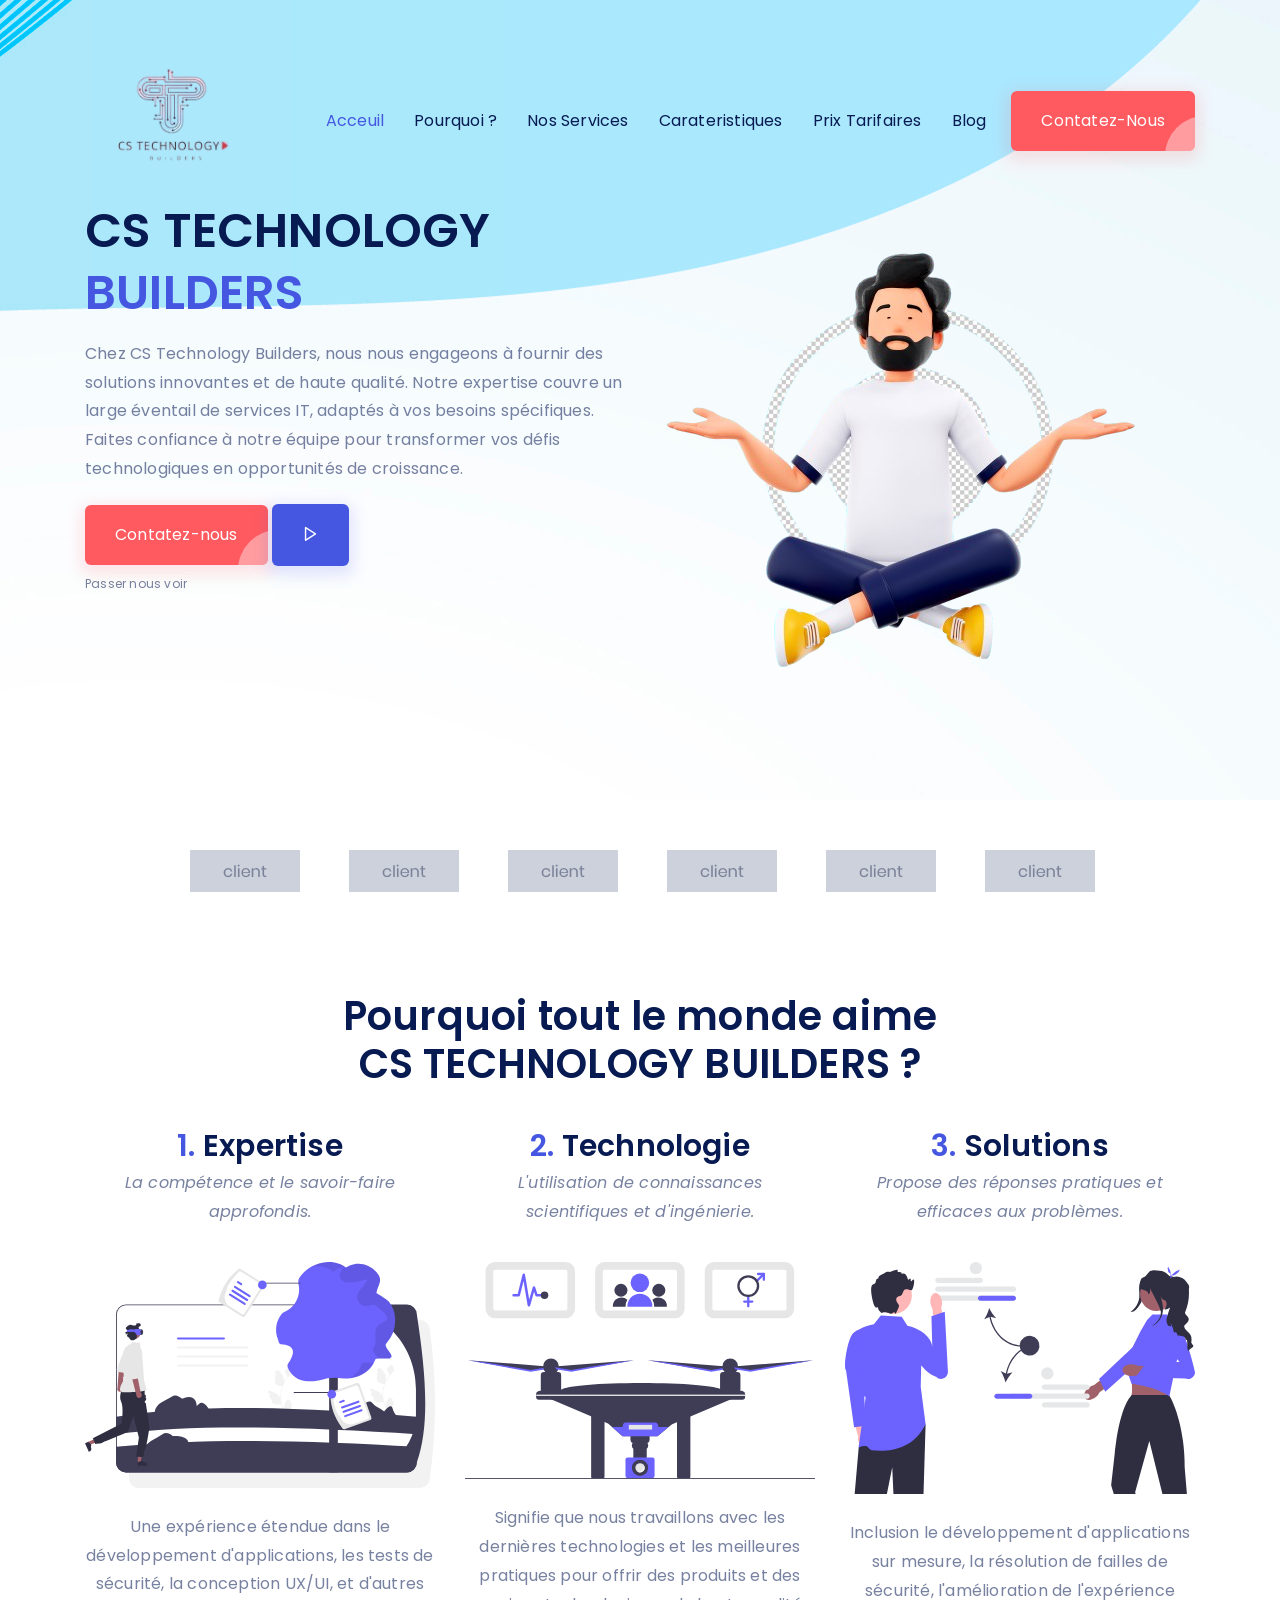
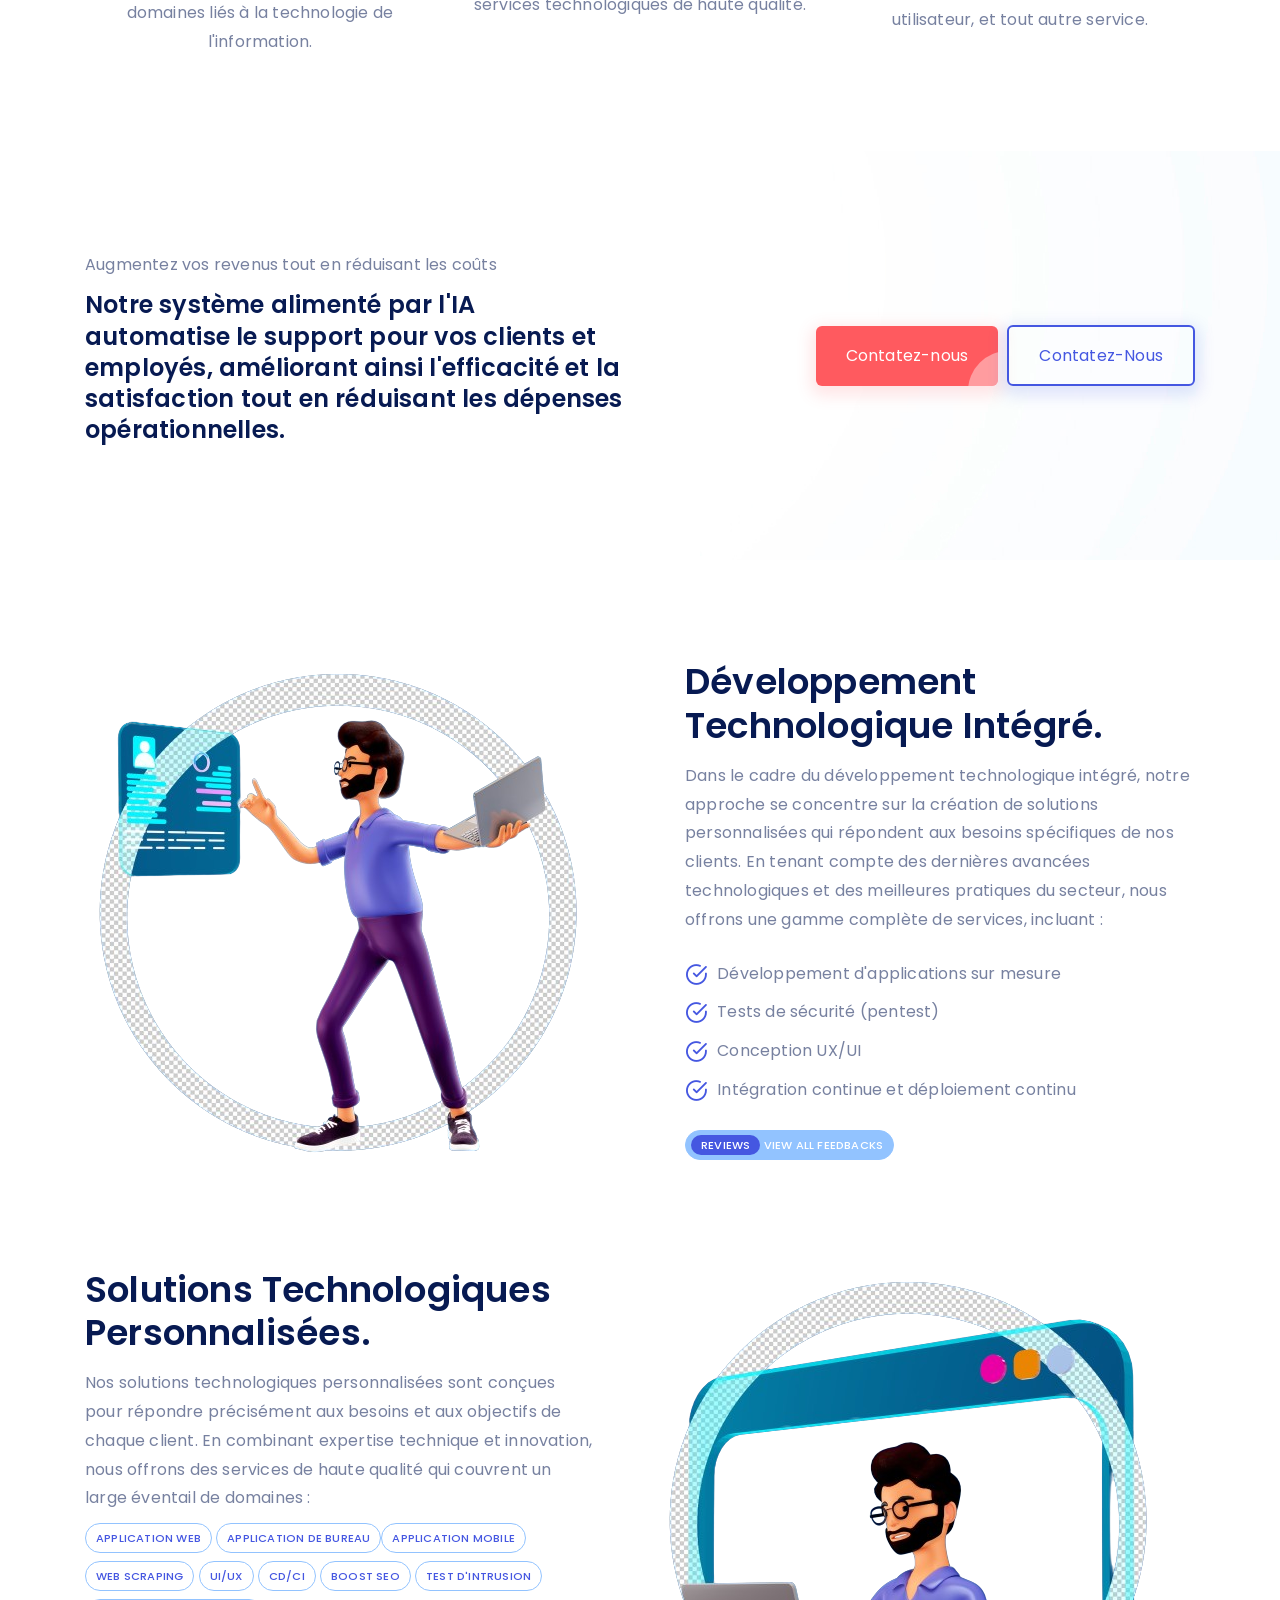
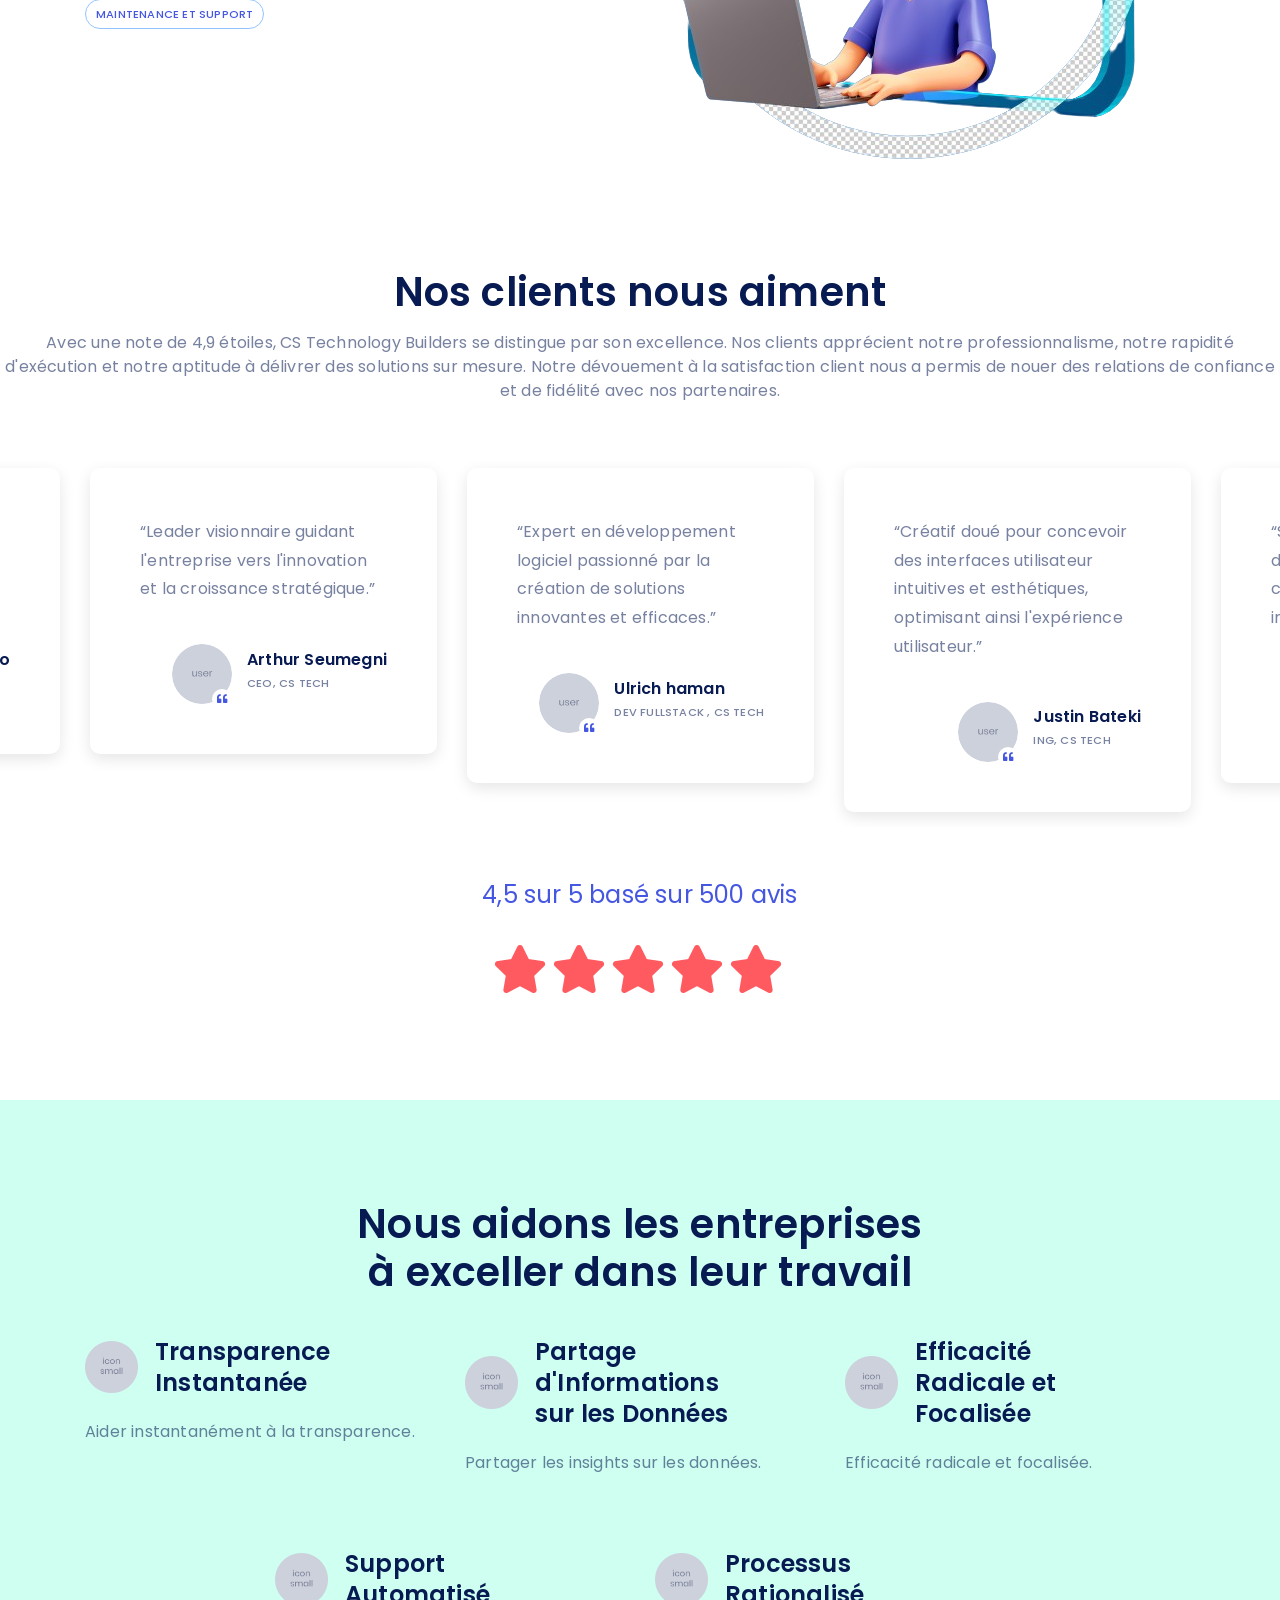
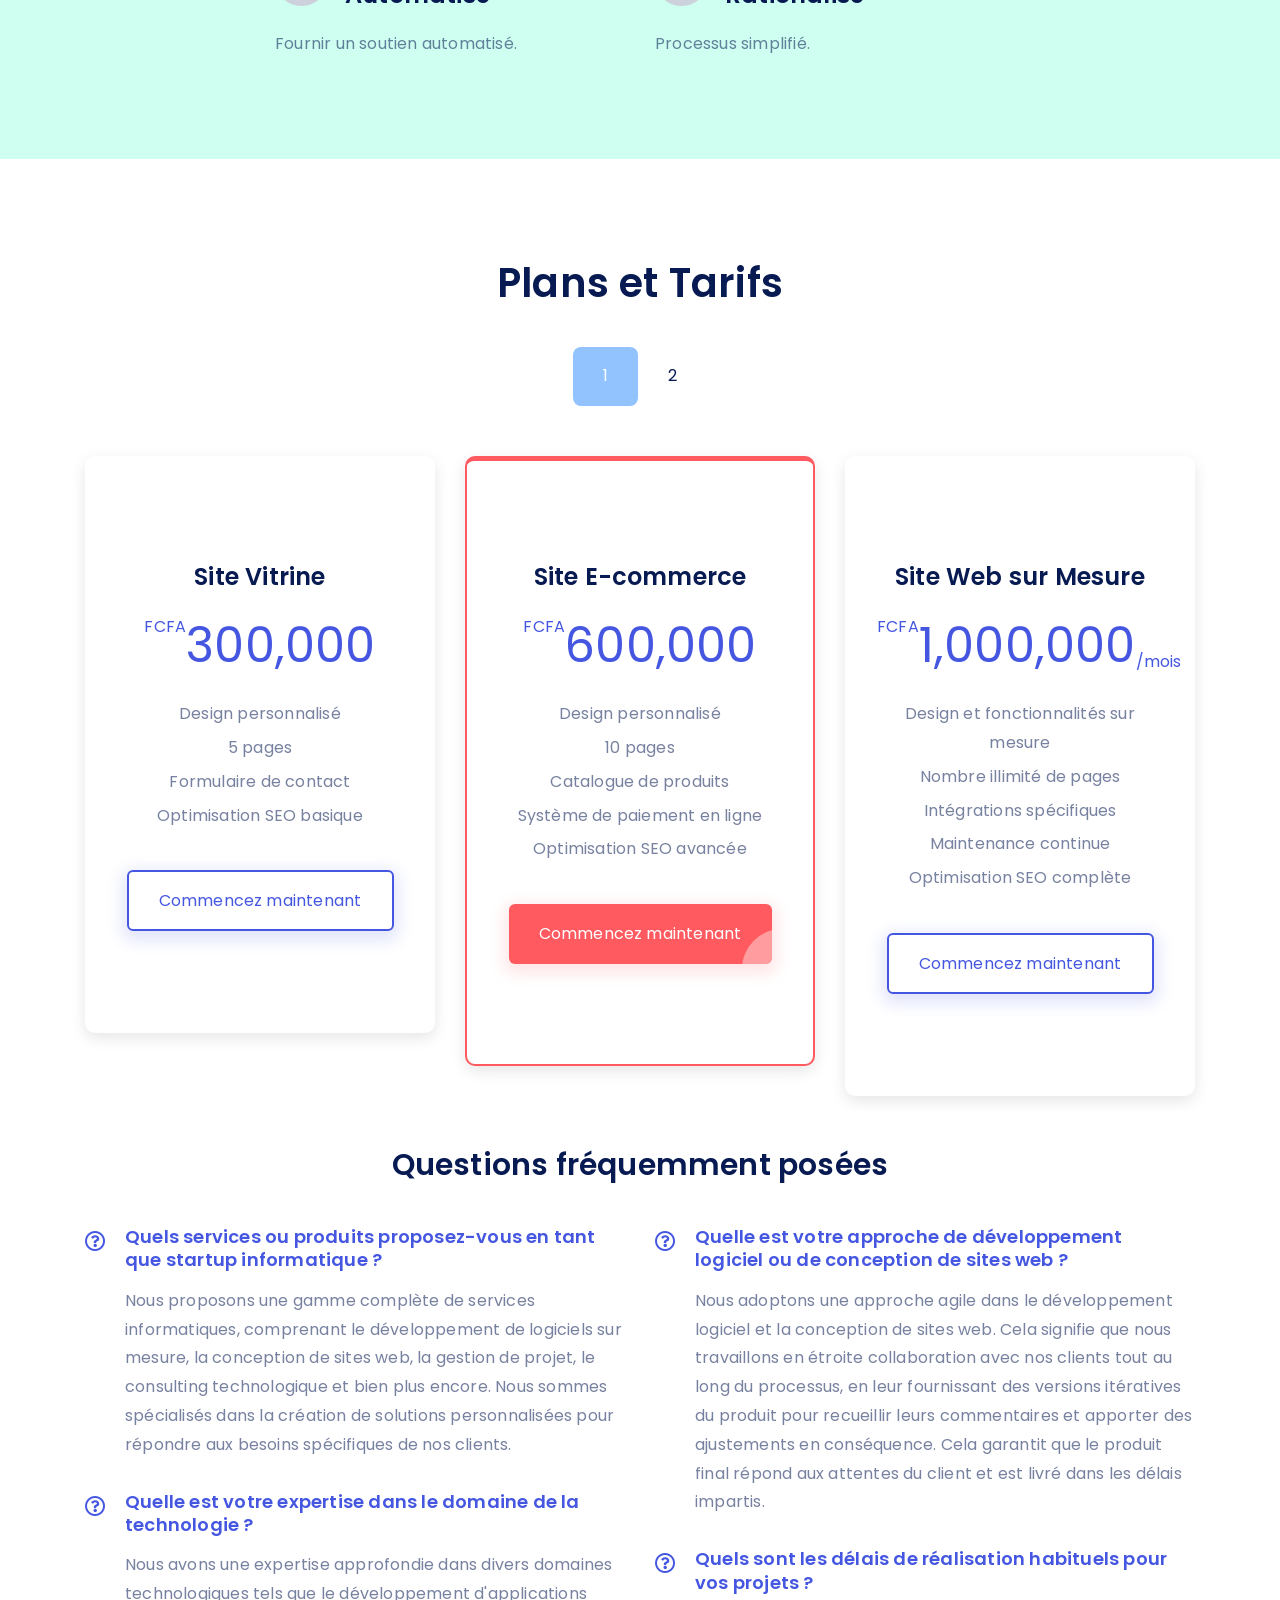
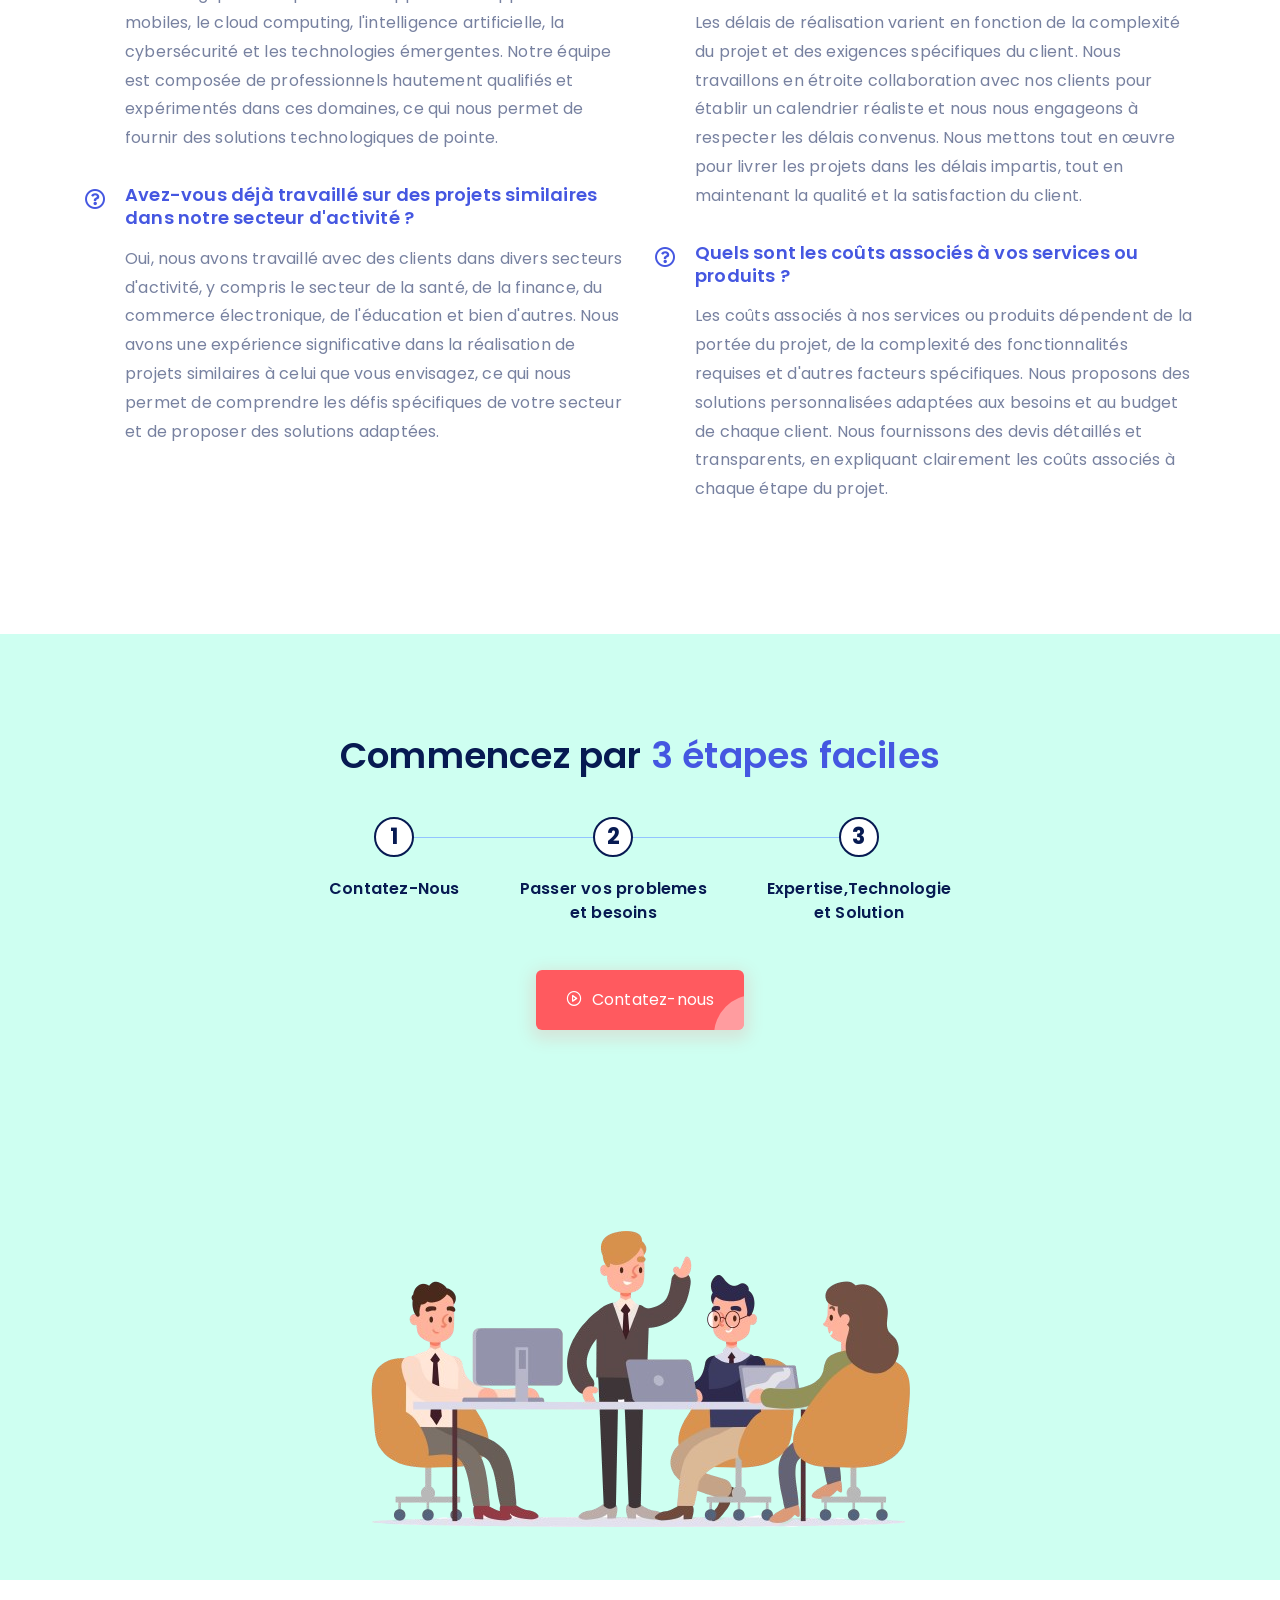
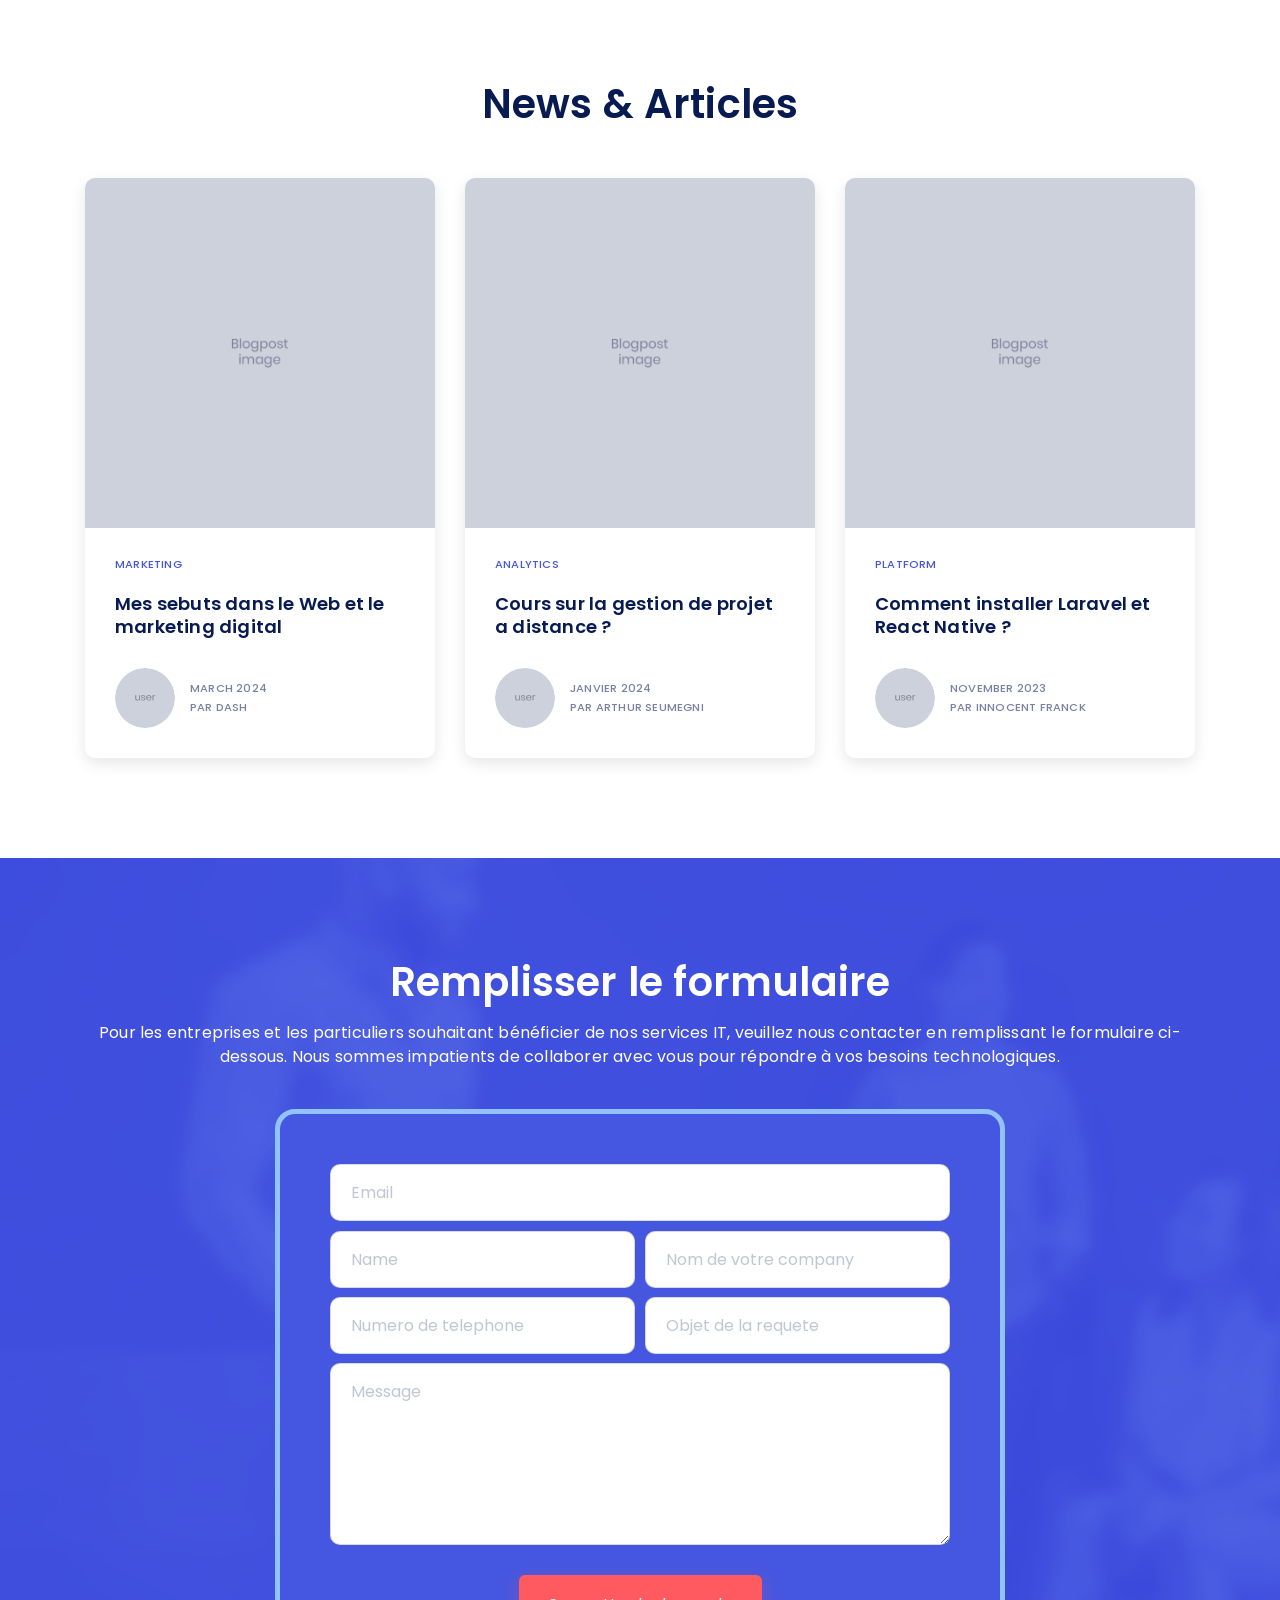
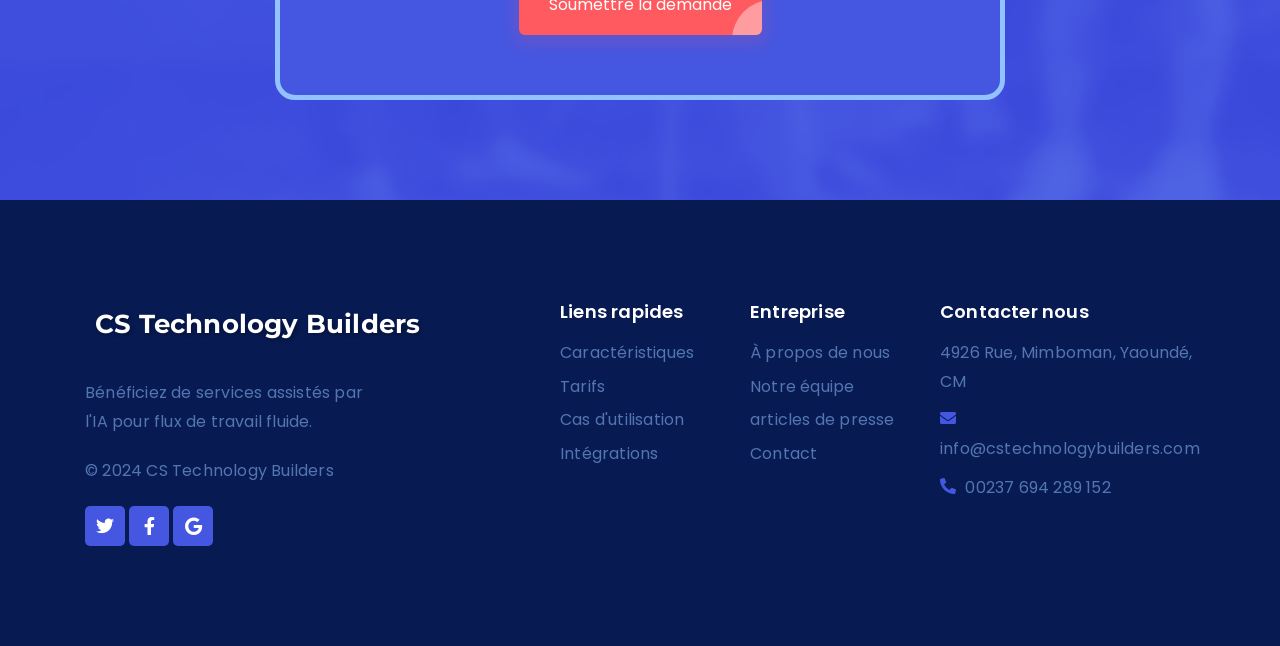
<file: index.html>
<!doctype html>
<html lang="en">
<head>
<meta charset="utf-8">
<meta name="viewport" content="width=device-width, initial-scale=1">
<meta name="format-detection" content="telephone=no">
<title>CS TECHNOLOGY BUILDERS  </title>
<meta name="author" content="tansh">
<meta name="description" content="HTML Teamplate">
<meta name="keywords" content="start up, business, one page">

<!-- FAVICON FILES -->
<link href="assets/images/icons/apple-touch-icon-144-precomposed.png" rel="apple-touch-icon" sizes="144x144">
<link href="assets/images/icons/apple-touch-icon-120-precomposed.png" rel="apple-touch-icon" sizes="120x120">
<link href="assets/images/icons/apple-touch-icon-76-precomposed.png" rel="apple-touch-icon" sizes="76x76">
<link href="assets/images/icons/cs-blanc.jpg" rel="shortcut icon">
<link rel="stylesheet" href="style.css">
<!-- CSS FILES -->
<link rel="stylesheet" href="assets/css/bootstrap.min.css">
<link rel="stylesheet" href="assets/fonts/iconfonts.css">
<link rel="stylesheet" href="assets/css/plugins.css">
<link rel="stylesheet" href="assets/css/style.css">
<link rel="stylesheet" href="assets/css/responsive.css">
<link rel="stylesheet" href="assets/css/color.css">
</head>
<body>
<div id="dtr-wrapper" class="clearfix"> 
    
    <!-- preloader starts -->
    <div class="dtr-preloader">
        <div class="dtr-preloader-inner">
            <div class="dtr-preloader-img"></div>
        </div>
    </div>
    <!-- preloader ends --> 
    
    <!-- Small Devices Header 
============================================= -->
    <div class="dtr-responsive-header fixed-top">
        <div class="container"> 
            
            <!-- small devices logo --> 
            <style>
                .testpetit {
                    font-size: 20px; /* Taille du texte plus grande */
                    font-weight: bold; /* Texte en gras */
                    color: #000; /* Couleur du texte en noir */
                    font-family: 'Montserrat', sans-serif; /* Police importée de Google Fonts */
                    text-shadow: 2px 2px 4px rgba(0, 0, 0, 0.3); /* Ombre pour donner un effet de relief */
                    display: inline-block; /* Pour appliquer des styles comme une image */
                    padding: 10px; /* Ajouter du padding pour donner plus d'espace autour du texte */
                    border-radius: 5px; /* Coins arrondis pour l'effet image */
                    white-space: nowrap; /* Empêcher les sauts de ligne */
                }
            </style>
            <a href="index.html"><p class="testpetit">CS Technology Builders</p></a>
            <!-- small devices logo ends --> 
            
            <!-- menu button -->
            <button id="dtr-menu-button" class="dtr-hamburger" type="button"><span class="dtr-hamburger-lines-wrapper"><span class="dtr-hamburger-lines"></span></span></button>
        </div>
        <div class="dtr-responsive-header-menu"></div>
    </div>
    <!-- Small Devices Header ends 
============================================= --> 
    
    <!-- Header 
============================================= -->
    <header id="dtr-header-global" class="fixed-top trans-header">
        <div class="container">
            <div class="d-flex align-items-center justify-content-between"> 
                
                <!-- header left starts -->
                <div class="dtr-header-left"> 
                    
                    <!-- logo --> 
                    <a class="logo-default dtr-scroll-link" href="#home"><img src="assets/images/cs-blanc.jpg" alt="logo" width="173"></a> 
                    
                    <!-- logo on scroll --> 
                    <link href="https://fonts.googleapis.com/css2?family=Montserrat:wght@700&display=swap" rel="stylesheet">
                    <style>
                        #tera {
                            font-size: 15px; /* Taille du texte ajustée */
                            font-weight: bold; /* Texte en gras */
                            color: #000; /* Couleur du texte en noir */
                            font-family: 'Montserrat', sans-serif; /* Police importée de Google Fonts */
                            text-shadow: 2px 2px 4px rgba(0, 0, 0, 0.3); /* Ombre pour donner un effet de relief */
                            display: inline-block; /* Pour appliquer des styles comme une image */
                            padding: 10px; /* Ajouter du padding pour donner plus d'espace autour du texte */
                            border-radius: 5px; /* Coins arrondis pour l'effet image */
                            white-space: nowrap; /* Empêcher les sauts de ligne */
                        }
                    </style>
                    <a class="logo-alt dtr-scroll-link" href="#home"><p class="dtr-mb-35" id="tera">CS Technology Builders</p>
                        <!--<img src="assets/images/cs-blanc.jpg" alt="logo" width="173">--></a> 
                    <!-- logo on scroll ends --> 
                    <style>
                        .dtr-mb-30 {
                            font-size: 36px; /* Taille du texte plus grande */
                            font-weight: bold; /* Texte en gras */
                            color: #000; /* Couleur du texte en noir */
                            font-family: 'Montserrat', sans-serif; /* Police importée de Google Fonts */
                            text-shadow: 2px 2px 4px rgba(0, 0, 0, 0.3); /* Ombre pour donner un effet de relief */
                            display: inline-block; /* Pour appliquer des styles comme une image */
                            padding: 10px; /* Ajouter du padding pour donner plus d'espace autour du texte */
                            border-radius: 5px; /* Coins arrondis pour l'effet image */
                            white-space: nowrap; /* Empêcher les sauts de ligne */
                        }
                    </style>
                </div>
                <!-- header left ends --> 
                
                <!-- menu starts-->
                <div class="dtr-header-right ml-auto">
                    <div class="main-navigation dtr-menu-dark">
                        <ul class="sf-menu dtr-scrollspy dtr-nav dark-nav-on-load dark-nav-on-scroll">
                            <li> <a class="nav-link" href="#home">Acceuil</a> </li>
                            <li> <a class="nav-link" href="#features">Pourquoi ?</a> </li>
                            <li> <a class="nav-link" href="#about">Nos Services</a> </li>
                            <li> <a class="nav-link" href="#features2">Carateristiques</a> </li>
                            <li> <a class="nav-link" href="#pricing">Prix Tarifaires</a> </li>
                            <li> <a class="nav-link" href="#blog">Blog</a> </li>
                        </ul>
                    </div>
                </div>
                <!-- menu ends --> 
                
                <!-- header button starts --> 
                <a href="#contact" class="dtr-btn dtr-btn-styled btn-red dtr-scroll-link dtr-ml-30">Contatez-Nous</a> 
                <!-- header button ends --> 
                
            </div>
        </div>
    </header> 
    <!-- header ends
================================================== --> 
    
    <!-- == main content area starts == -->
    <div id="dtr-main-content"> 
        
        <!-- hero section starts
================================================== -->
        <section id="home" class="dtr-section dtr-hero-section-top-padding dtr-pb-100 parallax bg-light-blue" style="background-image: url(assets/images/hero-bg.png);">
            <div class="container"> 
                
                <!--== row starts ==-->
                <div class="row"> 
                    
                    <!-- column 1 starts -->
                    <div class="col-12 col-md-6"> 
                        
                        <!-- Heading -->
                        <h1>CS TECHNOLOGY<br>
                            <span class="color-blue">BUILDERS</span></h1>
                        
                        <!-- Text -->
                        <p> Chez CS Technology Builders, nous nous engageons à fournir des solutions innovantes et de haute qualité. Notre expertise couvre un large éventail de services IT, adaptés à vos besoins spécifiques. Faites confiance à notre équipe pour transformer vos défis technologiques en opportunités de croissance. </p>
                        
                        <!-- button --> 
                        <a href="#contact" class="dtr-btn dtr-btn-styled btn-red dtr-mt-10">Contatez-nous</a> <a class="dtr-btn btn-blue dtr-icon-btn dtr-video-popup dtr-mt-10" data-autoplay="true" data-vbtype="video" href="https://www.youtube.com/watch?v=kuceVNBTJio"><i class="icon-play1"></i></a>
                        <p class="text-size-xs dtr-mt-10">Passer nous voir</p>
                    </div>
                    <!-- column 1 ends --> 
                    
                    <!-- column 2 starts -->
                    <div class="col-12 col-md-6 small-device-space"> <img src="assets/images/hero-img.png" alt="image"> </div>
                    <!-- column 2 ends --> 
                    
                </div>
                <!--== row ends ==--> 
                
            </div>
        </section>
        <!-- hero section ends
================================================== --> 
        
        <!-- logo carousel section starts
================================================== -->
        <section class="dtr-section dtr-py-50">
            <div class="container"> 
                
                <!--== row starts ==-->
                <div class="row">
                    <div class="col-12 col-md-10 offset-md-1"> 
                        
                        <!--=== img slider - 3col starts ===-->
                        <div class="dtr-slick-slider dtr-img-slider-6col"> 
                            <!-- img 1 -->
                            <div> <img src="assets/images/client-2.png" alt="image"> </div>
                            <!-- img 2 -->
                            <div> <img src="assets/images/client-1.png" alt="image"> </div>
                            <!-- img 3 -->
                            <div> <img src="assets/images/client-3.png" alt="image"> </div>
                            <!-- img 4 -->
                            <div> <img src="assets/images/client-4.png" alt="image"> </div>
                            <!-- img 5 -->
                            <div> <img src="assets/images/client-5.png" alt="image"> </div>
                            <!-- img 6 -->
                            <div> <img src="assets/images/client-6.png" alt="image"> </div>
                            <!-- img 7 -->
                            <div> <img src="assets/images/client-2.png" alt="image"> </div>
                            <!-- img 8 -->
                            <div> <img src="assets/images/client-4.png" alt="image"> </div>
                        </div>
                        <!--=== img slider - 3col ends ===--> 
                        
                    </div>
                </div>
                <!--== row ends ==--> 
                
            </div>
        </section>
        <!-- logo carousel section ends
================================================== --> 
        
        <!-- features section starts
================================================== -->
        <section id="features" class="dtr-section dtr-pt-50 dtr-pb-70">
            <div class="container"> 
                
                <!-- heading starts -->
                <div class="dtr-styled-heading text-center">
                    <h2>Pourquoi tout le monde aime
                        <br>
                        CS TECHNOLOGY BUILDERS ?</h2>
                </div>
                <!-- heading ends --> 
                
                <!--== row starts ==-->
                <div class="row justify-content-center">
                    <!-- column 1 starts -->
                    <div class="col-12 col-md-4 dtr-img-feature text-center mb-4">
                        <h3><span class="color-blue">1.</span> Expertise </h3>
                        <p class="font-style-italic">La compétence et le savoir-faire approfondis.</p>
                        <img src="assets/img/img1.svg" alt="image">
                        <p> Une expérience étendue dans le développement d'applications, les tests de sécurité, la conception UX/UI, et d'autres domaines liés à la technologie de l'information. </p>
                    </div>
                    <!-- column 1 ends --> 
                    
                    <!-- column 2 starts -->
                    <div class="col-12 col-md-4 dtr-img-feature text-center mb-4">
                        <h3><span class="color-blue">2.</span> Technologie </h3>
                        <p class="font-style-italic"> L'utilisation de connaissances scientifiques et d'ingénierie.</p>
                        <img src="assets/img/technologie.svg" alt="image">
                        <p>Signifie que nous travaillons avec les dernières technologies et les meilleures pratiques pour offrir des produits et des services technologiques de haute qualité. </p>
                    </div>
                    <!-- column 2 ends --> 
                    
                    <!-- column 3 starts -->
                    <div class="col-12 col-md-4 dtr-img-feature text-center mb-4">
                        <h3><span class="color-blue">3.</span> Solutions </h3>
                        <p class="font-style-italic"> Propose des réponses pratiques et efficaces aux problèmes.</p>
                        <img src="assets/img/solution.svg" alt="image">
                        <p>  Inclusion le développement d'applications sur mesure, la résolution de failles de sécurité, l'amélioration de l'expérience utilisateur, et tout autre service. </p>
                    </div>
                    <!-- column 3 ends --> 
                </div>
                
                <!--== row ends ==--> 
                
            </div>
        </section>
        <!-- features section ends
================================================== --> 
        
        <!-- cta section starts
================================================== -->
        <section class="dtr-section dtr-py-100 bg-light-blue parallax" style="background-image: url(assets/images/cta-bg.png);">
            <div class="container"> 
                
                <!--== row starts ==-->
                <div class="row align-items-center">
                    <div class="col-12 col-md-6">
                        <p>Augmentez vos revenus tout en réduisant les coûts</p>
                        <h4>Notre système alimenté par l'IA automatise le support pour vos clients et employés, améliorant ainsi l'efficacité et la satisfaction tout en réduisant les dépenses opérationnelles.</h4>
                    </div>
                    <div class="col-12 col-md-6 text-md-right"> 
                        <a href="#contact" class="dtr-btn dtr-btn-styled btn-red">Contatez-nous</a> 
                        <a href="#" class="dtr-btn-flat btn-flat-blue dtr-ml-5">Contatez-Nous</a> </div>
                </div>
                <!--== row ends ==--> 
                
            </div>
        </section>


        <!-- cta section ends
================================================== --> 
        
        <!-- about section starts
================================================== -->
        <section id="about" class="dtr-section">
            <div class="container"> 
                
                <!--== row 1 starts ==-->
                <div class="row dtr-pt-100"> 
                    
                    <!-- column 1 starts -->
                    <div class="col-12 col-md-6 small-device-space"> <img src="assets/images/ai-img1.png" alt="image"> </div>
                    <!-- column 1 ends --> 
                    
                    <!-- column 2 starts -->
                    <div class="col-12 col-md-6">
                        <div class="dtr-pl-30">
                            <h2>Développement Technologique Intégré.</h2>
                            <p>Dans le cadre du développement technologique intégré, notre approche se concentre sur la création de solutions personnalisées qui répondent aux besoins spécifiques de nos clients. En tenant compte des dernières avancées technologiques et des meilleures pratiques du secteur, nous offrons une gamme complète de services, incluant :</p>
                            <ul class="dtr-icon-list dtr-my-20">
                                <li><i class="icon-check-circle2 color-blue"></i>Développement d'applications sur mesure</li>
                                <li><i class="icon-check-circle2 color-blue"></i>Tests de sécurité (pentest) </li>
                                <li><i class="icon-check-circle2 color-blue"></i>Conception UX/UI</li>
                                <li><i class="icon-check-circle2 color-blue"></i>Intégration continue et déploiement continu</li>

                            </ul>
                            <a href="#testimonial" class="dtr-btn-small btn-light-blue dtr-scroll-link"><span>Reviews</span> View all feedbacks</a> </div>
                    </div>
                    <!-- column 2 ends --> 
                    
                </div>
                <!--== row 1 ends ==--> 
                
                <!--== row 2 starts ==-->
                <div class="row dtr-mt-100"> 
                    
                    <!-- column 1 starts -->
                    <div class="col-12 col-md-6">
                        <div class="dtr-pr-30">     
                            <h2>Solutions Technologiques Personnalisées.</h2>
                            <p class="dtr-mb-10">Nos solutions technologiques personnalisées sont conçues pour répondre précisément aux besoins et aux objectifs de chaque client. En combinant expertise technique et innovation, nous offrons des services de haute qualité qui couvrent un large éventail de domaines :</p>
                            <span class="dtr-tag">Application Web</span> <span class="dtr-tag">Application de Bureau </span><span class="dtr-tag">Application Mobile</span> <span class="dtr-tag">Web Scraping</span> <span class="dtr-tag">UI/UX</span> <span class="dtr-tag">CD/CI</span> <span class="dtr-tag">Boost SEO</span> <span class="dtr-tag">Test d'intrusion</span> <span class="dtr-tag">Maintenance et support </span>   </div>
                    </div>
                    <!-- column 1 ends --> 
                    
                    <!-- column 2 starts -->
                    <div class="col-12 col-md-6 small-device-space"> <img src="assets/images/ai-img2.png" alt="image"> </div>
                    <!-- column 2 ends --> 
                    
                </div>
                <!--== row 2 ends ==--> 
                
            </div>
        </section>
        <!-- about section ends
================================================== --> 
        
        <!-- testimonial section starts
================================================== -->
        <section id="testimonial" class="dtr-section dtr-py-100"> 
            
            <!-- heading starts -->
            <div class="dtr-styled-heading text-center">
                <h2>Nos clients nous aiment</h2>
                <p>Avec une note de 4,9 étoiles, CS Technology Builders se distingue par son excellence. Nos clients apprécient notre professionnalisme, notre rapidité d'exécution et notre aptitude à délivrer des solutions sur mesure. Notre dévouement à la satisfaction client nous a permis de nouer des relations de confiance et de fidélité avec nos partenaires.
                    </p>
            </div>
            <!-- heading ends --> 
            
            <!--===== testimonial slider starts =====-->
            <div class="dtr-slick-slider dtr-testimonial-slider dtr-my-50"> 
                
                <!--== slide 1 starts ==-->
                <div class="dtr-testimonial">
                    <div class="dtr-testimonial-content clearfix">
                        <p>“Leader visionnaire guidant l'entreprise vers l'innovation et la croissance stratégique.” </p>
                        
                        <!-- client info -->
                        <div class="dtr-client-info clearfix">
                            <div class="dtr-testimonial-user"><span class="dtr-testimonial-icon"></span> <img src="assets/images/user-1.jpg" alt="image"> </div>
                            <div class="dtr-testimonial-user-info">
                                <h6 class="dtr-client-name">Arthur Seumegni</h6>
                                <span class="dtr-client-job">CEO, CS Tech</span> </div>
                        </div>
                        <!-- client info ends --> 
                    </div>
                </div>
                <!--== slide 1 ends ==--> 
                
                <!--== slide 2 starts ==-->
                <div class="dtr-testimonial">
                    <div class="dtr-testimonial-content clearfix">
                        <p>“Expert en développement logiciel passionné par la création de solutions innovantes et efficaces.” </p>
                        
                        <!-- client info -->
                        <div class="dtr-client-info clearfix">
                            <div class="dtr-testimonial-user"><span class="dtr-testimonial-icon"></span> <img src="assets/images/user-2.jpg" alt="image"> </div>
                            <div class="dtr-testimonial-user-info">
                                <h6 class="dtr-client-name">Ulrich haman</h6>
                                <span class="dtr-client-job">Dev fullStack , CS Tech</span> </div>
                        </div>
                        <!-- client info ends --> 
                        
                    </div>
                </div>
                <!--== slide 2 ends ==--> 
                
                <!--== slide 3 starts ==-->
                <div class="dtr-testimonial">
                    <div class="dtr-testimonial-content clearfix">
                        <p>“Créatif doué pour concevoir des interfaces utilisateur intuitives et esthétiques, optimisant ainsi l'expérience utilisateur.” </p>
                        
                        <!-- client info -->
                        <div class="dtr-client-info clearfix">
                            <div class="dtr-testimonial-user"><span class="dtr-testimonial-icon"></span> <img src="assets/images/user-3.jpg" alt="image"> </div>
                            <div class="dtr-testimonial-user-info">
                                <h6 class="dtr-client-name">Justin Bateki</h6>
                                <span class="dtr-client-job">ING, CS Tech</span> </div>
                        </div>
                        <!-- client info ends --> 
                    </div>
                </div>
                <!--== slide 3 ends ==--> 
                
                <!--== slide 4 starts ==-->
                <div class="dtr-testimonial">
                    <div class="dtr-testimonial-content clearfix">
                        <p>“Spécialisé dans la protection des systèmes informatiques contre les menaces et les intrusions malveillantes.” </p>
                        
                        <!-- client info -->
                        <div class="dtr-client-info clearfix">
                            <div class="dtr-testimonial-user"><span class="dtr-testimonial-icon"></span> <img src="assets/images/user-6.jpg" alt="image"> </div>
                            <div class="dtr-testimonial-user-info">
                                <h6 class="dtr-client-name">Innocent Franck</h6>
                                <span class="dtr-client-job">CTO, CS Tech</span> </div>
                        </div>
                        <!-- client info ends --> 
                    </div>
                </div>
                <!--== slide 4 ends ==--> 
                
                <!--== slide 5 starts ==-->
                <div class="dtr-testimonial">
                    <div class="dtr-testimonial-content clearfix">
                        <p>“je supervise et coordonne la mise en œuvre de projets technologiques complexes.” </p>
                        
                        <!-- client info -->
                        <div class="dtr-client-info clearfix">
                            <div class="dtr-testimonial-user"> <span class="dtr-testimonial-icon"></span><img src="assets/images/user-7.jpg" alt="image"> </div>
                            <div class="dtr-testimonial-user-info">
                                <h6 class="dtr-client-name">Fred Ngono</h6>
                                <span class="dtr-client-job">ING, CS Tech</span> </div>
                        </div>
                        <!-- client info ends --> 
                    </div>
                </div>
                <!--== slide 5 ends ==--> 
                
            </div>
            <!--===== testimonial slider ends =====-->
            
            <p class="text-size-md text-center color-blue">4,5 sur 5 basé sur 500 avis</p>
            <div class="dtr-testimonial-stars dtr-stars-5 color-red text-center dtr-mt-30"></div>
        </section>
        <!-- testimonial section ends
================================================== --> 
        
        <!-- features section starts
================================================== -->
        <section id="features2" class="dtr-section dtr-pt-100 dtr-pb-70 bg-light-blue parallax" style="background-image: url(assets/images/features-bg.png);">
            <div class="container"> 
                
                <!-- heading starts -->
                <div class="dtr-styled-heading text-center">
                    <h2>Nous aidons les entreprises<br>
                        à exceller dans leur travail</h2>
                </div>
                <!-- heading ends --> 
                
                <!--== row 1 starts ==-->
                <div class="row"> 
                    
                    <!-- column 1 starts -->
                    <div class="col-12 col-md-4 dtr-img-feature-style2">
                        <div class="dtr-feature-style2-head"><img src="assets/images/icon-small1.png" alt="image">
                            <h4 class="dtr-feature-style2-heading">Transparence Instantanée</h4>
                        </div>
                        <p>Aider instantanément à la transparence.</p>
                    </div>
                    <!-- column 1 ends --> 
                    
                    <!-- column 2 starts -->
                    <div class="col-12 col-md-4 dtr-img-feature-style2">
                        <div class="dtr-feature-style2-head"><img src="assets/images/icon-small2.png" alt="image">
                            <h4 class="dtr-feature-style2-heading">Partage d'Informations sur les Données</h4>
                        </div>
                        <p>Partager les insights sur les données.</p>
                    </div>
                    <!-- column 2 ends --> 
                    
                    <!-- column 3 starts -->
                    <div class="col-12 col-md-4 dtr-img-feature-style2">
                        <div class="dtr-feature-style2-head"><img src="assets/images/icon-small3.png" alt="image">
                            <h4 class="dtr-feature-style2-heading">Efficacité Radicale et Focalisée</h4>
                        </div>
                        <p>Efficacité radicale et focalisée.</p>
                    </div>
                    <!-- column 3 ends --> 
                    
                </div>
                <!--== row 1 ends ==--> 
                
                <!--== row 2 starts ==-->
                <div class="row dtr-mt-40"> 
                    
                    <!-- column 1 starts -->
                    <div class="col-12 col-md-4 offset-md-2 dtr-img-feature-style2">
                        <div class="dtr-feature-style2-head"><img src="assets/images/icon-small4.png" alt="image">
                            <h4 class="dtr-feature-style2-heading">Support Automatisé</h4>
                        </div>
                        <p>Fournir un soutien automatisé.</p>
                    </div>
                    <!-- column 1 ends --> 
                    
                    <!-- column 2 starts -->
                    <div class="col-12 col-md-4 dtr-img-feature-style2">
                        <div class="dtr-feature-style2-head"><img src="assets/images/icon-small5.png" alt="image">
                            <h4 class="dtr-feature-style2-heading">Processus Rationalisé</h4>
                        </div>
                        <p>Processus simplifié.</p>
                    </div>
                    <!-- column 2 ends --> 
                    
                </div>
                <!--== row 2 ends ==--> 
                
            </div>
        </section>
        <!-- features section ends
================================================== --> 
        
        <!-- pricing section starts
================================================== -->
        <section id="pricing" class="dtr-section dtr-py-100">
            <div class="container"> 
                
                <!-- heading starts -->
                <div class="dtr-styled-heading text-center">
                    <h2>Plans et Tarifs</h2>
                    <!-- <p>Excepteur sint occaec cupidatat non proident suntin culpa qui officia deserunt<br>
                        mollit anim idiu siame namlon est laborum</p> -->
                </div>
                <!-- heading ends --> 
                
                <!--== tabs starts ==-->
                <div class="row dtr-styled-tab"> 
                    
                    <!--= tab nav starts =-->
                    <div class="col-12">
                        <div class="nav nav-pills justify-content-center" role="tablist"> 
                            
                            <!-- tab 1 link starts --> 
                            <a class="nav-link active" id="pricing-tab-1-tab" data-toggle="pill" href="#pricing-tab-1" role="tab" aria-controls="pricing-tab-1" aria-selected="true"> 1 </a> 
                            <!-- tab 1 link ends --> 
                            
                            <!-- tab 2 link starts --> 
                            <a class="nav-link" id="pricing-tab-2-tab" data-toggle="pill" href="#pricing-tab-2" role="tab" aria-controls="pricing-tab-2" aria-selected="false"> 2 </a> 
                            <!-- tab 2 link ends --> 
                            
                        </div>
                    </div>
                    <!--= tab nav ends =--> 
                    
                    <!-- tab content starts -->
                    <div class="col-12">
                        <div class="tab-content" id="v-pills-tabContent"> 
                    
                            <!--== tab 1 content starts ==-->
                            <div class="tab-pane fade show active" id="pricing-tab-1" role="tabpanel" aria-labelledby="pricing-tab-1-tab"> 
                    
                                <!-- row starts -->
                                <div class="row"> 
                    
                                    <!-- column 1 starts -->
                                    <div class="col-12 col-md-4"> 
                    
                                        <!-- pricing 1 starts -->
                                        <div class="dtr-pricing bg-white dtr-shadow">
                                            <h4 class="dtr-pricing-heading">Site Vitrine</h4>
                                            <p class="dtr-price color-blue"><sup>FCFA</sup>300,000</p>
                                            <ul class="dtr-list-pricing">
                                                <li>Design personnalisé</li>
                                                <li>5 pages</li>
                                                <li>Formulaire de contact</li>
                                                <li>Optimisation SEO basique</li>
                                            </ul>
                                            <a href="#" class="dtr-btn-flat btn-flat-blue dtr-mt-30">Commencez maintenant</a> 
                                        </div>
                                        <!-- pricing 1 ends --> 
                    
                                    </div>
                                    <!-- column 1 ends --> 
                    
                                    <!-- column 2 starts -->
                                    <div class="col-12 col-md-4"> 
                    
                                        <!-- pricing 2 starts -->
                                        <div class="dtr-pricing dtr-shadow bg-white dtr-pricing-focused">
                                            <h4 class="dtr-pricing-heading">Site E-commerce</h4>
                                            <p class="dtr-price color-blue"><sup>FCFA</sup>600,000</p>
                                            <ul class="dtr-list-pricing">
                                                <li>Design personnalisé</li>
                                                <li>10 pages</li>
                                                <li>Catalogue de produits</li>
                                                <li>Système de paiement en ligne</li>
                                                <li>Optimisation SEO avancée</li>
                                            </ul>
                                            <a href="#" class="dtr-btn dtr-btn-styled btn-red dtr-mt-30">Commencez maintenant</a> 
                                        </div>
                                        <!-- pricing 2 ends --> 
                    
                                    </div>
                                    <!-- column 2 ends --> 
                    
                                    <!-- column 3 starts -->
                                    <div class="col-12 col-md-4"> 
                    
                                        <!-- pricing 3 starts -->
                                        <div class="dtr-pricing dtr-shadow bg-white">
                                            <h4 class="dtr-pricing-heading">Site Web sur Mesure</h4>
                                            <p class="dtr-price color-blue"><sup>FCFA</sup>1,000,000<sub>/mois</sub></p>
                                            <ul class="dtr-list-pricing">
                                                <li>Design et fonctionnalités sur mesure</li>
                                                <li>Nombre illimité de pages</li>
                                                <li>Intégrations spécifiques</li>
                                                <li>Maintenance continue</li>
                                                <li>Optimisation SEO complète</li>
                                            </ul>
                                            <a href="#" class="dtr-btn-flat btn-flat-blue dtr-mt-30">Commencez maintenant</a> 
                                        </div>
                                        <!-- pricing 3 ends --> 
                    
                                    </div>
                                    <!-- column 3 ends --> 
                    
                                </div>
                                <!-- row ends --> 
                    
                            </div>
                            <!--== tab 1 content ends ==--> 
                    
                            <!--== tab 2 content starts ==-->
                            <div class="tab-pane fade" id="pricing-tab-2" role="tabpanel" aria-labelledby="pricing-tab-2-tab"> 
                    
                                <!-- row starts -->
                                <div class="row"> 
                    
                                    <!-- column 1 starts -->
                                    <div class="col-12 col-md-4"> 
                    
                                        <!-- pricing 1 starts -->
                                        <div class="dtr-pricing bg-white dtr-shadow">
                                            <h4 class="dtr-pricing-heading">Blog Professionnel</h4>
                                            <p class="dtr-price color-blue"><sup>FCFA</sup>400,000</p>
                                            <ul class="dtr-list-pricing">
                                                <li>Design personnalisé</li>
                                                <li>10 articles inclus</li>
                                                <li>Formulaire de contact</li>
                                                <li>Optimisation SEO pour blog</li>
                                            </ul>
                                            <a href="#" class="dtr-btn-flat btn-flat-blue dtr-mt-30">Commencez maintenant</a> 
                                        </div>
                                        <!-- pricing 1 ends --> 
                    
                                    </div>
                                    <!-- column 1 ends --> 
                    
                                    <!-- column 2 starts -->
                                    <div class="col-12 col-md-4"> 
                    
                                        <!-- pricing 2 starts -->
                                        <div class="dtr-pricing dtr-shadow bg-white dtr-pricing-focused">
                                            <h4 class="dtr-pricing-heading">Site de Portefeuille</h4>
                                            <p class="dtr-price color-blue"><sup>FCFA</sup>500,000</p>
                                            <ul class="dtr-list-pricing">
                                                <li>Design personnalisé</li>
                                                <li>Galerie de projets</li>
                                                <li>Formulaire de contact</li>
                                                <li>Optimisation SEO basique</li>
                                            </ul>
                                            <a href="#" class="dtr-btn dtr-btn-styled btn-red dtr-mt-30">Commencez maintenant</a> 
                                        </div>
                                        <!-- pricing 2 ends --> 
                    
                                    </div>
                                    <!-- column 2 ends --> 
                    
                                    <!-- column 3 starts -->
                                    <div class="col-12 col-md-4"> 
                    
                                        <!-- pricing 3 starts -->
                                        <div class="dtr-pricing dtr-shadow bg-white">
                                            <h4 class="dtr-pricing-heading">Site Institutionnel</h4>
                                            <p class="dtr-price color-blue"><sup>FCFA</sup>800,000<sub>/mois</sub></p>
                                            <ul class="dtr-list-pricing">
                                                <li>Design sur mesure</li>
                                                <li>Nombre illimité de pages</li>
                                                <li>Formulaire de contact avancé</li>
                                                <li>Optimisation SEO complète</li>
                                            </ul>
                                            <a href="#" class="dtr-btn-flat btn-flat-blue dtr-mt-30">Commencez maintenant</a> 
                                        </div>
                                        <!-- pricing 3 ends --> 
                    
                                    </div>
                                    <!-- column 3 ends --> 
                    
                                </div>
                                <!-- row ends --> 
                    
                            </div>
                            <!--== tab 2 content ends ==--> 
                    
                        </div>
                    </div>
                    
                    <!-- tab content ends --> 
                    
                </div>
                <!--== tabs end ==--> 
                
                <!--== faq starts ==-->
                <h3 class="dtr-mt-20 dtr-mb-40 text-center">Questions fréquemment posées</h3>
                <div class="row"> 
                    
                    <!-- column 1 starts -->
                    <div class="col-12 col-md-6"> 
                        
                        <!-- faq item starts -->
                        <div class="faq-item">
                            <h5 class="faq-heading color-blue">Quels services ou produits proposez-vous en tant que startup informatique ?  </h5>
                            <div class="faq-content">Nous proposons une gamme complète de services informatiques, comprenant le développement de logiciels sur mesure, la conception de sites web, la gestion de projet, le consulting technologique et bien plus encore. Nous sommes spécialisés dans la création de solutions personnalisées pour répondre aux besoins spécifiques de nos clients.</div>
                        </div>
                        <!-- faq item ends --> 
                        
                        <!-- faq item starts -->
                        <div class="faq-item">
                            <h5 class="faq-heading color-blue">Quelle est votre expertise dans le domaine de la technologie ? </h5>
                            <div class="faq-content">Nous avons une expertise approfondie dans divers domaines technologiques tels que le développement d'applications mobiles, le cloud computing, l'intelligence artificielle, la cybersécurité et les technologies émergentes. Notre équipe est composée de professionnels hautement qualifiés et expérimentés dans ces domaines, ce qui nous permet de fournir des solutions technologiques de pointe.</div>
                        </div>
                        <!-- faq item ends --> 
                        
                        <!-- faq item starts -->
                        <div class="faq-item dtr-mb-0">
                            <h5 class="faq-heading color-blue">Avez-vous déjà travaillé sur des projets similaires dans notre secteur d'activité ?  </h5>
                            <div class="faq-content">Oui, nous avons travaillé avec des clients dans divers secteurs d'activité, y compris le secteur de la santé, de la finance, du commerce électronique, de l'éducation et bien d'autres. Nous avons une expérience significative dans la réalisation de projets similaires à celui que vous envisagez, ce qui nous permet de comprendre les défis spécifiques de votre secteur et de proposer des solutions adaptées.  </div>
                        </div>
                        <!-- faq item ends --> 
                        
                    </div>
                    <!-- column 1 ends --> 
                    
                    <!-- column 2 starts -->
                    <div class="col-12 col-md-6"> 
                        
                        <!-- faq item starts -->
                        <div class="faq-item small-device-space">
                            <h5 class="faq-heading color-blue">Quelle est votre approche de développement logiciel ou de conception de sites web ?  </h5>
                            <div class="faq-content">Nous adoptons une approche agile dans le développement logiciel et la conception de sites web. Cela signifie que nous travaillons en étroite collaboration avec nos clients tout au long du processus, en leur fournissant des versions itératives du produit pour recueillir leurs commentaires et apporter des ajustements en conséquence. Cela garantit que le produit final répond aux attentes du client et est livré dans les délais impartis. </div>
                        </div>
                        <!-- faq item ends --> 
                        
                        <!-- faq item starts -->
                        <div class="faq-item">
                            <h5 class="faq-heading color-blue">Quels sont les délais de réalisation habituels pour vos projets ? </h5>
                            <div class="faq-content">Les délais de réalisation varient en fonction de la complexité du projet et des exigences spécifiques du client. Nous travaillons en étroite collaboration avec nos clients pour établir un calendrier réaliste et nous nous engageons à respecter les délais convenus. Nous mettons tout en œuvre pour livrer les projets dans les délais impartis, tout en maintenant la qualité et la satisfaction du client.  </div>
                        </div>
                        <!-- faq item ends --> 
                        
                        <!-- faq item starts -->
                        <div class="faq-item">
                            <h5 class="faq-heading color-blue">Quels sont les coûts associés à vos services ou produits ?  </h5>
                            <div class="faq-content">Les coûts associés à nos services ou produits dépendent de la portée du projet, de la complexité des fonctionnalités requises et d'autres facteurs spécifiques. Nous proposons des solutions personnalisées adaptées aux besoins et au budget de chaque client. Nous fournissons des devis détaillés et transparents, en expliquant clairement les coûts associés à chaque étape du projet.</div>
                        </div>
                        <!-- faq item ends --> 
                        
                    </div>
                    <!-- column 2 ends --> 
                    
                </div>
                <!--== faq ends ==--> 
                
            </div>
        </section>
        <!-- pricing section ends
================================================== --> 
        
        <!-- process section starts
================================================== -->
<section class="dtr-section dtr-py-100 bg-light-blue dtr-section-with-bg dtr-bg-size-auto dtr-bg-position-bottom" style="background-image: url(assets/images/illustration.png);">

            <div class="container">
                <h2 class="text-center dtr-mb-40">Commencez par <span class="color-blue">3 étapes faciles</span></h2>
                
                <!--== row starts ==-->
                <div class="row">
                    <div class="col-12 col-lg-8 offset-lg-2">
                        <div class="dtr-process d-flex flex-column flex-md-row justify-content-center">
                            <div class="dtr-process-item">
                                <div class="dtr-process-number"><span>1</span></div>
                                <div class="dtr-process-content">
                                    <h6>Contatez-Nous<br>
                                        </h6>
                                </div>
                            </div>
                            <div class="dtr-process-item">
                                <div class="dtr-process-number"><span>2</span></div>
                                <div class="dtr-process-content">
                                    <h6>Passer vos problemes<br>
                                        et besoins</h6>
                                </div>
                            </div>
                            <div class="dtr-process-item">
                                <div class="dtr-process-number"><span>3</span></div>
                                <div class="dtr-process-content">
                                    <h6>Expertise,Technologie<br>
                                        et Solution</h6>
                                </div>
                            </div>
                        </div>
                        <p class="text-center"> <a class="dtr-btn dtr-btn-styled btn-red dtr-video-popup" data-autoplay="true" data-vbtype="video" href="#"><i class="icon-play-circle2 dtr-btn-left-icon"></i>Contatez-nous</a></p>
                    </div>
                </div>
                <!--== row ends ==--> 
                
                <!-- empty div -->
                <div style="height: 450px;"></div>
            </div>
        </section>
        <!-- process section ends
================================================== --> 
        
        <!-- blog section starts
================================================== -->
        <section id="blog" class="dtr-section dtr-py-100">
            <div class="container"> 
                
                <!-- heading starts -->
                <div class="dtr-styled-heading text-center">
                    <h2> News &  Articles</h2>
                </div>
                <!-- heading ends --> 
                
                <!--== row starts ==-->
                <div class="row dtr-mt-50"> 
                    
                    <!-- column 1 starts -->
                    <div class="col-12 col-md-4"> 
                        
                        <!-- blog item 1 starts -->
                        <div class="dtr-blog-item"> 
                            <!-- image -->
                            <div class="dtr-post-img"> <img src="assets/images/blogpost-img1.jpg" alt="image"> </div>
                            <div class="dtr-post-content"> <span class="dtr-category color-blue">Marketing</span>
                                <h5>Mes sebuts dans le Web et le marketing digital </h5>
                                <!-- post meta -->
                                <div class="dtr-post-meta">
                                    <div class="dtr-meta-user"> <img src="assets/images/user-4.jpg" alt="image"> </div>
                                    <div class="dtr-meta-info"> <span>March 2024</span> <span>Par Dash</span> </div>
                                </div>
                                <!-- post meta ends --> 
                                
                            </div>
                        </div>
                        <!-- blog item 1 ends --> 
                        
                    </div>
                    <!-- column 1 ends --> 
                    
                    <!-- column 2 starts -->
                    <div class="col-12 col-md-4"> 
                        
                        <!-- blog item 2 starts -->
                        <div class="dtr-blog-item"> 
                            <!-- image -->
                            <div class="dtr-post-img"> <img src="assets/images/blogpost-img2.jpg" alt="image"> </div>
                            <div class="dtr-post-content"> <span class="dtr-category color-blue">Analytics</span>
                                <h5>Cours sur la gestion de projet a distance ?</h5>
                                <!-- post meta -->
                                <div class="dtr-post-meta">
                                    <div class="dtr-meta-user"> <img src="assets/images/user-5.jpg" alt="image"> </div>
                                    <div class="dtr-meta-info"> <span>Janvier 2024</span> <span>Par Arthur Seumegni</span> </div>
                                </div>
                                <!-- post meta ends --> 
                                
                            </div>
                        </div>
                        <!-- blog item 2 ends --> 
                        
                    </div>
                    <!-- column 2 ends --> 
                    
                    <!-- column 3 starts -->
                    <div class="col-12 col-md-4"> 
                        
                        <!-- blog item 3 starts -->
                        <div class="dtr-blog-item"> 
                            <!-- image -->
                            <div class="dtr-post-img"> <img src="assets/images/blogpost-img3.jpg" alt="image"> </div>
                            <div class="dtr-post-content"> <span class="dtr-category color-blue">Platform</span>
                                <h5>Comment installer Laravel et React Native ?</h5>
                                <!-- post meta -->
                                <div class="dtr-post-meta">
                                    <div class="dtr-meta-user"> <img src="assets/images/user-6.jpg" alt="image"> </div>
                                    <div class="dtr-meta-info"> <span>November 2023</span> <span>Par Innocent Franck</span> </div>
                                </div>
                                <!-- post meta ends --> 
                                
                            </div>
                        </div>
                        <!-- blog item 3 ends --> 
                        
                    </div>
                    <!-- column 3 ends --> 
                    
                </div>
                <!--== row starts ==--> 
                
            </div>
        </section>
        <!-- blog section ends
================================================== --> 
        
        <!-- contact section starts
================================================== -->
        <section id="contact" class="dtr-section bg-blue" style="background-image: url(assets/images/section-bg-img.jpg);"> 
            
            <!-- overlay to section -->
            <div class="dtr-overlay dtr-overlay-blue"></div>
            
            <!-- content of section (on overlay) starts -->
            <div class="dtr-py-100 dtr-overlay-content parallax" style="background-image: url(assets/images/form-bg.png);">
                <div class="container"> 
                    
                    <!-- heading starts -->
                    <div class="dtr-styled-heading text-center">
                        <h2 class="color-white">Remplisser le formulaire</h2>
                        <p class="color-white">Pour les entreprises et les particuliers souhaitant bénéficier de nos services IT, veuillez nous contacter en remplissant le formulaire ci-dessous. Nous sommes impatients de collaborer avec vous pour répondre à vos besoins technologiques.</p>
                    </div>
                    <!-- heading ends --> 
                    
                    <!--== row starts ==-->
                    <div class="row">
                        <div class="col-12 col-lg-8 offset-lg-2"> 
                            
                            <!-- form starts -->
                            <div class="dtr-form dtr-p-50 dtr-border-5px dtr-rounded-xl bg-blue border-light-blue">
                                <form id="contactform" method="post" action="php/contact-form.php">
                                    <fieldset>
                                        <p>
                                            <input name="email"  class="required email" type="text" placeholder="Email">
                                        </p>
                                        <div class="dtr-form-row dtr-form-row-2col clearfix">
                                            <p class="dtr-form-column">
                                                <input name="name"  type="text" placeholder="Name">
                                            </p>
                                            <p class="dtr-form-column">
                                                <input name="company"  type="text" placeholder="Nom de votre company">
                                            </p>
                                        </div>
                                        <div class="dtr-form-row dtr-form-row-2col">
                                            <p class="dtr-form-column">
                                                <input name="number" class="number" type="text" placeholder="Numero de telephone">
                                            </p>
                                            <p class="dtr-form-column">
                                                <input name="object"  type="text" placeholder="Objet de la requete">
                                            </p>
                                        </div>
                                        <p class="antispam">Leave this empty: <br />
                                            <input name="url" />
                                        </p>
                                        <p>
                                            <textarea rows="6" name="message" id="message" class="required"  placeholder="Message"></textarea>
                                        </p>
                                        <p class="text-center">
                                            <button class="dtr-btn dtr-btn-styled btn-red dtr-mt-20" type="submit">Soumettre la demande</button>
                                        </p>
                                        <div id="result"></div>
                                    </fieldset>
                                </form>
                            </div>
                            <!-- form ends --> 
                            
                        </div>
                    </div>
                    <!--== row ends ==--> 
                    
                </div>
            </div>
            <!-- content of section ends --> 
            
        </section>
        <!-- contact section ends
================================================== --> 
        
        <!-- footer section starts
================================================== -->
<footer id="dtr-footer">
    <div class="container"> 
        <!-- row starts -->
        <div class="row"> 
            <!-- column 1 -->
            <div class="col-12 col-sm-6 col-lg-5 small-device-space"> 
                <p class="dtr-mb-30" id="cstech">CS Technology Builders</p>

                <style>
                #cstech {
                    font-size: 26px; /* Taille du texte plus grande */
            font-weight: bold; /* Texte en gras */
            color: #fff; /* Couleur du texte en blanc */
            font-family: 'Montserrat', sans-serif; /* Police importée de Google Fonts */
            text-shadow: 2px 2px 4px rgba(0, 0, 0, 0.3); /* Ombre pour donner un effet de relief */
            display: inline-block; /* Pour appliquer des styles comme une image */
            padding: 10px; /* Ajouter du padding pour donner plus d'espace autour du texte */
            border-radius: 5px; /* Coins arrondis pour l'effet image */
                }
                </style>
                <!-- <img src="assets/images/logo-light.png" alt="image" class="dtr-mb-30"> -->
                <p class="dtr-mb-20">Bénéficiez de services assistés par<br>l'IA pour
                    flux de travail fluide.</p>
                <p>© 2024 CS Technology Builders</p>
                <!-- social starts -->
                <div class="dtr-social-square dtr-mt-20">
                    <ul class="dtr-social dtr-social-list text-left">
                        <li><a href="#" class="dtr-twitter" target="_blank" title="twitter"></a></li>
                        <li><a href="#" class="dtr-facebook" target="_blank" title="facebook"></a></li>
                        <li><a href="#" class="dtr-google" target="_blank" title="google"></a></li>
                    </ul>
                </div>
                <!-- social ends --> 
            </div>
            <!-- column 1 ends --> 
            
            <!-- column 2 -->
            <div class="col-12 col-sm-6 col-lg-2 small-device-space"> 
                <h5>Liens rapides</h5>
                <ul class="dtr-list">
                    <li><a href="#">Caractéristiques</a></li>
                    <li><a href="#">Tarifs</a></li>
                    <li><a href="#">Cas d'utilisation </a></li>
                    <li><a href="#">Intégrations</a></li>
                    <!-- <li><a href="#">Ainotion API</a></li> -->
                </ul>
            </div>
            <!-- column 2 ends --> 
            
            <!-- column 3 -->
            <div class="col-12 col-sm-6 col-lg-2 small-device-space"> 
                <h5>Entreprise</h5>
                <ul class="dtr-list">
                    <li><a href="#">À propos de nous</a></li>
                    <li><a href="#">Notre équipe</a></li>
                    <li><a href="#">articles de presse</a></li>
                    <li><a href="#">Contact</a></li>
                </ul>
            </div>
            <!-- column 3 ends --> 
            
            <!-- column 4 -->
            <div class="col-12 col-sm-6 col-lg-3"> 
                <h5>Contacter nous</h5>
                <p>4926 Rue, Mimboman, Yaoundé, CM</p>
                <p><a href="#"><i class="icon-envelope dtr-mr-5 color-blue"></i> info@cstechnologybuilders.com</a></p>
                <p><i class="icon-phone-alt dtr-mr-5 color-blue"></i> 00237 694 289 152</p>
            </div>
            <!-- column 4 ends --> 
            
        </div>
        <!-- row ends --> 
    </div>
</footer>


        <!-- footer section ends
================================================== --> 
        
    </div>
    <!-- == main content area ends == --> 
    
</div>
<!-- #dtr-wrapper ends --> 

<!-- JS FILES --> 
<script src="assets/js/jquery.min.js"></script> 
<script src="assets/js/bootstrap.min.js"></script> 
<script src="assets/js/plugins.js"></script> 
<script src="assets/js/custom.js"></script>
</body>
</html>
</file>
<file: style.css>
.dtr-section-with-bg {
    background-repeat: no-repeat;
    background-position: bottom center;
    background-size: 100%;
}

/* Pour les écrans de petite taille (smartphones en mode portrait) */
@media (max-width: 600px) {
    .dtr-section-with-bg {
        background-size: 80%;
    }
}

/* Pour les écrans de taille moyenne (tablettes en mode portrait et smartphones en mode paysage) */
@media (min-width: 601px) and (max-width: 1024px) {
    .dtr-section-with-bg {
        background-size: 70%;
    }
}

/* Pour les écrans plus grands (ordinateurs de bureau et tablettes en mode paysage) */
@media (min-width: 1025px) {
    .dtr-section-with-bg {
        background-size: 60%;
    }
}
</file>
<file: assets/fonts/iconfonts.css>
@font-face {
  font-family: 'icomoon';
  src:  url('icomoon.eot');
  src:  url('icomoon.eot?9cl0aj#iefix') format('embedded-opentype'),
    url('icomoon.ttf') format('truetype'),
    url('icomoon.woff') format('woff'),
    url('icomoon.svg?9cl0aj#icomoon') format('svg');
  font-weight: normal;
  font-style: normal;
  font-display: block;
}

[class^="icon-"], [class*=" icon-"] {
  /* use !important to prevent issues with browser extensions that change fonts */
  font-family: 'icomoon' !important;
  speak: never;
  font-style: normal;
  font-weight: normal;
  font-variant: normal;
  text-transform: none;
  line-height: 1;

  /* Better Font Rendering =========== */
  -webkit-font-smoothing: antialiased;
  -moz-osx-font-smoothing: grayscale;
}

.icon-address-book:before {
  content: "\e901";
}
.icon-address-card:before {
  content: "\e902";
}
.icon-anchor:before {
  content: "\e90c";
}
.icon-angle-double-down:before {
  content: "\e90d";
}
.icon-angle-double-left:before {
  content: "\e90e";
}
.icon-angle-double-right:before {
  content: "\e90f";
}
.icon-angle-double-up:before {
  content: "\e910";
}
.icon-angle-down:before {
  content: "\e911";
}
.icon-angle-left:before {
  content: "\e912";
}
.icon-angle-right:before {
  content: "\e913";
}
.icon-angle-up:before {
  content: "\e914";
}
.icon-apple-alt:before {
  content: "\e917";
}
.icon-arrow-alt-circle-down:before {
  content: "\e91a";
}
.icon-arrow-alt-circle-left:before {
  content: "\e91b";
}
.icon-arrow-alt-circle-right:before {
  content: "\e91c";
}
.icon-arrow-alt-circle-up:before {
  content: "\e91d";
}
.icon-arrow-circle-down:before {
  content: "\e91e";
}
.icon-arrow-circle-left:before {
  content: "\e91f";
}
.icon-arrow-circle-right:before {
  content: "\e920";
}
.icon-arrow-circle-up:before {
  content: "\e921";
}
.icon-arrow-down:before {
  content: "\e922";
}
.icon-arrow-left:before {
  content: "\e923";
}
.icon-arrow-right:before {
  content: "\e924";
}
.icon-arrow-up:before {
  content: "\e928";
}
.icon-asterisk:before {
  content: "\e92a";
}
.icon-at:before {
  content: "\e92b";
}
.icon-award:before {
  content: "\e92f";
}
.icon-bars:before {
  content: "\e93b";
}
.icon-bell:before {
  content: "\e946";
}
.icon-bezier-curve:before {
  content: "\e948";
}
.icon-binoculars:before {
  content: "\e94c";
}
.icon-blog:before {
  content: "\e952";
}
.icon-bolt:before {
  content: "\e954";
}
.icon-book:before {
  content: "\e958";
}
.icon-bookmark:before {
  content: "\e95a";
}
.icon-book-open:before {
  content: "\e95c";
}
.icon-book-reader:before {
  content: "\e95d";
}
.icon-box-open:before {
  content: "\e964";
}
.icon-briefcase:before {
  content: "\e968";
}
.icon-broom:before {
  content: "\e96b";
}
.icon-brush:before {
  content: "\e96c";
}
.icon-building:before {
  content: "\e96e";
}
.icon-bullseye:before {
  content: "\e970";
}
.icon-burn:before {
  content: "\e971";
}
.icon-bus-alt:before {
  content: "\e973";
}
.icon-calendar:before {
  content: "\e976";
}
.icon-calendar-alt:before {
  content: "\e977";
}
.icon-camera:before {
  content: "\e97e";
}
.icon-camera-retro:before {
  content: "\e97f";
}
.icon-capsules:before {
  content: "\e983";
}
.icon-car:before {
  content: "\e984";
}
.icon-caret-down:before {
  content: "\e988";
}
.icon-caret-left:before {
  content: "\e989";
}
.icon-caret-right:before {
  content: "\e98a";
}
.icon-caret-square-down:before {
  content: "\e98b";
}
.icon-caret-square-left:before {
  content: "\e98c";
}
.icon-caret-square-right:before {
  content: "\e98d";
}
.icon-caret-square-up:before {
  content: "\e98e";
}
.icon-caret-up:before {
  content: "\e98f";
}
.icon-car-side:before {
  content: "\e991";
}
.icon-cart-plus:before {
  content: "\e993";
}
.icon-certificate:before {
  content: "\e996";
}
.icon-chalkboard:before {
  content: "\e998";
}
.icon-chart-area:before {
  content: "\e99b";
}
.icon-chart-bar:before {
  content: "\e99c";
}
.icon-chart-line:before {
  content: "\e99d";
}
.icon-chart-pie:before {
  content: "\e99e";
}
.icon-check:before {
  content: "\e99f";
}
.icon-check-circle:before {
  content: "\e9a0";
}
.icon-check-square:before {
  content: "\e9a2";
}
.icon-chevron-circle-down:before {
  content: "\e9ac";
}
.icon-chevron-circle-left:before {
  content: "\e9ad";
}
.icon-chevron-circle-right:before {
  content: "\e9ae";
}
.icon-chevron-circle-up:before {
  content: "\e9af";
}
.icon-chevron-down:before {
  content: "\e9b0";
}
.icon-chevron-left:before {
  content: "\e9b1";
}
.icon-chevron-right:before {
  content: "\e9b2";
}
.icon-chevron-up:before {
  content: "\e9b3";
}
.icon-circle:before {
  content: "\e9b6";
}
.icon-city:before {
  content: "\e9b8";
}
.icon-clipboard-check:before {
  content: "\e9bb";
}
.icon-clipboard-list:before {
  content: "\e9bc";
}
.icon-clock:before {
  content: "\e9bd";
}
.icon-clone:before {
  content: "\e9be";
}
.icon-cloud:before {
  content: "\e9c0";
}
.icon-cloud-download-alt:before {
  content: "\e9c1";
}
.icon-cloud-upload-alt:before {
  content: "\e9c9";
}
.icon-code:before {
  content: "\e9cb";
}
.icon-cog:before {
  content: "\e9ce";
}
.icon-coins:before {
  content: "\e9d0";
}
.icon-comment:before {
  content: "\e9d2";
}
.icon-comment-alt:before {
  content: "\e9d3";
}
.icon-comment-dots:before {
  content: "\e9d5";
}
.icon-comments:before {
  content: "\e9d7";
}
.icon-compass:before {
  content: "\e9db";
}
.icon-concierge-bell:before {
  content: "\e9de";
}
.icon-copy:before {
  content: "\e9e1";
}
.icon-copyright:before {
  content: "\e9e2";
}
.icon-credit-card:before {
  content: "\e9e4";
}
.icon-database:before {
  content: "\e9ef";
}
.icon-desktop:before {
  content: "\e9f2";
}
.icon-dice-d6:before {
  content: "\e9f6";
}
.icon-dollar-sign:before {
  content: "\ea04";
}
.icon-dolly:before {
  content: "\ea05";
}
.icon-dolly-flatbed:before {
  content: "\ea06";
}
.icon-donate:before {
  content: "\ea07";
}
.icon-dot-circle:before {
  content: "\ea0a";
}
.icon-dove:before {
  content: "\ea0b";
}
.icon-download:before {
  content: "\ea0c";
}
.icon-drafting-compass:before {
  content: "\ea0d";
}
.icon-edit:before {
  content: "\ea17";
}
.icon-ellipsis-h:before {
  content: "\ea1a";
}
.icon-ellipsis-v:before {
  content: "\ea1b";
}
.icon-envelope:before {
  content: "\ea1c";
}
.icon-envelope-open:before {
  content: "\ea1d";
}
.icon-envelope-open-text:before {
  content: "\ea1e";
}
.icon-envelope-square:before {
  content: "\ea1f";
}
.icon-exclamation:before {
  content: "\ea25";
}
.icon-exclamation-circle:before {
  content: "\ea26";
}
.icon-exclamation-triangle:before {
  content: "\ea27";
}
.icon-expand:before {
  content: "\ea28";
}
.icon-expand-arrows-alt:before {
  content: "\ea29";
}
.icon-external-link-alt:before {
  content: "\ea2a";
}
.icon-external-link-square-alt:before {
  content: "\ea2b";
}
.icon-eye:before {
  content: "\ea2c";
}
.icon-eye-dropper:before {
  content: "\ea2d";
}
.icon-feather:before {
  content: "\ea33";
}
.icon-feather-alt:before {
  content: "\ea34";
}
.icon-female:before {
  content: "\ea35";
}
.icon-file:before {
  content: "\ea37";
}
.icon-file-alt:before {
  content: "\ea38";
}
.icon-file-archive:before {
  content: "\ea39";
}
.icon-file-code:before {
  content: "\ea3b";
}
.icon-file-download:before {
  content: "\ea3e";
}
.icon-file-excel:before {
  content: "\ea3f";
}
.icon-file-image:before {
  content: "\ea41";
}
.icon-file-invoice:before {
  content: "\ea43";
}
.icon-file-pdf:before {
  content: "\ea47";
}
.icon-file-powerpoint:before {
  content: "\ea48";
}
.icon-file-upload:before {
  content: "\ea4b";
}
.icon-file-video:before {
  content: "\ea4c";
}
.icon-file-word:before {
  content: "\ea4d";
}
.icon-fill-drip:before {
  content: "\ea4f";
}
.icon-filter:before {
  content: "\ea51";
}
.icon-fingerprint:before {
  content: "\ea52";
}
.icon-fire:before {
  content: "\ea53";
}
.icon-fire-alt:before {
  content: "\ea54";
}
.icon-flag:before {
  content: "\ea59";
}
.icon-flask:before {
  content: "\ea5c";
}
.icon-folder:before {
  content: "\ea5e";
}
.icon-folder-open:before {
  content: "\ea60";
}
.icon-font:before {
  content: "\ea62";
}
.icon-gavel:before {
  content: "\ea6d";
}
.icon-gem:before {
  content: "\ea6e";
}
.icon-genderless:before {
  content: "\ea6f";
}
.icon-gift:before {
  content: "\ea71";
}
.icon-gifts:before {
  content: "\ea72";
}
.icon-globe:before {
  content: "\ea78";
}
.icon-globe-africa:before {
  content: "\ea79";
}
.icon-graduation-cap:before {
  content: "\ea7f";
}
.icon-hammer:before {
  content: "\ea96";
}
.icon-hand-holding-heart:before {
  content: "\ea99";
}
.icon-hand-holding-usd:before {
  content: "\ea9a";
}
.icon-hand-paper:before {
  content: "\ea9d";
}
.icon-hand-point-left:before {
  content: "\eaa1";
}
.icon-hand-point-right:before {
  content: "\eaa2";
}
.icon-hand-point-up:before {
  content: "\eaa3";
}
.icon-hands:before {
  content: "\eaa5";
}
.icon-handshake:before {
  content: "\eaa7";
}
.icon-hands-helping:before {
  content: "\eaa8";
}
.icon-hashtag:before {
  content: "\eaac";
}
.icon-hdd:before {
  content: "\eab1";
}
.icon-headphones:before {
  content: "\eab3";
}
.icon-headphones-alt:before {
  content: "\eab4";
}
.icon-headset:before {
  content: "\eab5";
}
.icon-heart:before {
  content: "\eab6";
}
.icon-heartbeat:before {
  content: "\eab7";
}
.icon-hockey-puck:before {
  content: "\eabe";
}
.icon-home:before {
  content: "\eac0";
}
.icon-hospital:before {
  content: "\eac3";
}
.icon-hospital-alt:before {
  content: "\eac4";
}
.icon-hotel:before {
  content: "\eac7";
}
.icon-hourglass:before {
  content: "\eac9";
}
.icon-hourglass-end:before {
  content: "\eaca";
}
.icon-ice-cream:before {
  content: "\ead0";
}
.icon-icons:before {
  content: "\ead2";
}
.icon-id-badge:before {
  content: "\ead4";
}
.icon-id-card:before {
  content: "\ead5";
}
.icon-id-card-alt:before {
  content: "\ead6";
}
.icon-image:before {
  content: "\ead8";
}
.icon-images:before {
  content: "\ead9";
}
.icon-inbox:before {
  content: "\eada";
}
.icon-industry:before {
  content: "\eadc";
}
.icon-infinity:before {
  content: "\eadd";
}
.icon-info:before {
  content: "\eade";
}
.icon-info-circle:before {
  content: "\eadf";
}
.icon-key:before {
  content: "\eae5";
}
.icon-landmark:before {
  content: "\eaec";
}
.icon-laptop:before {
  content: "\eaee";
}
.icon-layer-group:before {
  content: "\eaf5";
}
.icon-leaf:before {
  content: "\eaf6";
}
.icon-lemon:before {
  content: "\eaf7";
}
.icon-life-ring:before {
  content: "\eafc";
}
.icon-lightbulb:before {
  content: "\eafd";
}
.icon-link:before {
  content: "\eafe";
}
.icon-list-ul:before {
  content: "\eb03";
}
.icon-location-arrow:before {
  content: "\eb04";
}
.icon-lock:before {
  content: "\eb05";
}
.icon-long-arrow-alt-down:before {
  content: "\eb07";
}
.icon-long-arrow-alt-left:before {
  content: "\eb08";
}
.icon-long-arrow-alt-right:before {
  content: "\eb09";
}
.icon-long-arrow-alt-up:before {
  content: "\eb0a";
}
.icon-luggage-cart:before {
  content: "\eb0c";
}
.icon-magic:before {
  content: "\eb0d";
}
.icon-mail-bulk:before {
  content: "\eb0f";
}
.icon-male:before {
  content: "\eb10";
}
.icon-map:before {
  content: "\eb11";
}
.icon-map-marked:before {
  content: "\eb12";
}
.icon-map-marked-alt:before {
  content: "\eb13";
}
.icon-map-marker:before {
  content: "\eb14";
}
.icon-map-marker-alt:before {
  content: "\eb15";
}
.icon-map-pin:before {
  content: "\eb16";
}
.icon-map-signs:before {
  content: "\eb17";
}
.icon-marker:before {
  content: "\eb18";
}
.icon-medal:before {
  content: "\eb1f";
}
.icon-medkit:before {
  content: "\eb20";
}
.icon-microphone:before {
  content: "\eb29";
}
.icon-microphone-alt:before {
  content: "\eb2a";
}
.icon-minus:before {
  content: "\eb2e";
}
.icon-minus-circle:before {
  content: "\eb2f";
}
.icon-minus-square:before {
  content: "\eb30";
}
.icon-mobile:before {
  content: "\eb32";
}
.icon-mobile-alt:before {
  content: "\eb33";
}
.icon-money-check:before {
  content: "\eb38";
}
.icon-mountain:before {
  content: "\eb3f";
}
.icon-mouse:before {
  content: "\eb40";
}
.icon-mouse-pointer:before {
  content: "\eb41";
}
.icon-music:before {
  content: "\eb43";
}
.icon-paint-brush:before {
  content: "\eb50";
}
.icon-paint-roller:before {
  content: "\eb51";
}
.icon-paperclip:before {
  content: "\eb54";
}
.icon-paper-plane:before {
  content: "\eb55";
}
.icon-parachute-box:before {
  content: "\eb56";
}
.icon-paste:before {
  content: "\eb5b";
}
.icon-paw:before {
  content: "\eb5e";
}
.icon-pen:before {
  content: "\eb60";
}
.icon-pen-alt:before {
  content: "\eb61";
}
.icon-pencil-alt:before {
  content: "\eb62";
}
.icon-pencil-ruler:before {
  content: "\eb63";
}
.icon-pen-fancy:before {
  content: "\eb64";
}
.icon-pen-nib:before {
  content: "\eb65";
}
.icon-pen-square:before {
  content: "\eb66";
}
.icon-percent:before {
  content: "\eb69";
}
.icon-percentage:before {
  content: "\eb6a";
}
.icon-phone:before {
  content: "\eb6c";
}
.icon-phone-alt:before {
  content: "\eb6d";
}
.icon-phone-square:before {
  content: "\eb6f";
}
.icon-phone-square-alt:before {
  content: "\eb70";
}
.icon-phone-volume:before {
  content: "\eb71";
}
.icon-photo-video:before {
  content: "\eb72";
}
.icon-piggy-bank:before {
  content: "\eb73";
}
.icon-plane:before {
  content: "\eb77";
}
.icon-plane-departure:before {
  content: "\eb79";
}
.icon-play:before {
  content: "\eb7a";
}
.icon-play-circle:before {
  content: "\eb7b";
}
.icon-plus:before {
  content: "\eb7d";
}
.icon-plus-circle:before {
  content: "\eb7e";
}
.icon-plus-square:before {
  content: "\eb7f";
}
.icon-podcast:before {
  content: "\eb80";
}
.icon-poll:before {
  content: "\eb81";
}
.icon-portrait:before {
  content: "\eb86";
}
.icon-print:before {
  content: "\eb8e";
}
.icon-question:before {
  content: "\eb93";
}
.icon-question-circle:before {
  content: "\eb94";
}
.icon-quote-left:before {
  content: "\eb96";
}
.icon-receipt:before {
  content: "\eb9d";
}
.icon-record-vinyl:before {
  content: "\eb9e";
}
.icon-recycle:before {
  content: "\eb9f";
}
.icon-redo:before {
  content: "\eba0";
}
.icon-road:before {
  content: "\ebab";
}
.icon-rocket:before {
  content: "\ebad";
}
.icon-route:before {
  content: "\ebae";
}
.icon-rss:before {
  content: "\ebaf";
}
.icon-rss-square:before {
  content: "\ebb0";
}
.icon-ruler-combined:before {
  content: "\ebb3";
}
.icon-screwdriver:before {
  content: "\ebbe";
}
.icon-scroll:before {
  content: "\ebbf";
}
.icon-search:before {
  content: "\ebc1";
}
.icon-seedling:before {
  content: "\ebc6";
}
.icon-server:before {
  content: "\ebc7";
}
.icon-shapes:before {
  content: "\ebc8";
}
.icon-share-alt:before {
  content: "\ebca";
}
.icon-share-alt-square:before {
  content: "\ebcb";
}
.icon-share-square:before {
  content: "\ebcc";
}
.icon-shield-alt:before {
  content: "\ebce";
}
.icon-shipping-fast:before {
  content: "\ebd0";
}
.icon-shopping-bag:before {
  content: "\ebd2";
}
.icon-shopping-basket:before {
  content: "\ebd3";
}
.icon-shopping-cart:before {
  content: "\ebd4";
}
.icon-shuttle-van:before {
  content: "\ebd6";
}
.icon-sign:before {
  content: "\ebd7";
}
.icon-signal:before {
  content: "\ebd8";
}
.icon-signature:before {
  content: "\ebd9";
}
.icon-sign-in-alt:before {
  content: "\ebda";
}
.icon-sign-out-alt:before {
  content: "\ebdc";
}
.icon-sitemap:before {
  content: "\ebde";
}
.icon-sliders-h:before {
  content: "\ebe6";
}
.icon-smile:before {
  content: "\ebe7";
}
.icon-sms:before {
  content: "\ebed";
}
.icon-solar-panel:before {
  content: "\ebf3";
}
.icon-sort:before {
  content: "\ebf4";
}
.icon-sort-down:before {
  content: "\ebfd";
}
.icon-sort-up:before {
  content: "\ec02";
}
.icon-spa:before {
  content: "\ec03";
}
.icon-space-shuttle:before {
  content: "\ec04";
}
.icon-spinner:before {
  content: "\ec07";
}
.icon-square:before {
  content: "\ec0a";
}
.icon-square-full:before {
  content: "\ec0b";
}
.icon-star:before {
  content: "\ec0e";
}
.icon-star-half-alt:before {
  content: "\ec11";
}
.icon-star-of-life:before {
  content: "\ec13";
}
.icon-sticky-note:before {
  content: "\ec17";
}
.icon-stream:before {
  content: "\ec1d";
}
.icon-street-view:before {
  content: "\ec1e";
}
.icon-suitcase:before {
  content: "\ec23";
}
.icon-suitcase-rolling:before {
  content: "\ec24";
}
.icon-sun:before {
  content: "\ec25";
}
.icon-sync:before {
  content: "\ec2c";
}
.icon-tablet:before {
  content: "\ec30";
}
.icon-tablet-alt:before {
  content: "\ec31";
}
.icon-tachometer-alt:before {
  content: "\ec34";
}
.icon-tag:before {
  content: "\ec35";
}
.icon-tags:before {
  content: "\ec36";
}
.icon-tasks:before {
  content: "\ec38";
}
.icon-terminal:before {
  content: "\ec3f";
}
.icon-thermometer-full:before {
  content: "\ec46";
}
.icon-thermometer-half:before {
  content: "\ec47";
}
.icon-th-large:before {
  content: "\ec4a";
}
.icon-thumbs-down:before {
  content: "\ec4c";
}
.icon-thumbs-up:before {
  content: "\ec4d";
}
.icon-thumbtack:before {
  content: "\ec4e";
}
.icon-ticket-alt:before {
  content: "\ec4f";
}
.icon-times:before {
  content: "\ec50";
}
.icon-times-circle:before {
  content: "\ec51";
}
.icon-tint:before {
  content: "\ec52";
}
.icon-toggle-off:before {
  content: "\ec55";
}
.icon-toggle-on:before {
  content: "\ec56";
}
.icon-toilet:before {
  content: "\ec57";
}
.icon-toolbox:before {
  content: "\ec59";
}
.icon-tools:before {
  content: "\ec5a";
}
.icon-trophy:before {
  content: "\ec6a";
}
.icon-truck:before {
  content: "\ec6b";
}
.icon-truck-moving:before {
  content: "\ec6e";
}
.icon-tv:before {
  content: "\ec72";
}
.icon-umbrella:before {
  content: "\ec73";
}
.icon-university:before {
  content: "\ec79";
}
.icon-upload:before {
  content: "\ec7d";
}
.icon-user:before {
  content: "\ec7e";
}
.icon-user-alt:before {
  content: "\ec7f";
}
.icon-user-check:before {
  content: "\ec82";
}
.icon-user-circle:before {
  content: "\ec83";
}
.icon-user-clock:before {
  content: "\ec84";
}
.icon-user-cog:before {
  content: "\ec85";
}
.icon-user-edit:before {
  content: "\ec86";
}
.icon-user-friends:before {
  content: "\ec87";
}
.icon-user-graduate:before {
  content: "\ec88";
}
.icon-users:before {
  content: "\ec90";
}
.icon-users-cog:before {
  content: "\ec91";
}
.icon-user-shield:before {
  content: "\ec93";
}
.icon-user-tag:before {
  content: "\ec95";
}
.icon-user-tie:before {
  content: "\ec96";
}
.icon-video:before {
  content: "\eca0";
}
.icon-wallet:before {
  content: "\ecac";
}
.icon-weight-hanging:before {
  content: "\ecb1";
}
.icon-wifi:before {
  content: "\ecb3";
}
.icon-wind:before {
  content: "\ecb4";
}
.icon-window-close:before {
  content: "\ecb5";
}
.icon-wrench:before {
  content: "\ecbd";
}
.icon-address-book1:before {
  content: "\ecc1";
}
.icon-address-card1:before {
  content: "\ecc2";
}
.icon-arrow-alt-circle-down1:before {
  content: "\ecc4";
}
.icon-arrow-alt-circle-left1:before {
  content: "\ecc5";
}
.icon-arrow-alt-circle-right1:before {
  content: "\ecc6";
}
.icon-arrow-alt-circle-up1:before {
  content: "\ecc7";
}
.icon-bell1:before {
  content: "\ecc8";
}
.icon-bookmark1:before {
  content: "\ecca";
}
.icon-building1:before {
  content: "\eccb";
}
.icon-calendar-alt1:before {
  content: "\eccd";
}
.icon-caret-square-down1:before {
  content: "\ecd2";
}
.icon-caret-square-left1:before {
  content: "\ecd3";
}
.icon-caret-square-right1:before {
  content: "\ecd4";
}
.icon-caret-square-up1:before {
  content: "\ecd5";
}
.icon-chart-bar1:before {
  content: "\ecd6";
}
.icon-check-circle1:before {
  content: "\ecd7";
}
.icon-check-square1:before {
  content: "\ecd8";
}
.icon-circle1:before {
  content: "\ecd9";
}
.icon-clipboard1:before {
  content: "\ecda";
}
.icon-clock1:before {
  content: "\ecdb";
}
.icon-clone1:before {
  content: "\ecdc";
}
.icon-comment1:before {
  content: "\ecde";
}
.icon-comment-alt1:before {
  content: "\ecdf";
}
.icon-comment-dots1:before {
  content: "\ece0";
}
.icon-comments1:before {
  content: "\ece1";
}
.icon-compass1:before {
  content: "\ece2";
}
.icon-copy1:before {
  content: "\ece3";
}
.icon-copyright1:before {
  content: "\ece4";
}
.icon-credit-card1:before {
  content: "\ece5";
}
.icon-dot-circle1:before {
  content: "\ece7";
}
.icon-edit1:before {
  content: "\ece8";
}
.icon-envelope1:before {
  content: "\ece9";
}
.icon-envelope-open1:before {
  content: "\ecea";
}
.icon-eye1:before {
  content: "\eceb";
}
.icon-file1:before {
  content: "\eced";
}
.icon-file-alt1:before {
  content: "\ecee";
}
.icon-flag1:before {
  content: "\ecf8";
}
.icon-folder1:before {
  content: "\ecfa";
}
.icon-folder-open1:before {
  content: "\ecfb";
}
.icon-gem1:before {
  content: "\ecff";
}
.icon-hand-paper1:before {
  content: "\ed0f";
}
.icon-hand-point-down1:before {
  content: "\ed11";
}
.icon-hand-point-left1:before {
  content: "\ed13";
}
.icon-hand-point-right1:before {
  content: "\ed14";
}
.icon-hand-point-up1:before {
  content: "\ed15";
}
.icon-hdd1:before {
  content: "\ed1a";
}
.icon-heart1:before {
  content: "\ed1b";
}
.icon-hourglass1:before {
  content: "\ed1d";
}
.icon-id-badge1:before {
  content: "\ed1e";
}
.icon-id-card1:before {
  content: "\ed1f";
}
.icon-image1:before {
  content: "\ed20";
}
.icon-images1:before {
  content: "\ed21";
}
.icon-lemon1:before {
  content: "\ed2a";
}
.icon-life-ring1:before {
  content: "\ed2b";
}
.icon-lightbulb1:before {
  content: "\ed2c";
}
.icon-list-alt1:before {
  content: "\ed2d";
}
.icon-map1:before {
  content: "\ed2e";
}
.icon-minus-square1:before {
  content: "\ed32";
}
.icon-newspaper1:before {
  content: "\ed35";
}
.icon-paper-plane1:before {
  content: "\ed38";
}
.icon-play-circle1:before {
  content: "\ed3a";
}
.icon-plus-square1:before {
  content: "\ed3b";
}
.icon-question-circle1:before {
  content: "\ed3c";
}
.icon-registered1:before {
  content: "\ed3d";
}
.icon-share-square1:before {
  content: "\ed41";
}
.icon-smile1:before {
  content: "\ed42";
}
.icon-square1:before {
  content: "\ed46";
}
.icon-star1:before {
  content: "\ed47";
}
.icon-sticky-note1:before {
  content: "\ed49";
}
.icon-sun1:before {
  content: "\ed4b";
}
.icon-thumbs-up1:before {
  content: "\ed4e";
}
.icon-times-circle1:before {
  content: "\ed4f";
}
.icon-user1:before {
  content: "\ed52";
}
.icon-user-circle1:before {
  content: "\ed53";
}
.icon-window-close1:before {
  content: "\ed54";
}
.icon-px:before {
  content: "\ed58";
}
.icon-adobe:before {
  content: "\ed5d";
}
.icon-airbnb:before {
  content: "\ed60";
}
.icon-amazon:before {
  content: "\ed63";
}
.icon-amazon-pay:before {
  content: "\ed64";
}
.icon-android:before {
  content: "\ed66";
}
.icon-apple:before {
  content: "\ed6b";
}
.icon-apple-pay:before {
  content: "\ed6c";
}
.icon-aws:before {
  content: "\ed76";
}
.icon-behance:before {
  content: "\ed79";
}
.icon-bitcoin:before {
  content: "\ed7d";
}
.icon-blogger-b:before {
  content: "\ed82";
}
.icon-bluetooth-b:before {
  content: "\ed84";
}
.icon-bootstrap:before {
  content: "\ed85";
}
.icon-btc:before {
  content: "\ed86";
}
.icon-buffer:before {
  content: "\ed87";
}
.icon-canadian-maple-leaf:before {
  content: "\ed8b";
}
.icon-cc-amazon-pay:before {
  content: "\ed8c";
}
.icon-cc-amex:before {
  content: "\ed8d";
}
.icon-cc-apple-pay:before {
  content: "\ed8e";
}
.icon-cc-mastercard:before {
  content: "\ed92";
}
.icon-cc-paypal:before {
  content: "\ed93";
}
.icon-cc-stripe:before {
  content: "\ed94";
}
.icon-cc-visa:before {
  content: "\ed95";
}
.icon-chrome:before {
  content: "\ed98";
}
.icon-chromecast:before {
  content: "\ed99";
}
.icon-cpanel:before {
  content: "\eda3";
}
.icon-creative-commons:before {
  content: "\eda4";
}
.icon-css3:before {
  content: "\edb3";
}
.icon-css3-alt:before {
  content: "\edb4";
}
.icon-delicious:before {
  content: "\edb9";
}
.icon-deviantart:before {
  content: "\edbd";
}
.icon-dhl:before {
  content: "\edbe";
}
.icon-diaspora:before {
  content: "\edbf";
}
.icon-digg:before {
  content: "\edc0";
}
.icon-dribbble:before {
  content: "\edc7";
}
.icon-dropbox:before {
  content: "\edc9";
}
.icon-drupal:before {
  content: "\edca";
}
.icon-edge:before {
  content: "\edce";
}
.icon-etsy:before {
  content: "\edd6";
}
.icon-evernote:before {
  content: "\edd7";
}
.icon-facebook:before {
  content: "\edd9";
}
.icon-facebook-f:before {
  content: "\edda";
}
.icon-facebook-messenger:before {
  content: "\eddb";
}
.icon-facebook-square:before {
  content: "\eddc";
}
.icon-fedex:before {
  content: "\edde";
}
.icon-fedora:before {
  content: "\eddf";
}
.icon-firefox:before {
  content: "\ede1";
}
.icon-fly:before {
  content: "\ede7";
}
.icon-font-awesome-flag:before {
  content: "\edea";
}
.icon-fonticons:before {
  content: "\edec";
}
.icon-forumbee:before {
  content: "\edf0";
}
.icon-foursquare:before {
  content: "\edf1";
}
.icon-github:before {
  content: "\edfc";
}
.icon-google:before {
  content: "\ee08";
}
.icon-google-play:before {
  content: "\ee0a";
}
.icon-houzz:before {
  content: "\ee1c";
}
.icon-html5:before {
  content: "\ee1d";
}
.icon-instagram:before {
  content: "\ee20";
}
.icon-internet-explorer:before {
  content: "\ee22";
}
.icon-ioxhost:before {
  content: "\ee24";
}
.icon-itunes-note:before {
  content: "\ee27";
}
.icon-java:before {
  content: "\ee28";
}
.icon-joomla:before {
  content: "\ee2d";
}
.icon-js-square:before {
  content: "\ee30";
}
.icon-kickstarter-k:before {
  content: "\ee35";
}
.icon-lastfm:before {
  content: "\ee38";
}
.icon-less:before {
  content: "\ee3b";
}
.icon-linkedin-in:before {
  content: "\ee3e";
}
.icon-lyft:before {
  content: "\ee41";
}
.icon-magento:before {
  content: "\ee42";
}
.icon-mailchimp:before {
  content: "\ee43";
}
.icon-maxcdn:before {
  content: "\ee47";
}
.icon-medium:before {
  content: "\ee4a";
}
.icon-medium-m:before {
  content: "\ee4b";
}
.icon-meetup:before {
  content: "\ee4d";
}
.icon-microsoft:before {
  content: "\ee50";
}
.icon-node:before {
  content: "\ee59";
}
.icon-node-js:before {
  content: "\ee5a";
}
.icon-npm:before {
  content: "\ee5b";
}
.icon-odnoklassniki:before {
  content: "\ee5e";
}
.icon-paypal:before {
  content: "\ee6b";
}
.icon-php:before {
  content: "\ee71";
}
.icon-pinterest:before {
  content: "\ee76";
}
.icon-pinterest-p:before {
  content: "\ee77";
}
.icon-product-hunt:before {
  content: "\ee7a";
}
.icon-react:before {
  content: "\ee82";
}
.icon-reddit-alien:before {
  content: "\ee87";
}
.icon-safari:before {
  content: "\ee93";
}
.icon-salesforce:before {
  content: "\ee94";
}
.icon-sass:before {
  content: "\ee95";
}
.icon-sketch:before {
  content: "\eea1";
}
.icon-skype:before {
  content: "\eea3";
}
.icon-snapchat-ghost:before {
  content: "\eea8";
}
.icon-soundcloud:before {
  content: "\eeaa";
}
.icon-spotify:before {
  content: "\eeae";
}
.icon-stripe:before {
  content: "\eeb9";
}
.icon-stripe-s:before {
  content: "\eeba";
}
.icon-stumbleupon:before {
  content: "\eebc";
}
.icon-telegram-plane:before {
  content: "\eec5";
}
.icon-tripadvisor:before {
  content: "\eecd";
}
.icon-tumblr:before {
  content: "\eece";
}
.icon-twitter:before {
  content: "\eed1";
}
.icon-ups:before {
  content: "\eeda";
}
.icon-viadeo:before {
  content: "\eee0";
}
.icon-viadeo-square:before {
  content: "\eee1";
}
.icon-viber:before {
  content: "\eee2";
}
.icon-vimeo-v:before {
  content: "\eee5";
}
.icon-vine:before {
  content: "\eee6";
}
.icon-vk:before {
  content: "\eee7";
}
.icon-whatsapp:before {
  content: "\eeee";
}
.icon-whatsapp-square:before {
  content: "\eeef";
}
.icon-windows:before {
  content: "\eef2";
}
.icon-wordpress:before {
  content: "\eef6";
}
.icon-wordpress-simple:before {
  content: "\eef7";
}
.icon-xing:before {
  content: "\eefd";
}
.icon-yahoo:before {
  content: "\eeff";
}
.icon-yelp:before {
  content: "\ef05";
}
.icon-yoast:before {
  content: "\ef06";
}
.icon-youtube:before {
  content: "\ef07";
}
.icon-activity:before {
  content: "\ef0a";
}
.icon-airplay:before {
  content: "\ef0b";
}
.icon-alert-octagon:before {
  content: "\ef0c";
}
.icon-alert-triangle:before {
  content: "\ef0d";
}
.icon-align-justify1:before {
  content: "\ef0f";
}
.icon-anchor1:before {
  content: "\ef12";
}
.icon-aperture:before {
  content: "\ef13";
}
.icon-archive1:before {
  content: "\ef14";
}
.icon-arrow-down-circle:before {
  content: "\ef15";
}
.icon-arrow-down-left:before {
  content: "\ef16";
}
.icon-arrow-down-right:before {
  content: "\ef17";
}
.icon-arrow-down1:before {
  content: "\ef18";
}
.icon-arrow-left-circle:before {
  content: "\ef19";
}
.icon-arrow-left1:before {
  content: "\ef1a";
}
.icon-arrow-right-circle:before {
  content: "\ef1b";
}
.icon-arrow-right1:before {
  content: "\ef1c";
}
.icon-arrow-up-circle:before {
  content: "\ef1d";
}
.icon-arrow-up-left:before {
  content: "\ef1e";
}
.icon-arrow-up-right:before {
  content: "\ef1f";
}
.icon-arrow-up1:before {
  content: "\ef20";
}
.icon-award1:before {
  content: "\ef22";
}
.icon-bar-chart-2:before {
  content: "\ef23";
}
.icon-bar-chart:before {
  content: "\ef24";
}
.icon-bell2:before {
  content: "\ef27";
}
.icon-bold1:before {
  content: "\ef29";
}
.icon-book-open1:before {
  content: "\ef2a";
}
.icon-book1:before {
  content: "\ef2b";
}
.icon-bookmark2:before {
  content: "\ef2c";
}
.icon-box1:before {
  content: "\ef2d";
}
.icon-briefcase1:before {
  content: "\ef2e";
}
.icon-calendar2:before {
  content: "\ef2f";
}
.icon-camera1:before {
  content: "\ef30";
}
.icon-cast:before {
  content: "\ef31";
}
.icon-check-circle2:before {
  content: "\ef32";
}
.icon-check-square2:before {
  content: "\ef33";
}
.icon-check1:before {
  content: "\ef34";
}
.icon-chevron-down1:before {
  content: "\ef35";
}
.icon-chevron-left1:before {
  content: "\ef36";
}
.icon-chevron-right1:before {
  content: "\ef37";
}
.icon-chevron-up1:before {
  content: "\ef38";
}
.icon-chevrons-down:before {
  content: "\ef39";
}
.icon-chevrons-left:before {
  content: "\ef3a";
}
.icon-chevrons-right:before {
  content: "\ef3b";
}
.icon-chevrons-up:before {
  content: "\ef3c";
}
.icon-circle2:before {
  content: "\ef3e";
}
.icon-clipboard2:before {
  content: "\ef3f";
}
.icon-clock2:before {
  content: "\ef40";
}
.icon-cloud1:before {
  content: "\ef41";
}
.icon-code1:before {
  content: "\ef42";
}
.icon-coffee1:before {
  content: "\ef43";
}
.icon-columns1:before {
  content: "\ef44";
}
.icon-compass2:before {
  content: "\ef45";
}
.icon-copy2:before {
  content: "\ef46";
}
.icon-credit-card2:before {
  content: "\ef4f";
}
.icon-crosshair:before {
  content: "\ef51";
}
.icon-database1:before {
  content: "\ef52";
}
.icon-disc:before {
  content: "\ef54";
}
.icon-download-cloud:before {
  content: "\ef56";
}
.icon-download1:before {
  content: "\ef57";
}
.icon-droplet:before {
  content: "\ef58";
}
.icon-edit-2:before {
  content: "\ef59";
}
.icon-edit-3:before {
  content: "\ef5a";
}
.icon-edit2:before {
  content: "\ef5b";
}
.icon-external-link:before {
  content: "\ef5c";
}
.icon-eye2:before {
  content: "\ef5d";
}
.icon-fast-forward1:before {
  content: "\ef5f";
}
.icon-feather1:before {
  content: "\ef60";
}
.icon-file-text:before {
  content: "\ef63";
}
.icon-file2:before {
  content: "\ef64";
}
.icon-film1:before {
  content: "\ef65";
}
.icon-filter1:before {
  content: "\ef66";
}
.icon-flag2:before {
  content: "\ef67";
}
.icon-folder2:before {
  content: "\ef68";
}
.icon-gift1:before {
  content: "\ef69";
}
.icon-globe1:before {
  content: "\ef6d";
}
.icon-grid:before {
  content: "\ef6e";
}
.icon-hard-drive:before {
  content: "\ef6f";
}
.icon-headphones1:before {
  content: "\ef71";
}
.icon-heart2:before {
  content: "\ef72";
}
.icon-help-circle:before {
  content: "\ef73";
}
.icon-hexagon:before {
  content: "\ef74";
}
.icon-home1:before {
  content: "\ef75";
}
.icon-image2:before {
  content: "\ef76";
}
.icon-inbox1:before {
  content: "\ef77";
}
.icon-info1:before {
  content: "\ef78";
}
.icon-instagram1:before {
  content: "\ef79";
}
.icon-key1:before {
  content: "\ef7b";
}
.icon-layers:before {
  content: "\ef7c";
}
.icon-layout:before {
  content: "\ef7d";
}
.icon-life-buoy:before {
  content: "\ef7e";
}
.icon-link-2:before {
  content: "\ef7f";
}
.icon-link1:before {
  content: "\ef80";
}
.icon-list1:before {
  content: "\ef82";
}
.icon-loader:before {
  content: "\ef83";
}
.icon-lock1:before {
  content: "\ef84";
}
.icon-log-in:before {
  content: "\ef85";
}
.icon-log-out:before {
  content: "\ef86";
}
.icon-mail:before {
  content: "\ef87";
}
.icon-map-pin1:before {
  content: "\ef88";
}
.icon-map2:before {
  content: "\ef89";
}
.icon-maximize-2:before {
  content: "\ef8a";
}
.icon-maximize:before {
  content: "\ef8b";
}
.icon-menu:before {
  content: "\ef8c";
}
.icon-message-circle:before {
  content: "\ef8d";
}
.icon-message-square:before {
  content: "\ef8e";
}
.icon-mic:before {
  content: "\ef8f";
}
.icon-minimize-2:before {
  content: "\ef90";
}
.icon-minimize:before {
  content: "\ef91";
}
.icon-minus-circle1:before {
  content: "\ef92";
}
.icon-minus-square2:before {
  content: "\ef93";
}
.icon-minus1:before {
  content: "\ef94";
}
.icon-monitor:before {
  content: "\ef95";
}
.icon-more-horizontal:before {
  content: "\ef97";
}
.icon-more-vertical:before {
  content: "\ef98";
}
.icon-mouse-pointer1:before {
  content: "\ef99";
}
.icon-move:before {
  content: "\ef9a";
}
.icon-navigation-2:before {
  content: "\ef9c";
}
.icon-navigation:before {
  content: "\ef9d";
}
.icon-octagon:before {
  content: "\ef9e";
}
.icon-package:before {
  content: "\ef9f";
}
.icon-paperclip1:before {
  content: "\efa0";
}
.icon-pen-tool:before {
  content: "\efa3";
}
.icon-percent1:before {
  content: "\efa4";
}
.icon-phone-call:before {
  content: "\efa5";
}
.icon-phone-forwarded:before {
  content: "\efa6";
}
.icon-phone-incoming:before {
  content: "\efa7";
}
.icon-phone-outgoing:before {
  content: "\efa8";
}
.icon-phone1:before {
  content: "\efa9";
}
.icon-pie-chart:before {
  content: "\efaa";
}
.icon-play-circle2:before {
  content: "\efab";
}
.icon-play1:before {
  content: "\efac";
}
.icon-plus-circle1:before {
  content: "\efad";
}
.icon-plus-square2:before {
  content: "\efae";
}
.icon-plus1:before {
  content: "\efaf";
}
.icon-power:before {
  content: "\efb0";
}
.icon-printer:before {
  content: "\efb1";
}
.icon-radio:before {
  content: "\efb2";
}
.icon-refresh-ccw:before {
  content: "\efb3";
}
.icon-refresh-cw:before {
  content: "\efb4";
}
.icon-repeat:before {
  content: "\efb5";
}
.icon-rotate-ccw:before {
  content: "\efb7";
}
.icon-rotate-cw:before {
  content: "\efb8";
}
.icon-rss1:before {
  content: "\efb9";
}
.icon-scissors:before {
  content: "\efbb";
}
.icon-search1:before {
  content: "\efbc";
}
.icon-send:before {
  content: "\efbd";
}
.icon-server1:before {
  content: "\efbe";
}
.icon-settings:before {
  content: "\efbf";
}
.icon-share-2:before {
  content: "\efc0";
}
.icon-share1:before {
  content: "\efc1";
}
.icon-shield:before {
  content: "\efc2";
}
.icon-shopping-bag1:before {
  content: "\efc3";
}
.icon-shopping-cart1:before {
  content: "\efc4";
}
.icon-shuffle:before {
  content: "\efc5";
}
.icon-sidebar:before {
  content: "\efc6";
}
.icon-sliders:before {
  content: "\efca";
}
.icon-smartphone:before {
  content: "\efcb";
}
.icon-speaker:before {
  content: "\efcc";
}
.icon-square2:before {
  content: "\efcd";
}
.icon-star2:before {
  content: "\efce";
}
.icon-sun2:before {
  content: "\efd0";
}
.icon-tablet1:before {
  content: "\efd1";
}
.icon-tag1:before {
  content: "\efd2";
}
.icon-target:before {
  content: "\efd3";
}
.icon-terminal1:before {
  content: "\efd4";
}
.icon-thermometer1:before {
  content: "\efd5";
}
.icon-thumbs-up2:before {
  content: "\efd7";
}
.icon-toggle-left:before {
  content: "\efd8";
}
.icon-toggle-right:before {
  content: "\efd9";
}
.icon-trello1:before {
  content: "\efdc";
}
.icon-trending-down:before {
  content: "\efdd";
}
.icon-trending-up:before {
  content: "\efde";
}
.icon-triangle:before {
  content: "\efdf";
}
.icon-truck1:before {
  content: "\efe0";
}
.icon-tv1:before {
  content: "\efe1";
}
.icon-type:before {
  content: "\efe3";
}
.icon-umbrella1:before {
  content: "\efe4";
}
.icon-unlock1:before {
  content: "\efe5";
}
.icon-upload-cloud:before {
  content: "\efe6";
}
.icon-upload1:before {
  content: "\efe7";
}
.icon-user-check1:before {
  content: "\efe8";
}
.icon-user2:before {
  content: "\efea";
}
.icon-users1:before {
  content: "\efeb";
}
.icon-video1:before {
  content: "\efec";
}
.icon-watch:before {
  content: "\eff1";
}
.icon-wifi1:before {
  content: "\eff2";
}
.icon-wind1:before {
  content: "\eff3";
}
.icon-x-circle:before {
  content: "\eff4";
}
.icon-x-octagon:before {
  content: "\eff5";
}
.icon-x-square:before {
  content: "\eff6";
}
.icon-x:before {
  content: "\eff7";
}
.icon-youtube1:before {
  content: "\eff8";
}
.icon-zap:before {
  content: "\eff9";
}
.icon-zoom-in:before {
  content: "\effa";
}
</file>
<file: assets/css/style.css>
/*----------------------------------------*/
/*----- TABLE OF CONTENTS -----*/
/*----------------------------------------*/
/*
1  Generate Google Fonts
2  General Styles
3  Font Settings
4  Theme Utilities
5  Lists
6  Buttons
7  Layout
8  Sections
9  Hero Section
10 Header
11 Responsive header
12 Footer
13 Widgets
14 Forms
15 Elements
16 Sliders
17 Misc
*/
/*----------------------------------------*/
/*----- 1 Generate Google Fonts  -----*/
/*----------------------------------------*/
@import url('https://fonts.googleapis.com/css2?family=Poppins:ital,wght@0,400;0,500;0,600;1,400&display=swap');
/*----------------------------------------*/
/*----- 2 General Styles -----*/
/*----------------------------------------*/

body { -webkit-font-smoothing: antialiased; -webkit-animation: fix 1s 1; overflow-x: hidden; }
h1, h2, h3, h4, h5, h6 { margin-bottom: 15px; }
a, a:hover { text-decoration: none; }
a:focus { outline: none; }
img { max-width: 100%; }
p { margin: 0 0 10px 0; }
p:last-child { margin: 0; }
/*----------------------------------------*/
/*----- 3 Font Settings -----*/
/*----------------------------------------*/
body { font-family: 'Poppins', sans-serif; font-size: 16px; font-weight: 400; line-height: 1.8em; letter-spacing: 0.2px; overflow-x: hidden;}
h1, h2, h3, h4, h5, h6, h1 a, h2 a, h3 a, h4 a, h5 a, h6 a { font-family: 'Poppins', sans-serif; font-weight: 600; }
.font-family-main { font-family: 'Poppins', sans-serif; }
h1, h1 a { font-size: 3.000em; line-height: 1.3em; }
h2, h2 a { font-size: 2.250em; line-height: 1.2em; }
h3, h3 a { font-size: 1.875em; line-height: 1.3em; }
h4, h4 a { font-size: 1.500em; line-height: 1.3em; }
h5, h5 a { font-size: 1.125em; line-height: 1.3em; }
h6, h6 a { font-size: 1.000em; line-height: 1.5em; }
strong { font-size: 1.000em; line-height: 25px; font-weight: 600; }
.small { font-size: 0.750em; line-height: 1.8em; }
/* text sizes */
.text-size-xxl { font-size: 68px; line-height: 68px; }
.text-size-xl { font-size: 48px; line-height: 52px; }
.text-size-lg { font-size: 30px; line-height: 38px; }
.text-size-md { font-size: 24px; line-height: 36px; }
.text-size-sm { font-size: 12px; line-height: 16px; }
.text-size-xs { font-size: 0.750em; line-height: 1.4em; }
/* line height */
.line-height-null { line-height: 1em; }
/* font weights */
.font-weight-200 { font-weight: 200; }
.font-weight-300 { font-weight: 300; }
.font-weight-400 { font-weight: 400; }
.font-weight-500 { font-weight: 500; }
.font-weight-600 { font-weight: 600; }
.font-weight-700 { font-weight: 700; }
/* vertical aligns */
.vert-bottom { vertical-align: bottom; }
.vert-middle { vertical-align: middle; }
.font-style-italic { font-style: italic; }
/*----------------------------------------*/
/*----- 4 Theme Utilities -----*/
/*----------------------------------------*/
/*== margins ==*/
.dtr-m-auto { margin: 0 auto !important }
.dtr-m-0 { margin: 0 !important }
.dtr-mt-0, .dtr-my-0 { margin-top: 0 !important }
.dtr-mr-0, .dtr-mx-0 { margin-right: 0 !important }
.dtr-mb-0, .dtr-my-0 { margin-bottom: 0 !important }
.dtr-ml-0, .dtr-mx-0 { margin-left: 0 !important }
.dtr-m-5 { margin: 5px !important }
.dtr-mt-5, .dtr-my-5 { margin-top: 5px !important }
.dtr-mr-5, .dtr-mx-5 { margin-right: 5px !important }
.dtr-mb-5, .dtr-my-5 { margin-bottom: 5px !important }
.dtr-ml-5, .dtr-mx-5 { margin-left: 5px !important }
.dtr-m-10 { margin: 10px }
.dtr-mt-10, .dtr-my-10 { margin-top: 10px !important }
.dtr-mr-10, .dtr-mx-10 { margin-right: 10px !important }
.dtr-mb-10, .dtr-my-10 { margin-bottom: 10px !important }
.dtr-ml-10, .dtr-mx-10 { margin-left: 10px !important }
.dtr-m-15 { margin: 15px }
.dtr-mt-15, .dtr-my-15 { margin-top: 15px !important }
.dtr-mr-15, .dtr-mx-15 { margin-right: 15px !important }
.dtr-mb-15, .dtr-my-15 { margin-bottom: 15px !important }
.dtr-ml-15, .dtr-mx-15 { margin-left: 15px !important }
.dtr-m-20 { margin: 20px !important }
.dtr-mt-20, .dtr-my-20 { margin-top: 20px !important }
.dtr-mr-20, .dtr-mx-20 { margin-right: 20px !important }
.dtr-mb-20, .dtr-my-20 { margin-bottom: 20px !important }
.dtr-ml-20, .dtr-mx-20 { margin-left: 20px !important }
.dtr-m-30 { margin: 30px !important }
.dtr-mt-30, .dtr-my-30 { margin-top: 30px !important }
.dtr-mr-30, .dtr-mx-30 { margin-right: 30px !important }
.dtr-mb-30, .dtr-my-30 { margin-bottom: 30px !important }
.dtr-ml-30, .dtr-mx-30 { margin-left: 30px !important }
.dtr-m-40 { margin: 40px !important }
.dtr-mt-40, .dtr-my-40 { margin-top: 40px !important }
.dtr-mr-40, .dtr-mx-40 { margin-right: 40px !important }
.dtr-mb-40, .dtr-my-40 { margin-bottom: 40px !important }
.dtr-ml-40, .dtr-mx-40 { margin-left: 40px !important }
.dtr-m-50 { margin: 50px !important }
.dtr-mt-50, .dtr-my-50 { margin-top: 50px !important }
.dtr-mr-50, .dtr-mx-50 { margin-right: 50px !important }
.dtr-mb-50, .dtr-my-50 { margin-bottom: 50px !important }
.dtr-ml-50, .dtr-mx-50 { margin-left: 50px !important }
.dtr-m-60 { margin: 60px !important }
.dtr-mt-60, .dtr-my-60 { margin-top: 60px !important }
.dtr-mr-60, .dtr-mx-60 { margin-right: 60px !important }
.dtr-mb-60, .dtr-my-60 { margin-bottom: 60px !important }
.dtr-ml-60, .dtr-mx-60 { margin-left: 60px !important }
.dtr-m-70 { margin: 70px !important }
.dtr-mt-70, .dtr-my-70 { margin-top: 70px !important }
.dtr-mr-70, .dtr-mx-70 { margin-right: 70px !important }
.dtr-mb-70, .dtr-my-70 { margin-bottom: 70px !important }
.dtr-ml-70, .dtr-mx-70 { margin-left: 70px !important }
.dtr-m-80 { margin: 80px !important }
.dtr-mt-80, .dtr-my-80 { margin-top: 80px !important }
.dtr-mr-80, .dtr-mx-80 { margin-right: 80px !important }
.dtr-mb-80, .dtr-my-80 { margin-bottom: 80px !important }
.dtr-ml-80, .dtr-mx-80 { margin-left: 80px !important }
.dtr-m-90 { margin: 90px !important }
.dtr-mt-90, .dtr-my-90 { margin-top: 90px !important }
.dtr-mr-90, .dtr-mx-90 { margin-right: 90px !important }
.dtr-mb-90, .dtr-my-90 { margin-bottom: 90px !important }
.dtr-ml-90, .dtr-mx-90 { margin-left: 90px !important }
.dtr-m-100 { margin: 100px !important }
.dtr-mt-100, .dtr-my-100 { margin-top: 100px !important }
.dtr-mr-100, .dtr-mx-100 { margin-right: 100px !important }
.dtr-mb-100, .dtr-my-100 { margin-bottom: 100px !important }
.dtr-ml-100, .dtr-mx-100 { margin-left: 100px !important }
/* minus top margins */
.dtr-mt-minus10 { margin-top: -10px !important; }
.dtr-mt-minus20 { margin-top: -20px !important; }
.dtr-mt-minus30 { margin-top: -30px !important; }
.dtr-mt-minus40 { margin-top: -40px !important; }
.dtr-mt-minus50 { margin-top: -50px !important; }
.dtr-mt-minus60 { margin-top: -60px !important; }
.dtr-mt-minus70 { margin-top: -70px !important; }
.dtr-mt-minus80 { margin-top: -80px !important; }
.dtr-mt-minus90 { margin-top: -90px !important; }
.dtr-mt-minus100 { margin-top: -100px !important; }
.dtr-mt-minus110 { margin-top: -110px !important; }
.dtr-mt-minus120 { margin-top: -120px !important; }
.dtr-mt-minus130 { margin-top: -130px !important; }
.dtr-mt-minus140 { margin-top: -140px !important; }
.dtr-mt-minus150 { margin-top: -150px !important; }
/* minus bottom margins */
.dtr-mb-minus10 { margin-bottom: -10px !important; }
.dtr-mb-minus20 { margin-bottom: -20px !important; }
.dtr-mb-minus30 { margin-bottom: -30px !important; }
.dtr-mb-minus40 { margin-bottom: -40px !important; }
.dtr-mb-minus50 { margin-bottom: -50px !important; }
.dtr-mb-minus60 { margin-bottom: -60px !important; }
.dtr-mb-minus70 { margin-bottom: -70px !important; }
.dtr-mb-minus80 { margin-bottom: -80px !important; }
.dtr-mb-minus90 { margin-bottom: -90px !important; }
.dtr-mb-minus100 { margin-bottom: -100px !important; }
.dtr-mb-minus110 { margin-bottom: -110px !important; }
.dtr-mb-minus120 { margin-bottom: -120px !important; }
.dtr-mb-minus130 { margin-bottom: -130px !important; }
.dtr-mb-minus140 { margin-bottom: -140px !important; }
.dtr-mb-minus150 { margin-bottom: -150px !important; }
/*== paddings ==*/
.dtr-p-0 { padding: 0 !important }
.dtr-pt-0, .dtr-py-0 { padding-top: 0 !important }
.dtr-pr-0, .dtr-px-0 { padding-right: 0 !important }
.dtr-pb-0, .dtr-py-0 { padding-bottom: 0 !important }
.dtr-pl-0, .dtr-px-0 { padding-left: 0 !important }
.dtr-p-5 { padding: 5px !important }
.dtr-pt-5, .dtr-py-5 { padding-top: 5px !important }
.dtr-pr-5, .dtr-px-5 { padding-right: 5px !important }
.dtr-pb-5, .dtr-py-5 { padding-bottom: 5px !important }
.dtr-pl-5, .dtr-px-5 { padding-left: 5px !important }
.dtr-p-10 { padding: 10px !important }
.dtr-pt-10, .dtr-py-10 { padding-top: 10px !important }
.dtr-pr-10, .dtr-px-10 { padding-right: 10px !important }
.dtr-pb-10, .dtr-py-10 { padding-bottom: 10px !important }
.dtr-pl-10, .dtr-px-10 { padding-left: 10px !important }
.dtr-p-15 { padding: 15px !important }
.dtr-pt-15, .dtr-py-15 { padding-top: 15px !important }
.dtr-pr-15, .dtr-px-15 { padding-right: 15px !important }
.dtr-pb-15, .dtr-py-15 { padding-bottom: 15px !important }
.dtr-pl-15, .dtr-px-15 { padding-left: 15px !important }
.dtr-p-20 { padding: 20px !important }
.dtr-pt-20, .dtr-py-20 { padding-top: 20px !important }
.dtr-pr-20, .dtr-px-20 { padding-right: 20px !important }
.dtr-pb-20, .dtr-py-20 { padding-bottom: 20px !important }
.dtr-pl-20, .dtr-px-20 { padding-left: 20px !important }
.dtr-p-30 { padding: 30px !important }
.dtr-pt-30, .dtr-py-30 { padding-top: 30px !important }
.dtr-pr-30, .dtr-px-30 { padding-right: 30px !important }
.dtr-pb-30, .dtr-py-30 { padding-bottom: 30px !important }
.dtr-pl-30, .dtr-px-30 { padding-left: 30px !important }
.dtr-p-40 { padding: 40px !important }
.dtr-pt-40, .dtr-py-40 { padding-top: 40px !important }
.dtr-pr-40, .dtr-px-40 { padding-right: 40px !important }
.dtr-pb-40, .dtr-py-40 { padding-bottom: 40px !important }
.dtr-pl-40, .dtr-px-40 { padding-left: 40px !important }
.dtr-p-50 { padding: 50px !important }
.dtr-pt-50, .dtr-py-50 { padding-top: 50px !important }
.dtr-pr-50, .dtr-px-50 { padding-right: 50px !important }
.dtr-pb-50, .dtr-py-50 { padding-bottom: 50px !important }
.dtr-pl-50, .dtr-px-50 { padding-left: 50px !important }
.dtr-p-60 { padding: 60px !important }
.dtr-pt-60, .dtr-py-60 { padding-top: 60px !important }
.dtr-pr-60, .dtr-px-60 { padding-right: 60px !important }
.dtr-pb-60, .dtr-py-60 { padding-bottom: 60px !important }
.dtr-pl-60, .dtr-px-60 { padding-left: 60px !important }
.dtr-p-70 { padding: 70px !important }
.dtr-pt-70, .dtr-py-70 { padding-top: 70px !important }
.dtr-pr-70, .dtr-px-70 { padding-right: 70px !important }
.dtr-pb-70, .dtr-py-70 { padding-bottom: 70px !important }
.dtr-pl-70, .dtr-px-70 { padding-left: 70px !important }
.dtr-p-80 { padding: 80px !important }
.dtr-pt-80, .dtr-py-80 { padding-top: 80px !important }
.dtr-pr-80, .dtr-px-80 { padding-right: 80px !important }
.dtr-pb-80, .dtr-py-80 { padding-bottom: 80px !important }
.dtr-pl-80, .dtr-px-80 { padding-left: 80px !important }
.dtr-p-100 { padding: 100px !important }
.dtr-p-90 { padding: 90px !important }
.dtr-pt-90, .dtr-py-90 { padding-top: 90px !important }
.dtr-pr-90, .dtr-px-90 { padding-right: 90px !important }
.dtr-pb-90, .dtr-py-90 { padding-bottom: 90px !important }
.dtr-pl-90, .dtr-px-90 { padding-left: 90px !important }
.dtr-p-100 { padding: 100px !important }
.dtr-pt-100, .dtr-py-100 { padding-top: 100px !important }
.dtr-pr-100, .dtr-px-100 { padding-right: 100px !important }
.dtr-pb-100, .dtr-py-100 { padding-bottom: 100px !important }
.dtr-pl-100, .dtr-px-100 { padding-left: 100px !important }
/*== images ==*/
.dtr-rounded-img, .dtr-rounded-img img { border-radius: 10px; }
.img-has-shadow { -webkit-box-shadow: 0px 5px 15px 0px rgba(0, 0, 0, 0.1); -moz-box-shadow: 0px 5px 15px 0px rgba(0, 0, 0, 0.1); box-shadow: 0px 5px 15px 0px rgba(0, 0, 0, 0.1); }
/*== borders ==*/
.dtr-rounded { border-radius: 10px; }
.dtr-rounded-xl { border-radius: 20px; }
.dtr-border-top { border-top: 1px solid #ccc; }
.dtr-border-right { border-right: 1px solid #ccc; }
.dtr-border-bottom { border-bottom: 1px solid #ccc; }
.dtr-border-left { border-left: 1px solid #ccc; }
.dtr-border-top-2px { border-left: 2px solid #ccc; }
.dtr-border-right-2px { border-left: 2px solid #ccc; }
.dtr-border-bottom-2px { border-left: 2px solid #ccc; }
.dtr-border-left-2px { border-left: 2px solid #ccc; }
.dtr-border-2px { border: 2px solid #ccc; }
.dtr-border-5px { border: 5px solid #ccc; }
.dtr-border-top-none { border-top-width: 0; }
.dtr-border-right-none { border-right-width: 0; }
.dtr-border-bottom-none { border-bottom-width: 0; }
.dtr-border-left-none { border-left-width: 0; }
/*== absolute positions ==*/
.position-relative { position: relative; }
.absolute-bottom-right { position: absolute; right: 0; bottom: 0; }
.absolute-bottom-left { position: absolute; left: 0; bottom: 0; }
.absolute-top-right { position: absolute; right: 0; top: 0; }
.absolute-top-left { position: absolute; left: 0; top: 0; }
/*== spacer == */
.spacer { display: block; width: 100%; }
.spacer::after { content: ""; display: block; clear: both; }
.spacer-10 { height: 10px; }
.spacer-20 { height: 20px; }
.spacer-30 { height: 30px; }
.spacer-40 { height: 40px; }
.spacer-50 { height: 50px; }
.spacer-100 { height: 100px; }
/*== misc ==*/
.text-decoration-underline { text-decoration: underline; }
.z-index { position: relative; z-index: 99; }
.overflow-visible { overflow: visible; }
.overflow-hidden { overflow: hidden; }
.dtr-shadow { -webkit-box-shadow: 0px 5px 15px 0px rgba(0,0,0,0.10); -moz-box-shadow: 0px 5px 15px 0px rgba(0,0,0,0.10); box-shadow: 0px 5px 15px 0px rgba(0,0,0,0.10); }
/*----------------------------------------*/
/*----- 5 Lists -----*/
/*----------------------------------------*/
ul, ol { margin: 0 0 10px 0; padding: 0; list-style-position: outside; display: block; }
li > ul, li > ol { margin-top: 10px; margin-bottom: 0; margin-left: 1.5em; }
ol li, ul li { margin-bottom: 10px; }
.dtr-list { list-style-type: none; }
.dtr-list li { display: block; margin-bottom: 5px; }
/*== inline list ==*/
.dtr-list-inline, .dtr-list-inline.dtr-list-left, .dtr-list-inline.dtr-list-right { display: block; width: 100%; margin: 0; }
.dtr-list-inline li { padding: 0 10px; margin: 0; background: none; list-style-type: none; display: inline-block !important; }
.dtr-list-left li { text-align: left; padding: 0 20px 0 0; margin: 0; }
.dtr-list-right li { text-align: right; padding: 0 0 0 20px; margin: 0; }
.dtr-list-left-spaced li { text-align: left; padding: 0 30px 0 0; margin: 0; }
.dtr-list-right-spaced li { text-align: right; padding: 0 0 0 30px; margin: 0; }
/*== icon list ==*/
.dtr-icon-list li { position: relative; display: flex; padding: 5px 0px; margin: 0; background: none; list-style-type: none; }
.dtr-icon-list i { margin-right: 10px; line-height: inherit; font-size: 1.4em; }
/*== border list ==*/
.dtr-border-list li { border-style: solid; border-width: 0 0 1px 0; }
/*== pipe list ==*/
.dtr-pipe-list { margin: 0; padding: 0; }
.dtr-pipe-list li { display: inline-block; background: none; list-style-type: none; margin: 0; padding: 0; }
.dtr-pipe-list li::after { content: ''; border-width: 0 1px 0 0; border-style: solid; margin: 0 10px 0 12px; }
.dtr-pipe-list li:last-child::after { content: none; }
/*----------------------------------------*/
/*----- 6 Buttons -----*/
/*----------------------------------------*/
.dtr-btn, .dtr-btn-flat, input[type="submit"], input[type="reset"] { width: auto; height: auto; position: relative; display: inline-block; padding: 18px 30px; cursor: pointer; border-width: 0; border-style: solid; border-radius: 6px; text-decoration: none; outline: none; -webkit-backface-visibility: hidden; vertical-align: middle; text-align: center; font-weight: normal; font-size: 16px; line-height: 24px; overflow: hidden; }
.dtr-btn-flat { padding: 17px 30px 16px 30px; border-width: 2px; }
.dtr-btn-left-icon { margin-left: 0; margin-right: 10px; }
.dtr-btn-right-icon { margin-right: 0; margin-left: 10px; }
.dtr-btn.dtr-icon-btn i { font-size: 17px; line-height: 24px; }
/* small round button */
.dtr-btn-small, .dtr-tag { width: auto; height: auto; position: relative; display: inline-block; padding: 3px 10px; cursor: pointer; border-width: 1px; border-style: solid; border-radius: 50px; text-decoration: none; outline: none; -webkit-backface-visibility: hidden; vertical-align: middle; text-align: center; font-weight: 500; font-size: 0.700em; line-height: 22px; text-transform: uppercase; margin-bottom: 8px; }
.dtr-btn-small span { padding: 2px 10px; border-radius: 50px; margin-left: -5px; }
/* style corner button */
.dtr-btn-styled:after { content: ''; position: absolute; right: -50px; bottom: -45px; -webkit-transition: all .7s ease; transition: all .7s ease; width: 80px; height: 80px; border-radius: 50%; }
.dtr-btn-styled:hover:after { width: 0px; height: 0px; -webkit-transition: all .7s ease; transition: all .7s ease }
/*----------------------------------------*/
/*----- 7 Layout -----*/
/*----------------------------------------*/
.dtr-sidebar { width: 450px; max-width: 35%; margin-top: 0; box-sizing: border-box; }
.dtr-has-right-sidebar { width: 100%; display: flex; flex-direction: row; }
.dtr-has-right-sidebar .dtr-main { width: 100%; padding-right: 50px; box-sizing: border-box; }
.dtr-has-left-sidebar { width: 100%; display: flex; flex-direction: row-reverse; }
.dtr-has-left-sidebar .dtr-main { width: 100%; padding-left: 50px; box-sizing: border-box; }
.page-pt { padding-top: 50px; }
.page-pb { padding-bottom: 50px; }
/*----------------------------------------*/
/*----- 8 Sections -----*/
/*----------------------------------------*/
.dtr-section { position: relative; }
.dtr-section-full-height { height: 100vh; }
/* section backgrounds */
.dtr-section-with-bg { background-position: center center; background-repeat: no-repeat; background-size: cover; }
.dtr-section-fixed-bg { background-position: center center; background-repeat: no-repeat; background-size: cover; background-attachment: fixed; }
.dtr-bg-size-auto { background-size: auto; }
.dtr-bg-position-top { background-position: top; }
.dtr-bg-position-right { background-position: right; }
.dtr-bg-position-bottom { background-position: bottom; }
.dtr-bg-position-left { background-position: left; }
.dtr-bg-position-center { background-position: center center; }
.dtr-bg-position-center-top { background-position: center top; }
.dtr-bg-position-center-bottom { background-position: center bottom; }
/* overlay */
.dtr-overlay { width: 100%; height: 100%; position: absolute; top: 0; left: 0; bottom: 0; right: 0; z-index: 1; }
.dtr-overlay-content { position: relative; z-index: 99; }
/*----------------------------------------*/
/*----- 9 Hero Section -----*/
/*----------------------------------------*/
/*===== hero section =====*/
/* padding top equals to height of header */
.dtr-hero-section-top-padding { padding-top: 200px; }

/* padding top for responsive hero section */
@media (max-width: 992px) {
.dtr-hero-section-padding { padding-top: 30px; }
}
/*----------------------------------------*/
/*----- 10 Header -----*/
/*----------------------------------------*/
#dtr-header-global { padding: 40px 0; display: block; }
#dtr-header-global.on-scroll { padding: 20px 0; box-shadow: 0 2px 15px 0 rgba(0,0,0,.03); z-index: 999;}
.dtr-header-left { min-width: 180px; /* if long menu - set min-width equal to logo width for actual size logo */ }
.dtr-header-right { margin-left: 30px; }
/*== logo ==*/
#dtr-header-global .logo-alt, #dtr-header-global.on-scroll .logo-default { display: none; }
#dtr-header-global.on-scroll .logo-alt, #dtr-header-global .logo-default { display: block; }
/*== Menu  ==*/
.main-navigation { position: relative; margin-right: -20px; padding: 0; }
.main-navigation .sf-menu:first-child > li a { position: relative; padding: 5px 10px 5px 0; margin-right: 5px; font-size: 16px; }
.main-navigation .sf-menu:first-child > li li a { line-height: 1em; padding: 12px 20px; }
/*== page title section ==*/
.dtr-page-title-wrapper { position: relative; background-repeat: no-repeat; background-position: center center; background-size: auto; padding-right: 0; padding-bottom: 0; padding-left: 0; border-width: 0; border-style: solid; text-align: center; }
.dtr-page-title-inner { padding: 70px 0; }
.dtr-page-title-content { position: relative; z-index: 9; }
.dtr-entry-title, .dtr-entry-subtitle { margin: 0; }
.dtr-entry-subtitle { font-weight: 400; }
.dtr-page-title-pt { padding-top: 130px; } 
@media (max-width: 992px) {
.dtr-entry-title { font-size: 48px; }
.dtr-page-title-pt { padding-top: 80px; } 
}
/*----------------------------------------*/
/*----- 11 Responsive header -----*/
/*----------------------------------------*/
.dtr-responsive-header { padding: 20px 0; box-shadow: 0 2px 40px 0 hsla(240,0%,6%,.05); z-index: 999; }
.dtr-responsive-header .container { position: relative; }
.dtr-responsive-header .dtr-logo.logo-default { display: inline-block; }
.dtr-responsive-header, .slicknav_menu, #dtr-menu-button { display: none; }
#dtr-menu-button { padding: 10px; z-index: 9999; position: absolute; right: 0; top: 50%; margin-top: -20px; margin-right: 30px;}
#dtr-menu-button:focus { outline: none; }
.dtr-responsive-header-menu { position: relative; }
.slicknav_menu { position: relative; z-index: 999; }
/*== mobile hamburger ==*/
.dtr-hamburger { display: inline-block; padding: 0; margin: 0; cursor: pointer; transition-timing-function: linear; transition-duration: .3s; transition-property: opacity, filter; text-transform: none; border: 0; overflow: visible; color: inherit; background-color: transparent; }
.dtr-hamburger-lines-wrapper { position: relative; display: inline-block; width: 30px; height: 20px; margin: 0 auto; }
.dtr-hamburger-lines, .dtr-hamburger-lines:after, .dtr-hamburger-lines:before { position: absolute; width: 30px; height: 2px; transition-timing-function: ease; transition-duration: .3s; transition-property: transform; }
.dtr-hamburger-lines:after, .dtr-hamburger-lines:before { display: block; content: ''; }
.dtr-hamburger-lines { display: block; top: 0; transition: background-color 0s linear .13s; }
.dtr-hamburger-lines:before { top: 9px; transition: top .1s cubic-bezier(.33333, .66667, .66667, 1) .2s, transform .13s cubic-bezier(.55, .055, .675, .19); }
.dtr-hamburger-lines:after { top: 18px; transition: top .2s cubic-bezier(.33333, .66667, .66667, 1) .2s, transform .13s cubic-bezier(.55, .055, .675, .19); }
.dtr-hamburger.is-active .dtr-hamburger-lines { transition-delay: .22s; background-color: transparent!important; }
.dtr-hamburger.is-active .dtr-hamburger-lines:before { top: 0; transition: top .1s cubic-bezier(.33333, 0, .66667, .33333) .15s, transform .13s cubic-bezier(.215, .61, .355, 1) .22s; transform: translate3d(0, 10px, 0) rotate(45deg); }
.dtr-hamburger.is-active .dtr-hamburger-lines:after { top: 0; transition: top .2s cubic-bezier(.33333, 0, .66667, .33333), transform .13s cubic-bezier(.215, .61, .355, 1) .22s; transform: translate3d(0, 10px, 0) rotate(-45deg); }
.dtr-hamburger.is-active:hover, .dtr-hamburger:hover { opacity: 1; }
/*== slicknav menu ==*/
.slicknav_nav { border: 0; margin: 0; padding: 20px 0 0 0; position: absolute; top: 0; left: 0; right: 0; }
.slicknav_menu { padding: 0; margin: 0; border: 0; }
.slicknav_btn .slicknav_icon-bar + .slicknav_icon-bar { margin-top: 5px; }
.slicknav_nav { clear: both; }
.slicknav_nav ul, .slicknav_nav li { display: block; margin-bottom: 0; }
.slicknav_nav ul { margin: 0; padding: 0; }
.slicknav_nav .slicknav_item { cursor: pointer; }
.slicknav_nav .slicknav_item a, .slicknav_nav .slicknav_parent-link a { display: inline; }
.slicknav_menu::before, .slicknav_menu::after { content: ""; display: table; }
.slicknav_menu::after { clear: both; }
.slicknav_nav a { display: block; position: relative; outline: medium none; padding: 15px 0; margin: 0; text-align: left; text-decoration: none; -webkit-transition: all .3s ease; transition: all .3s ease; font-weight: 400; }
.slicknav_nav li { border-width: 0 0 1px 0; border-style: solid; position: relative; margin: 0 10px; }
.slicknav_nav li:last-child { border: 0; }
.slicknav_nav .slicknav_arrow { font-size: 12px; margin: 0 0 0 0.4em; }
.slicknav_menu .slicknav_menutxt { text-shadow: none; }
.slicknav_nav .slicknav_item a, .slicknav_nav .slicknav_parent-link a { margin: 0; padding: 0; }
.slicknav_nav .slicknav_row { padding: 15px 0; margin: 2px 0; }
.slicknav_nav a:hover, .slicknav_nav .slicknav_row:hover { border-radius: 0; background: transparent; }
.slicknav_menu .sub-menu { margin: 0 0 0 20px; }
.slicknav_collapsed .slicknav_arrow::after { font-family: 'icomoon'; content: "\e97a"; }
.slicknav_open .slicknav_arrow::after { font-family: 'icomoon'; content: "\e97b"; }
.slicknav_open .slicknav_collapsed .slicknav_arrow::after { font-family: 'icomoon'; content: "\e97a"; }
.slicknav_collapsed .slicknav_arrow::after, .slicknav_open .slicknav_arrow::after, .slicknav_open .slicknav_collapsed .slicknav_arrow::after { float: right; font-size: 20px; margin-top: -2px; }
.slicknav_nav .dropdown-item { border-bottom: 1px solid #ccc; }
.dtr-responsive-header .sf-with-ul:after, .dtr-responsive-header ul ul .sf-with-ul:after { content: none; }
.dtr-responsive-header ul ul .sf-with-ul:after { content: none; }
/*----------------------------------------*/
/*===== 12 Footer =====*/
/*----------------------------------------*/
#dtr-footer { padding: 100px 0; }
/*----------------------------------------*/
/*===== 13 Widgets =====*/
/*----------------------------------------*/
/*===== Social Widget =====*/
.dtr-social-list { margin: 0; }
.dtr-social-list li { list-style: none; display: inline-block; margin: 0 10px; }
.dtr-social-list a { position: relative; display: block; font-size: 17px; line-height: 17px; text-align: center; border: 0; border-radius: 0; z-index: 9; }
.text-left.dtr-social-list li:first-child { margin-left: 0; }
.text-right.dtr-social-list li:first-child { margin-right: 0; }
/*== large size social ==*/
.dtr-social-large .dtr-social-list a { font-size: 24px; line-height: 24px; }
/*== circle social ==*/
.dtr-social-circle .dtr-social-list li { margin: 0; }
.dtr-social-circle.text-left .dtr-social-list li:first-child { margin-left: 0; }
.dtr-social-circle.text-right .dtr-social-list li:last-child { margin-right: 0; }
.dtr-social-circle .dtr-social-list a { display: inline-block; border-width: 0; border-radius: 50%; width: 40px; height: 40px; font-size: 18px; padding: 0; text-align: center; }
.dtr-social-circle .dtr-social a::before { line-height: 40px; color: inherit; }
/*== square social ==*/
.dtr-social-square .dtr-social-list li { margin: 0; }
.dtr-social-square.text-left .dtr-social-list li:first-child { margin-left: 0; }
.dtr-social-square.text-right .dtr-social-list li:last-child { margin-right: 0; }
.dtr-social-square .dtr-social-list a { display: inline-block; border-width: 0; border-radius: 5px; width: 40px; height: 40px; font-size: 18px; padding: 0; text-align: center; }
.dtr-social-square .dtr-social a::before { line-height: 40px; color: inherit; }
/*== styled social ==*/
.dtr-social .dtr-social-button::before { font-size: 24px; line-height: 55px; }
.dtr-social-list .dtr-social-button { display: inline-block; padding: 0 15px; border-radius: 10px; border-width: 1px; border-style: solid; }
.dtr-social-list .dtr-social-button span { max-width: 0; -webkit-transition: max-width .7s; transition: max-width .7s; display: inline-block; vertical-align: top; white-space: nowrap; overflow: hidden; line-height: 55px; transform: translateX(15px); font-weight: 500; }
.dtr-social-list .dtr-social-button:hover span { max-width: 400px; transform: translateX(15px); -webkit-transition: max-width 1.2s; transition: max-width 1.2s; }
.dtr-styled-social.text-left li { margin: 0 1px 0 0; }
.dtr-social-list .dtr-social-button span::after { content: ''; margin-right: 15px; }
.dtr-social-list .dtr-social-title { position: relative; padding-right: 115px; }
.dtr-social-list .dtr-social-title::after { content: ''; display: block; width: 100px; height: 2px; position: absolute; right: 5px; top: 50%; margin-top: -1px; }
/*== social icons ==*/
.dtr-social a::before { display: inline-block; font-family: 'icomoon'; vertical-align: middle; font-weight: normal; }
.dtr-social a:focus { outline: none; }
.dtr-social a.dtr-facebook::before { content: "\edda"; }
.dtr-social a.dtr-twitter::before { content: "\eed1"; }
.dtr-social a.dtr-pinterest::before { content: "\ee76"; }
.dtr-social a.dtr-google::before { content: "\ee08"; }
.dtr-social a.dtr-linkedin::before { content: "\e909"; }
.dtr-social a.dtr-instagram::before { content: "\e911"; }
.dtr-social a.dtr-behance::before { content: "\e97f"; }
.dtr-social a.dtr-medium::before { content: "\e977"; }
.dtr-social a.dtr-skype::before { content: "\e97e"; }
.dtr-social a.dtr-vimeo::before { content: "\e979"; }
.dtr-social a.dtr-mail::before { content: "\e95c"; }
.dtr-social a.dtr-youtube::before { content: "\e90e"; }
.dtr-social a.dtr-flickr::before { content: "\e97a"; }
.dtr-social a.dtr-dribbble::before { content: "\e97d"; }
.dtr-social a.dtr-soundcloud::before { content: "\e97c"; }
.dtr-social a.dtr-vk::before { content: "\e975"; }
.dtr-social a.dtr-github::before { content: "\e97d"; }
.dtr-social a.dtr-whatsapp::before { content: "\e901"; }
/*----------------------------------------*/
/*----- 14 Forms -----*/
/*----------------------------------------*/
form { margin: 0; padding: 0; z-index: 0; }
form p { margin: 0 0 10px 0; padding: 0; }
input[type=radio], input[type=checkbox] { margin: 0 5px 0 0; vertical-align: baseline; }
label { width: 100%; height: auto; line-height: 1.2em; font-weight: bold; }
form label.error { line-height: 1em; font-weight: normal; }
select, textarea, input[type="text"], input[type="email"], input[type="url"], input[type="password"], input[type="number"], input[type="tel"], input[type="search"] { position: relative; display: block; width: 100%; padding: 15px 20px; margin: 0 0 4px 0; border-width: 1px; border-style: solid; border-radius: 10px; font-size: 16px; font-weight: normal; line-height: 25px !important; vertical-align: top; -webkit-box-sizing: border-box; -moz-box-sizing: border-box; box-sizing: border-box; }
textarea, #commentform textarea { width: 100% !important; height: auto; }
.antispam { display: none; }
form label.error { font-size: 0.765em; }
/*----------------------------------------*/
/*----- select2 -----*/
/*----------------------------------------*/
select { width: 100% !important; padding: 0 20px; height: 55px; line-height: 55px; border-radius: 10px; }
.select2-container .select2-selection:focus { outline: none; }
.select2-container { width: 100% !important; margin-bottom: 10px; text-align: left; }
.select2-container .select2-selection { padding-top: 0; padding-left: 10px; margin-bottom: 0; height: auto; background-image: none; border-width: 1px; border-style: solid; border-radius: 10px; -webkit-box-shadow: 0px 5px 15px 5px rgba(69,87,225,0.15); box-shadow: 0px 5px 15px 5px rgba(69,87,225,0.15); }
.select2-container .select2-selection .select2-selection__arrow { margin-top: 0; margin-right: 0; background-color: transparent; display: block; }
.select2-dropdown { background-color: #fff; border-width: 1px; }
.select2-dropdown, .select2-container--default .select2-selection--single { border-color: rgba(0,0,0,0.15); }
.select2-container--default .select2-selection--single .select2-selection__rendered { line-height: 57px; }
.select2-results__option { padding: 7px 20px; margin: 0; }
.select2-container--default .select2-selection--single .select2-selection__arrow b { border-width: 0; margin-left: -20px; }
.select2-container--default .select2-selection--single .select2-selection__arrow b::after { display: inline-block; font-family: 'icomoon'; content: "\ef35"; font-size: 16px; line-height: 40px; }
.select2-container--default.select2-container--open .select2-selection--single .select2-selection__arrow b { border-width: 0; }
.select2-container--default.select2-container--open .select2-selection--single .select2-selection__arrow b::after { display: inline-block; font-family: 'icomoon'; content: "\ef38"; font-size: 16px; line-height: 40px; }
.select2-container--default .select2-results__option[aria-selected=true] { background-color: rgba(7,26,82,0.55); color: #fff; }
.select2-container--default .select2-selection--single .select2-selection__arrow b { border-color: rgba(0,0,0,0.15) transparent transparent transparent; }
.select2-container--default.select2-container--open .select2-selection--single .select2-selection__arrow b { border-color: transparent transparent rgba(0,0,0,0.15) transparent; }
.select2-container--default .select2-selection--single .select2-selection__rendered { color: rgba(7,26,82,0.55); }
.select2-container--default .select2-results__option--highlighted[aria-selected] { background-color: #92c3ff; color: #fff; }
/*===== form column styles =====*/
.dtr-form-row, .dtr-form-row-2col, .dtr-form-row-3col, .dtr-form-row-unequal, .dtr-form-row-2col-unequal { margin-right: -5px; margin-left: -5px }
.dtr-form-column { position: relative; min-height: 1px; padding-right: 5px; padding-left: 5px; margin-bottom: 5px; width: 50%; float: left; }
.dtr-for-row::before, .dtr-form-row-2col::before, .dtr-form-row-3col::before, .dtr-form-row-unequal::before, .dtr-form-row-2col-unequal::before { display: table; content: "" }
.dtr-for-row::after, .dtr-form-row-2col::after, .dtr-form-row-3col::after, .dtr-form-row-unequal::after, .dtr-form-row-2col-unequal::after { clear: both }
.dtr-form-row-2col .dtr-form-column { width: 50%; }
.dtr-form-row-3col .dtr-form-column { width: 33.33333333% }
.dtr-form-row-unequal .dtr-form-column { width: 60% }
.dtr-form-row-unequal .dtr-form-column:last-child { width: 40% }
.dtr-form-row-2col-unequal .dtr-form-column { width: 70%; }
.dtr-form-row-2col-unequal .dtr-form-column:last-child { width: 30%; }
/*===== search form =====*/
.dtr-search-form { position: relative; }
.dtr-search-submit { display: block; width: 80px; height: 50px; font-weight: normal; padding: 0; margin: 0; border-width: 0; border-radius: 0 5px 5px 0; cursor: pointer; }
.dtr-search-submit::before { font-family: 'icomoon'; content: "\ef83"; font-size: 32px; line-height: 46px; text-align: center; font-weight: normal; text-decoration: none; vertical-align: middle; }
.dtr-search-form input[type="search"] { width: 100%; height: 50px; padding: 0 20px; border-radius: 5px 0 0 5px; }
.dtr-search-field-wrapper { margin-right: 60px; }
.dtr-search-submit-wrapper { position: absolute; top: 0; right: 0; }
input.dtr-search-field { margin-bottom: 0; }
/*----------------------------------------*/
/*===== 15 Elements =====*/
/*----------------------------------------*/
/*===== Preloader =====*/
.dtr-preloader { width: 100vw; height: 100vh; position: fixed; top: 0; left: 0; margin: auto; opacity: 1; -webkit-transition: linear .3s ease; -moz-transition: linear .3s ease; transition: linear .3s ease; z-index: 9999; }
.dtr-preloader .dtr-preloader-inner { width: 100vw; height: 100vh; display: flex; flex-wrap: wrap; align-items: center; justify-content: center; overflow: hidden; }
.dtr-preloader-img { border-width: 5px; border-style: solid; border-radius: 50%; width: 50px; height: 50px; animation: spin 2s linear infinite; }
 @keyframes spin {
 0% {
transform: rotate(0deg);
}
 100% {
transform: rotate(360deg);
}
}
/*===== blockquote =====*/
/* bordered quote */
.dtr-bordered-blockquote { padding: 5px 0 5px 20px; border-left: 2px solid #e5e5e5; font-size: 18px; line-height: 32px; font-style: italic; }
.dtr-bordered-blockquote .dtr-quote-source { display: inline-block; margin-top: 10px; font-size: 14px; font-weight: 500; font-style: normal; }
/* icon quote */
.dtr-icon-blockquote { position: relative; padding-left: 70px; font-size: 18px; line-height: 32px; font-style: italic; }
.dtr-icon-blockquote blockquote { margin-bottom: 0; }
.dtr-icon-blockquote:before { display: inline-block; font-family: 'icomoon'; content: "\ef79"; position: absolute; left: 0; top: 0; width: 50px; height: 50px; border-radius: 50%; margin-right: 30px; text-align: center; font-size: 24px; line-height: 50px; font-style: normal; font-weight: normal; }
.dtr-icon-blockquote .dtr-quote-source { text-align: right; margin-top: 10px; font-size: 16px; font-weight: 500; font-style: normal; }
/*===== feature =====*/
.dtr-feature { margin-bottom: 40px; }
.dtr-feature-img { position: relative; }
.dtr-feature-img i, .dtr-feature-img img { position: relative; z-index: 9; }
.dtr-feature-content p:last-child { margin-bottom: 0; }
/* top img position */
.dtr-feature-top .dtr-feature-img { margin-bottom: 30px; }
.dtr-feature-top.text-center .dtr-feature-img { margin-right: auto; margin-bottom: 30px; margin-left: auto; }
.dtr-feature-top.text-left .dtr-feature-img { margin-right: 0; margin-bottom: 30px; margin-left: 0; }
.dtr-feature-top.text-right .dtr-feature-img { margin-right: 0; margin-bottom: 30px; margin-left: auto; }
/* left img position */
.dtr-feature-left { width: 100%; display: flex; flex-direction: row; text-align: left; }
.dtr-feature-left .dtr-feature-img { max-width: 50%; flex: 0 0 auto; margin-right: 25px; }
/* right img position */
.dtr-feature-right { width: 100%; display: flex; flex-direction: row-reverse; text-align: right; }
.dtr-feature-right .dtr-feature-img { max-width: 50%; flex: 0 0 auto; margin-left: 25px; }
/* icon feature */
.dtr-icon-feature .dtr-feature-img i { font-size: 64px; line-height: 70px; font-weight: normal; color: inherit; }
.dtr-feature-circle-icon .dtr-feature-img { width: 70px; height: 70px; line-height: 70px; border-radius: 50%; text-align: center; }
.dtr-feature-circle-icon .dtr-feature-img img { max-width: 40px; width: 40px; }
.dtr-feature-circle-icon .dtr-feature-img i { font-size: 32px; line-height: 70px; font-weight: normal; }
.dtr-feature-square-icon .dtr-feature-img { width: 70px; height: 70px; line-height: 70px; border-radius: 0; text-align: center; }
.dtr-feature-square-icon .dtr-feature-img img { max-width: 40px; width: 40px; }
.dtr-feature-square-icon .dtr-feature-img i { font-size: 32px; line-height: 70px; font-weight: normal; }
/*===== styled heading =====*/
.dtr-styled-heading { position: relative; margin-bottom: 40px; }
.dtr-styled-heading h2 { font-size: 40px; line-height: 48px; margin-bottom: 15px; }
.dtr-styled-heading p { font-size: 16px; line-height: 24px; }
/*===== pricing =====*/
.dtr-pricing { position: relative; text-align: center; border-radius: 10px; border-width: 5px 2px 2px 2px; border-style: solid;  padding: 100px 30px; margin-bottom: 30px; }
.dtr-price { margin-bottom: 30px; font-size: 48px; line-height: 48px; }
.dtr-price sup, .dtr-price sub { font-size: 16px; line-height: 25px; }
.dtr-price sup { vertical-align: top; }
.dtr-price sub { vertical-align: bottom; }
.dtr-pricing-heading { margin-bottom: 30px; }
.dtr-list-pricing li { list-style-type: none; display: block; padding-bottom: 0; margin-bottom: 5px; }
.dtr-list-pricing li:last-child { border: 0; }
/*===== faq =====*/
.faq-item { position: relative; padding-left: 40px; margin-bottom: 30px; }
.faq-heading, .faq-content { position: relative; }
.faq-heading:before { font-family: 'icomoon'; content: "\ed3c"; position: absolute; top: 5px; left: -40px; font-size: 21px; line-height: 21px; font-weight: normal; }
/*===== styled tabs =====*/
.dtr-styled-tab .nav { margin-bottom: 50px; }
.dtr-styled-tab .nav-pills .nav-link { padding: 15px 30px; margin: 0; border-radius: 8px; }
/*===== image feature =====*/
/* style 1 */
.dtr-img-feature, .dtr-img-feature-style2 { margin-bottom: 30px; }
.dtr-img-feature h3 { font-size: 30px; line-height: 36px; margin-bottom: 5px; }
.dtr-img-feature img { margin: 25px 0; }
/* style 2 */
.dtr-feature-style2-head { display: flex; align-items: center; margin-bottom: 20px; }
.dtr-feature-style2-head img { width: 20%; padding-right: 5%; }
.dtr-feature-style2-head .dtr-feature-style2-heading { width: 65%; margin: 0; }
/*===== Video button =====*/
.dtr-video-wrapper { position: relative; }
.dtr-video-wrapper-inner { position: absolute; left: 50%; top: 50%; -webkit-transform: translate(-50%, -50%); -moz-transform: translate(-50%, -50%); -ms-transform: translate(-50%, -50%); transform: translate(-50%, -50%); }
.dtr-video-button { position: relative; display: block; width: 80px; height: 80px; margin: 0 auto; -webkit-border-radius: 100%; border-radius: 100%; text-align: center; }
.dtr-video-button::after { position: absolute; left: 50%; top: 50%; margin-top: -16px; margin-left: -14px; display: inline-block; font-family: 'icomoon'; content: '\efac'; font-size:32px; line-height: 32px; z-index: 99; }
.dtr-video-button-wrap-inner { position: relative; display: block; width: 80px; height: 80px; -webkit-border-radius: 100%; border-radius: 100%; z-index: 99; }
.dtr-border-animation { width: 100%; height: 100%; position: absolute; top: 0; left: 0; border-width: 20px; border-style: solid; -webkit-border-radius: 100%; -khtml-border-radius: 100%; -moz-border-radius: 100%; -ms-border-radius: 100%; -o-border-radius: 100%; border-radius: 100%; animation: pulse-border 4s linear 0s infinite; -webkit-animation: pulse-border 4s linear 0s infinite; -ms-animation: pulse-border 4s linear 0s infinite; -o-animation: pulse-border 4s linear 0s infinite; -webkit-animation-play-state: running; -moz-animation-play-state: running; -o-animation-play-state: running; animation-play-state: running; opacity: 0; z-index: 9; }
.dtr-border-2 { -webkit-animation-delay: 1s; -moz-animation-delay: 1s; -o-animation-delay: 1s; animation-delay: 1s; }
.dtr-video-button:hover .dtr-border-animation { -webkit-animation-play-state: paused; -moz-animation-play-state: paused; -o-animation-play-state: paused; animation-play-state: paused }
.dtr-video-heading { text-align: center; margin: 30px 0 0 0; padding: 0; }
/*== pulse border ==*/
@-webkit-keyframes pulse-border {
0% {
-webkit-transform:scale(1);
transform:scale(1);
opacity:0
}
20% {
-webkit-transform:scale(1.2);
transform:scale(1.2);
opacity:1
}
100% {
-webkit-transform:scale(1.6);
transform:scale(1.6);
opacity:0
}
}
@-moz-keyframes pulse-border {
0% {
-moz-transform:scale(1);
transform:scale(1);
opacity:0
}
20% {
-moz-transform:scale(1.2);
transform:scale(1.2);
opacity:1
}
100% {
-moz-transform:scale(1.6);
transform:scale(1.6);
opacity:0
}
}
@-o-keyframes pulse-border {
0% {
-o-transform:scale(1);
transform:scale(1);
opacity:0
}
20% {
-o-transform:scale(1.2);
transform:scale(1.2);
opacity:1
}
100% {
-o-transform:scale(1.6);
transform:scale(1.6);
opacity:0
}
}
@keyframes pulse-border {
0% {
-webkit-transform:scale(1);
-moz-transform:scale(1);
-o-transform:scale(1);
transform:scale(1);
opacity:0
}
20% {
-webkit-transform:scale(1.2);
-moz-transform:scale(1.2);
-o-transform:scale(1.2);
transform:scale(1.2);
opacity:1
}
100% {
-webkit-transform:scale(1.6);
-moz-transform:scale(1.6);
-o-transform:scale(1.6);
transform:scale(1.6);
opacity:0
}
}
/*===== process =====*/
.dtr-process-item { margin-bottom: 30px; text-align: center; }
.dtr-process-content { padding: 0 30px; }
.dtr-process-number { position: relative; z-index: 9; }
.dtr-process-number span { display: block; width: 40px; height: 40px; margin: 0 auto 20px auto; border-radius: 50%; border: 2px solid #ddd; text-align: center; font-size: 22px; line-height: 36px; font-weight: bold; }
.dtr-process-number::before { position: absolute; left: 50%; top: 20px; content: ''; display: block; width: 50%; height: 1px; z-index: -1; }
.dtr-process-number::after { position: absolute; right: 50%; top: 20px; content: ''; display: block; width: 50%; height: 1px; z-index: -1; }
.dtr-process-item:first-child .dtr-process-number::after, .dtr-process-item:last-child .dtr-process-number::before { content: none; }
/*===== Testimonial =====*/
.dtr-testimonial-content { padding: 50px; border-radius: 10px; -webkit-box-shadow: 0px 5px 15px 0px rgba(0,0,0,0.10); -moz-box-shadow: 0px 5px 15px 0px rgba(0,0,0,0.10); box-shadow: 0px 5px 15px 0px rgba(0,0,0,0.10); margin: 15px 0; }
.dtr-client-info { display: table; margin-top: 30px; float: right; }
.dtr-testimonial-user, .dtr-testimonial-user-info { display: table-cell; vertical-align: middle; }
.dtr-client-name { margin: 0; line-height: 1em;  }
.dtr-client-job { font-size: 0.700em; line-height: .8em; font-weight: 500; text-transform: uppercase; }
.dtr-testimonial-user { position: relative; padding-right: 15px; }
.dtr-testimonial-user img { width: 60px; height: 60px; min-width: 60px; border-radius: 50%; margin-right: 15px; }
.dtr-testimonial-icon::before { display: block; font-family: 'icomoon'; content: "\eb96"; width: 20px; height: 20px; border-radius: 50%; position: absolute; top: 45px; left: 40px; font-size: 10px; line-height: 20px; text-align: center; background-color: #fff; color: inherit; }
/* stars */
.dtr-testimonial-stars { display: block; letter-spacing: 5px; font-size: 48px; line-height: 52px; }
.dtr-stars-5:before { font-family: 'icomoon'; content: "\ec0e\ec0e\ec0e\ec0e\ec0e"; }
.dtr-stars-4:before { font-family: 'icomoon'; content: "\ec0e\ec0e\ec0e\ec0e"; }
.dtr-stars-4:after { font-family: 'icomoon'; content: "\ec0e"; }
.dtr-stars-3:before { font-family: 'icomoon'; content: "\ec0e\ec0e\ec0e"; }
.dtr-stars-3:after { font-family: 'icomoon'; content: "\ec0e\ec0e"; }
.dtr-stars-2:before { font-family: 'icomoon'; content: "\ec0e\ec0e"; }
.dtr-stars-2:after { font-family: 'icomoon'; content: "\ec0e\ec0e\ec0e"; }
.dtr-stars-1:before { font-family: 'icomoon'; content: "\ec0e"; }
.dtr-stars-1:after { font-family: 'icomoon'; content: "\ec0e\ec0e\ec0e\ec0e"; }
/*===== blog carousel =====*/
.dtr-blog-item { border-radius: 10px; -webkit-box-shadow: 0px 5px 15px 0px rgba(0, 0, 0, 0.1); -moz-box-shadow: 0px 5px 15px 0px rgba(0, 0, 0, 0.1); box-shadow: 0px 5px 15px 0px rgba(0, 0, 0, 0.1); }
.dtr-post-img img { border-radius: 10px 10px 0 0; }
.dtr-post-content { padding: 30px; }
.dtr-category { display: block; margin-bottom: 20px; }
.dtr-category, .dtr-meta-info { font-size: 0.700em; line-height: 1.2em; font-weight: 500;  text-transform: uppercase; }
.dtr-post-meta { display: table; margin-top: 30px; }
.dtr-meta-user, .dtr-meta-info { display: table-cell; vertical-align: middle; }
.dtr-meta-user { padding-right: 15px; }
.dtr-meta-user img { width: 60px; height: 60px; border-radius: 50%; }
.dtr-meta-info span { display: block; margin: 5px 0; }
/*----------------------------------------*/
/*----- 16 Sliders -----*/
/*----------------------------------------*/
.slick-slide { outline: none; }
/*===== Slick Slider =====*/
.dtr-slick-slider img { max-width: auto; }
.dtr-slick-has-dots { padding-bottom: 50px; }
/*----------------------------------------*/
/*----- 17 Misc -----*/
/*----------------------------------------*/
/*===== Common transitions =====*/
.dtr-logo, a:link, .dtr-btn, button, input[type="submit"], input[type="reset"], .dtr-form-btn, select, textarea, input[type="text"], input[type="email"], input[type="url"], input[type="password"], input[type="number"], input[type="tel"], input[type="search"], #dtr-header-global, .dtr-social a { -webkit-transition: all .3s ease; transition: all .3s ease }
.dtr-pricing, .dtr-pricing:hover { -webkit-transition: all .5s ease; transition: all .5s ease }
</file>
<file: assets/css/responsive.css>
@media (max-width: 1220px) {
}

@media (max-width: 1024px) {
}

@media (max-width: 992px) {
.container { width: 100%; max-width: 100%; }
#dtr-header-global, #dtr-header-global.header-fixed { display: none !important; }
.dtr-responsive-header, .slicknav_menu, #dtr-menu-button { display: block !important; }
}

@media only screen and (max-width: 767px) {
    /* Réduire la largeur de l'en-tête sur les appareils mobiles */
    #dtr-header-global {
        width: 100%;
    }
    
    /* Ajuster la mise en page pour les appareils mobiles */
    .dtr-header-left {
        width: auto;
    }
    
    .dtr-header-right {
        width: auto;
        margin-left: 10px; /* Espacement entre l'en-tête et le bouton */
    }
    
    .dtr-btn {
        margin-left: 0; /* Réinitialiser la marge du bouton */
    }
}


@media (max-width: 767px) {
.dtr-copyright, .dtr-copyright .text-left, .dtr-copyright .text-right { text-align: center !important; }
.small-device-space { margin: 25px 0 !important; }
.small-device-center { text-align: center; }
.dtr-process-item .dtr-process-number::after, .dtr-process-item .dtr-process-number::before { content: none; }
/* forms */
.dtr-form-row, .dtr-form-row-2col, .dtr-form-row-3col, .dtr-form-row-unequal, .dtr-form-row-2col-unequal { margin-right: 0; margin-left: 0; }
.dtr-form-column { position: relative; min-height: 1px; padding-right: 0; padding-left: 0; width: 100%; float: none; }
.dtr-form-row-2col .dtr-form-column, .dtr-form-row-3col .dtr-form-column, .dtr-form-row-unequal .dtr-form-column, .dtr-form-row-unequal .dtr-form-column:last-child, .dtr-form-row-2col-unequal .dtr-form-column, .dtr-form-row-2col-unequal .dtr-form-column:last-child { width: 100%; }
.dtr-blog-item { margin-top: 30px; margin-bottom: 30px; }
}

@media (max-width:576px) {
/* utilities for small screen */
/*== margins ==*/
.dtr-sm-m-auto { margin: 0 auto !important }
.dtr-sm-m-0 { margin: 0 !important }
.dtr-sm-mt-0, .dtr-sm-my-0 { margin-top: 0 !important }
.dtr-sm-mr-0, .dtr-sm-mx-0 { margin-right: 0 !important }
.dtr-sm-mb-0, .dtr-sm-my-0 { margin-bottom: 0 !important }
.dtr-sm-ml-0, .dtr-sm-mx-0 { margin-left: 0 !important }
.dtr-sm-m-5 { margin: 5px !important }
.dtr-sm-mt-5, .dtr-sm-my-5 { margin-top: 5px !important }
.dtr-sm-mr-5, .dtr-sm-mx-5 { margin-right: 5px !important }
.dtr-sm-mb-5, .dtr-sm-my-5 { margin-bottom: 5px !important }
.dtr-sm-ml-5, .dtr-sm-mx-5 { margin-left: 5px !important }
.dtr-sm-m-10 { margin: 10px }
.dtr-sm-mt-10, .dtr-sm-my-10 { margin-top: 10px !important }
.dtr-sm-mr-10, .dtr-sm-mx-10 { margin-right: 10px !important }
.dtr-sm-mb-10, .dtr-sm-my-10 { margin-bottom: 10px !important }
.dtr-sm-ml-10, .dtr-sm-mx-10 { margin-left: 10px !important }
.dtr-sm-m-15 { margin: 15px }
.dtr-sm-mt-15, .dtr-sm-my-15 { margin-top: 15px !important }
.dtr-sm-mr-15, .dtr-sm-mx-15 { margin-right: 15px !important }
.dtr-sm-mb-15, .dtr-sm-my-15 { margin-bottom: 15px !important }
.dtr-sm-ml-15, .dtr-sm-mx-15 { margin-left: 15px !important }
.dtr-sm-m-20 { margin: 20px !important }
.dtr-sm-mt-20, .dtr-sm-my-20 { margin-top: 20px !important }
.dtr-sm-mr-20, .dtr-sm-mx-20 { margin-right: 20px !important }
.dtr-sm-mb-20, .dtr-sm-my-20 { margin-bottom: 20px !important }
.dtr-sm-ml-20, .dtr-sm-mx-20 { margin-left: 20px !important }
.dtr-sm-m-30 { margin: 30px !important }
.dtr-sm-mt-30, .dtr-sm-my-30 { margin-top: 30px !important }
.dtr-sm-mr-30, .dtr-sm-mx-30 { margin-right: 30px !important }
.dtr-sm-mb-30, .dtr-sm-my-30 { margin-bottom: 30px !important }
.dtr-sm-ml-30, .dtr-sm-mx-30 { margin-left: 30px !important }
.dtr-sm-m-40 { margin: 40px !important }
.dtr-sm-mt-40, .dtr-sm-my-40 { margin-top: 40px !important }
.dtr-sm-mr-40, .dtr-sm-mx-40 { margin-right: 40px !important }
.dtr-sm-mb-40, .dtr-sm-my-40 { margin-bottom: 40px !important }
.dtr-sm-ml-40, .dtr-sm-mx-40 { margin-left: 40px !important }
.dtr-sm-m-50 { margin: 50px !important }
.dtr-sm-mt-50, .dtr-sm-my-50 { margin-top: 50px !important }
.dtr-sm-mr-50, .dtr-sm-mx-50 { margin-right: 50px !important }
.dtr-sm-mb-50, .dtr-sm-my-50 { margin-bottom: 50px !important }
.dtr-sm-ml-50, .dtr-sm-mx-50 { margin-left: 50px !important }
.dtr-sm-m-60 { margin: 60px !important }
.dtr-sm-mt-60, .dtr-sm-my-60 { margin-top: 60px !important }
.dtr-sm-mr-60, .dtr-sm-mx-60 { margin-right: 60px !important }
.dtr-sm-mb-60, .dtr-sm-my-60 { margin-bottom: 60px !important }
.dtr-sm-ml-60, .dtr-sm-mx-60 { margin-left: 60px !important }
.dtr-sm-m-70 { margin: 70px !important }
.dtr-sm-mt-70, .dtr-sm-my-70 { margin-top: 70px !important }
.dtr-sm-mr-70, .dtr-sm-mx-70 { margin-right: 70px !important }
.dtr-sm-mb-70, .dtr-sm-my-70 { margin-bottom: 70px !important }
.dtr-sm-ml-70, .dtr-sm-mx-70 { margin-left: 70px !important }
.dtr-sm-m-80 { margin: 80px !important }
.dtr-sm-mt-80, .dtr-sm-my-80 { margin-top: 80px !important }
.dtr-sm-mr-80, .dtr-sm-mx-80 { margin-right: 80px !important }
.dtr-sm-mb-80, .dtr-sm-my-80 { margin-bottom: 80px !important }
.dtr-sm-ml-80, .dtr-sm-mx-80 { margin-left: 80px !important }
.dtr-sm-m-90 { margin: 90px !important }
.dtr-sm-mt-90, .dtr-sm-my-90 { margin-top: 90px !important }
.dtr-sm-mr-90, .dtr-sm-mx-90 { margin-right: 90px !important }
.dtr-sm-mb-90, .dtr-sm-my-90 { margin-bottom: 90px !important }
.dtr-sm-ml-90, .dtr-sm-mx-90 { margin-left: 90px !important }
.dtr-sm-m-100 { margin: 100px !important }
.dtr-sm-mt-100, .dtr-sm-my-100 { margin-top: 100px !important }
.dtr-sm-mr-100, .dtr-sm-mx-100 { margin-right: 100px !important }
.dtr-sm-mb-100, .dtr-sm-my-100 { margin-bottom: 100px !important }
.dtr-sm-ml-100, .dtr-sm-mx-100 { margin-left: 100px !important }
/* minus margins */
.dtr-sm-mb-minus10 { margin-bottom: -10px !important; }
.dtr-sm-mb-minus20 { margin-bottom: -20px !important; }
.dtr-sm-mb-minus30 { margin-bottom: -30px !important; }
.dtr-sm-mb-minus40 { margin-bottom: -40px !important; }
.dtr-sm-mb-minus50 { margin-bottom: -50px !important; }
.dtr-sm-mb-minus60 { margin-bottom: -60px !important; }
.dtr-sm-mb-minus70 { margin-bottom: -70px !important; }
.dtr-sm-mb-minus80 { margin-bottom: -80px !important; }
.dtr-sm-mb-minus90 { margin-bottom: -90px !important; }
.dtr-sm-mb-minus100 { margin-bottom: -100px !important; }
.dtr-sm-mb-minus110 { margin-bottom: -110px !important; }
.dtr-sm-mb-minus120 { margin-bottom: -120px !important; }
.dtr-sm-mb-minus130 { margin-bottom: -130px !important; }
.dtr-sm-mb-minus140 { margin-bottom: -140px !important; }
.dtr-sm-mb-minus150 { margin-bottom: -150px !important; }
/*== paddings ==*/
.dtr-sm-p-0 { padding: 0 !important }
.dtr-sm-pt-0, .dtr-sm-py-0 { padding-top: 0 !important }
.dtr-sm-pr-0, .dtr-sm-px-0 { padding-right: 0 !important }
.dtr-sm-pb-0, .dtr-sm-py-0 { padding-bottom: 0 !important }
.dtr-sm-pl-0, .dtr-sm-px-0 { padding-left: 0 !important }
.dtr-sm-p-5 { padding: 5px !important }
.dtr-sm-pt-5, .dtr-sm-py-5 { padding-top: 5px !important }
.dtr-sm-pr-5, .dtr-sm-px-5 { padding-right: 5px !important }
.dtr-sm-pb-5, .dtr-sm-py-5 { padding-bottom: 5px !important }
.dtr-sm-pl-5, .dtr-sm-px-5 { padding-left: 5px !important }
.dtr-sm-p-10 { padding: 10px !important }
.dtr-sm-pt-10, .dtr-sm-py-10 { padding-top: 10px !important }
.dtr-sm-pr-10, .dtr-sm-px-10 { padding-right: 10px !important }
.dtr-sm-pb-10, .dtr-sm-py-10 { padding-bottom: 10px !important }
.dtr-sm-pl-10, .dtr-sm-px-10 { padding-left: 10px !important }
.dtr-sm-p-15 { padding: 15px !important }
.dtr-sm-pt-15, .dtr-sm-py-15 { padding-top: 15px !important }
.dtr-sm-pr-15, .dtr-sm-px-15 { padding-right: 15px !important }
.dtr-sm-pb-15, .dtr-sm-py-15 { padding-bottom: 15px !important }
.dtr-sm-pl-15, .dtr-sm-px-15 { padding-left: 15px !important }
.dtr-sm-p-20 { padding: 20px !important }
.dtr-sm-pt-20, .dtr-sm-py-20 { padding-top: 20px !important }
.dtr-sm-pr-20, .dtr-sm-px-20 { padding-right: 20px !important }
.dtr-sm-pb-20, .dtr-sm-py-20 { padding-bottom: 20px !important }
.dtr-sm-pl-20, .dtr-sm-px-20 { padding-left: 20px !important }
.dtr-sm-p-30 { padding: 30px !important }
.dtr-sm-pt-30, .dtr-sm-py-30 { padding-top: 30px !important }
.dtr-sm-pr-30, .dtr-sm-px-30 { padding-right: 30px !important }
.dtr-sm-pb-30, .dtr-sm-py-30 { padding-bottom: 30px !important }
.dtr-sm-pl-30, .dtr-sm-px-30 { padding-left: 30px !important }
.dtr-sm-p-40 { padding: 40px !important }
.dtr-sm-pt-40, .dtr-sm-py-40 { padding-top: 40px !important }
.dtr-sm-pr-40, .dtr-sm-px-40 { padding-right: 40px !important }
.dtr-sm-pb-40, .dtr-sm-py-40 { padding-bottom: 40px !important }
.dtr-sm-pl-40, .dtr-sm-px-40 { padding-left: 40px !important }
.dtr-sm-p-50 { padding: 50px !important }
.dtr-sm-pt-50, .dtr-sm-py-50 { padding-top: 50px !important }
.dtr-sm-pr-50, .dtr-sm-px-50 { padding-right: 50px !important }
.dtr-sm-pb-50, .dtr-sm-py-50 { padding-bottom: 50px !important }
.dtr-sm-pl-50, .dtr-sm-px-50 { padding-left: 50px !important }
.dtr-sm-p-60 { padding: 60px !important }
.dtr-sm-pt-60, .dtr-sm-py-60 { padding-top: 60px !important }
.dtr-sm-pr-60, .dtr-sm-px-60 { padding-right: 60px !important }
.dtr-sm-pb-60, .dtr-sm-py-60 { padding-bottom: 60px !important }
.dtr-sm-pl-60, .dtr-sm-px-60 { padding-left: 60px !important }
.dtr-sm-p-70 { padding: 70px !important }
.dtr-sm-pt-70, .dtr-sm-py-70 { padding-top: 70px !important }
.dtr-sm-pr-70, .dtr-sm-px-70 { padding-right: 70px !important }
.dtr-sm-pb-70, .dtr-sm-py-70 { padding-bottom: 70px !important }
.dtr-sm-pl-70, .dtr-sm-px-70 { padding-left: 70px !important }
.dtr-sm-p-80 { padding: 80px !important }
.dtr-sm-pt-80, .dtr-sm-py-80 { padding-top: 80px !important }
.dtr-sm-pr-80, .dtr-sm-px-80 { padding-right: 80px !important }
.dtr-sm-pb-80, .dtr-sm-py-80 { padding-bottom: 80px !important }
.dtr-sm-pl-80, .dtr-sm-px-80 { padding-left: 80px !important }
.dtr-sm-p-100 { padding: 100px !important }
.dtr-sm-p-90 { padding: 90px !important }
.dtr-sm-pt-90, .dtr-sm-py-90 { padding-top: 90px !important }
.dtr-sm-pr-90, .dtr-sm-px-90 { padding-right: 90px !important }
.dtr-sm-pb-90, .dtr-sm-py-90 { padding-bottom: 90px !important }
.dtr-sm-pl-90, .dtr-sm-px-90 { padding-left: 90px !important }
.dtr-sm-p-100 { padding: 100px !important }
.dtr-sm-pt-100, .dtr-sm-py-100 { padding-top: 100px !important }
.dtr-sm-pr-100, .dtr-sm-px-100 { padding-right: 100px !important }
.dtr-sm-pb-100, .dtr-sm-py-100 { padding-bottom: 100px !important }
.dtr-sm-pl-100, .dtr-sm-px-100 { padding-left: 100px !important }
}
</file>
<file: assets/css/color.css>
/*----------------------------------------*/
/*----- Basic typo -----*/
/*----------------------------------------*/
body { color: rgba(7,26,82,0.55); background-color: #fff; }
h1, h2, h3, h4, h5, h6, h1 a, h2 a, h3 a, h4 a, h5 a, h6 a { color: #071a52; }
a { color: #4557e1; }
a:hover { color: #071a52; }
/*----------------------------------------*/
/*----- Backgrounds -----*/
/*----------------------------------------*/
.bg-trans { background-color: transparent !important; }
.bg-white { background-color: #fff !important; }
.bg-grey { background-color: #ecedf1 !important; }
.bg-blue { background-color: #4557e1 !important; }
.bg-light-blue { background-color: #cefff1 !important; }
.bg-red { background-color: #ff5a5f !important; }
.bg-dark { background-color: #071a52 !important; }
/*----------------------------------------*/
/*----- Overlays -----*/
/*----------------------------------------*/
.dtr-overlay { background-color: rgba(0, 0, 0, .8); }
.dtr-overlay-blue { background-color: rgba(69, 86, 224, .6); }
/*----------------------------------------*/
/*----- Text -----*/
/*----------------------------------------*/
/*== dark ==*/
.color-dark { color: #071a52; }
/*== white ==*/
.color-white, .color-white h1, .color-white h2, .color-white h3, .color-white h4, .color-white h5, .color-white h6, .color-white a { color: #fff !important; }
/*== white muted ==*/
.color-white-muted, .color-white-muted h1, .color-white-muted h2, .color-white-muted h3, .color-white-muted h4, .color-white-muted h5, .color-white-muted h6, .color-white-muted a { color: rgba(255,255,255,.8) !important; }
/*== grey ==*/
.color-grey { color: #ecedf1; }
/*== blue ==*/
.color-blue { color: #4557e1; }
/*== red ==*/
.color-red { color: #ff5a5f; }
/*----------------------------------------*/
/*----- Buttons -----*/
/*----------------------------------------*/
.dtr-btn, input[type="submit"] { background-color: #071a52; border-color: #071a52; color: #fff; }
.dtr-btn-flat { background-color: transparent; border-color: #071a52; color: #071a52; }
.dtr-btn i { color: inherit !important; }
.dtr-btn-styled:after { background-color: rgba( 255, 255, 255, .4); } 
/*-- white --*/
.btn-white { background-color: #fff; border-color: rgba(7,26,82,0.20); color: #071a52; }
.btn-flat-white { border-color: #fff; color: #fff; }
.btn-flat-white:hover { background-color: #fff; color: #071a52; }
/*-- blue --*/
.btn-blue { background-color: #4557e1; border-color: #4557e1; color: #fff; -webkit-box-shadow: 0px 5px 15px 5px rgba(69,87,225,0.15); 
box-shadow: 0px 5px 15px 5px rgba(69,87,225,0.15); }
.btn-flat-blue { border-color: #4557e1; color: #4557e1; -webkit-box-shadow: 0px 5px 15px 5px rgba(69,87,225,0.15); 
box-shadow: 0px 5px 15px 5px rgba(69,87,225,0.15); }
.dtr-btn.btn-blue:hover, .dtr-btn-flat.btn-flat-blue:hover { background-color: #4557e1; color: #fff; }
/*-- light blue --*/
.btn-light-blue { background-color: #92c3ff; border-color: #92c3ff; color: #fff; -webkit-box-shadow: 0px 5px 15px 5px rgba(146,195,255,1); 
box-shadow: 0px 5px 15px 5px rgba(146,195,255,1); }
.btn-flat-light-blue { border-color: #92c3ff; color: #92c3ff; -webkit-box-shadow: 0px 5px 15px 5px rgba(146,195,255,1); 
box-shadow: 0px 5px 15px 5px rgba(146,195,255,1); }
.dtr-btn.btn-light-blue:hover,.dtr-btn-flat.btn-flat-light-blue:hover { background-color: #92c3ff; color: #fff; }
/* span inside button */
.btn-light-blue span { background-color: #4557e1; color: #fff; }
/*-- red --*/
.btn-red { background-color: #ff5a5f; border-color: #ff5a5f; color: #fff; -webkit-box-shadow: 0px 5px 15px 5px rgba(255,90,95,0.15); 
box-shadow: 0px 5px 15px 5px rgba(255,90,95,0.15); }
.btn-flat-red { border-color: #ff5a5f; color: #ff5a5f; -webkit-box-shadow: 0px 5px 15px 5px rgba(255,90,95,0.15); 
box-shadow: 0px 5px 15px 5px rgba(255,90,95,0.15); }
.dtr-btn.btn-red:hover, .dtr-btn-flat.btn-flat-red:hover { background-color: #ff5a5f; color: #fff; }
/*===== button hovers =====*/
.dtr-btn-small, .dtr-btn-small span { box-shadow: none; }
.dtr-btn:hover, .dtr-btn-flat:hover, #submit:hover, input[type="submit"]:hover { background-color: #071a52; color: #fff; }
/*----------------------------------------*/
/*----- Forms -----*/
/*----------------------------------------*/
label, input, select, textarea, input[type="text"], input[type="email"], input[type="url"], input[type="password"], input[type="number"], input[type="tel"], input[type="search"] { color: rgba(7,26,82,0.55); }
select, textarea, input[type="text"], input[type="email"], input[type="url"], input[type="password"], input[type="number"], input[type="tel"], input[type="search"] { background-color: #fff; }
select, textarea, input[type="text"], input[type="email"], input[type="url"], input[type="password"], input[type="number"], input[type="tel"], input[type="search"] { border-color: rgba(0,0,0,0.15); }
textarea:focus, input[type="text"]:focus, input[type="email"]:focus, input[type="url"]:focus, input[type="password"]:focus, input[type="number"]:focus, input[type="tel"]:focus, input[type="search"]:focus { border-color: #4557e1 !important; }
.wpcf7-validation-errors { background: #fff; }
.style-dark .wpcf7-validation-errors, .style-dark-2 .wpcf7-validation-errors { color: #ff5a5f; }
/* placeholder */
::-webkit-input-placeholder {
color: rgba(7,26,82,0.25) !important;
opacity: 1;
font-size: 100%;
}
:-moz-placeholder {
color: rgba(7,26,82,0.25) !important;
opacity: 1;
font-size: 100%;
}
::-moz-placeholder {
color: rgba(7,26,82,0.25) !important;
opacity: 1;
font-size: 100%;
}
:-ms-input-placeholder {
color: rgba(7,26,82,0.25) !important;
opacity: 1;
font-size: 100%;
}
/*===== search form =====*/
.dtr-search-submit { background-color: #071a52; }
.dtr-search-submit::before { color: #fff; }
/*----------------------------------------*/
/*----- Misc -----*/
/*----------------------------------------*/
.dtr-tag { color: #4557e1; background-color: #fff; border-color: #92c3ff; }
.dtr-border-top, .dtr-border-right, .dtr-border-bottom, .dtr-border-left, .dtr-border-top-2px, .dtr-border-right-2px, .dtr-border-bottom-2px, .dtr-border-left-2px, .dtr-border-2px, .dtr-border-list li, .dtr-half-border-list li:after { border-color: rgba(17,32,77,0.15); }
/*===== border =====*/
.border-white { border-color: #fff !important; }
.border-grey { border-color: #ecedf1 !important; }
.border-blue { border-color: #4557e1 !important; }
.border-light-blue { border-color: #92c3ff !important; }
.border-dark { border-color: #071a52 !important; }
.border-red { border-color: #ff5a5f !important; }
/*===== slick carousel =====*/
.dtr-slick-slider .slick-prev:before, .dtr-slick-slider .slick-next:before { color: #ecedf1; }
.dtr-slick-slider .slick-prev, .dtr-slick-slider .slick-next { background-color: #fff; border-color: #ecedf1; }
.dtr-slick-slider .slick-prev:hover, .dtr-slick-slider .slick-next:hover { background-color: #071a52; border-color: #071a52; }
.dtr-slick-slider .slick-prev:hover:before, .dtr-slick-slider .slick-next:hover:before { color: #fff; }
.dtr-slick-slider ul.slick-dots li button { background-color: #ecedf1; }
.dtr-slick-slider ul.slick-dots li button:hover, .dtr-slick-slider ul.slick-dots li.slick-active button { background-color: #071a52; }
/*===== social =====*/
.dtr-social-circle .dtr-social-list a, .dtr-social-square .dtr-social-list a { background-color: #4557e1; color: #fff !important; }
.dtr-social-circle .dtr-social-list a:hover, .dtr-social-square .dtr-social-list a:hover { background-color: #92c3ff; color: #fff !important; }
/*----------------------------------------*/
/*----- Header -----*/
/*----------------------------------------*/
/*===== Header =====*/
#dtr-header-global { background-color: #fff; }
#dtr-header-global.trans-header { background-color: transparent; }
#dtr-header-global.on-scroll { background-color: #fff; }
#dtr-header-global.on-scroll .on-scroll-color-dark { color: #071a52 !important; }
/*===== page title section =====*/
.dtr-page-title-wrapper { background-color: #cefff1; }
/*----------------------------------------*/
/*----- Footer -----*/
/*----------------------------------------*/
#dtr-footer { background-color: #071a52;  }
#dtr-footer, #dtr-footer a { color: rgba(146,195,255,.55); }
#dtr-footer h1, #dtr-footer h2, #dtr-footer h3, #dtr-footer h4, #dtr-footer h5, #dtr-footer h6 { color: #fff; }
#dtr-footer a:hover { color: rgba(146,195,255,1); }
/*----------------------------------------*/
/*----- Menu -----*/
/*----------------------------------------*/
/* menu for dark background */
.dtr-menu-light .nav-link { color: #fff; }
.dtr-menu-light .active { color: #4557e1; }
.dtr-menu-light .nav-link:hover { color: #4557e1; }
/* menu for light background */
.dtr-menu-dark .nav-link { color: #071a52; }
.dtr-menu-dark .active { color: #4557e1; }
.dtr-menu-dark .nav-link:hover { color: #4557e1; }
/* dropdown link color */
.sf-menu .sub-menu li a { color: #071a52; }
.sf-menu .sub-menu li a:hover, .sf-menu .sub-menu li .active { background: #ecedf1; color: #4557e1; }
.sf-menu .sub-menu { background-color: #fff; }
.sf-menu .sub-menu a { border-bottom-color: rgba(0,0,0,0.10); }
/*===== Responsive header =====*/
.dtr-responsive-header { background-color: #fff; }
.dtr-hamburger-lines, .dtr-hamburger-lines:after, .dtr-hamburger-lines:before { background-color: #071a52; }
.slicknav_nav, .slicknav_menu { background-color: #fff; }
.slicknav_nav li, .slicknav_nav .dropdown-item { border-color: rgba(0,0,0,0.10); }
.slicknav_nav, .slicknav_nav a, .slicknav_menu .slicknav_menutxt { color: #071a52; }
.slicknav_nav a:hover, .slicknav_nav .slicknav_row:hover, .slicknav_nav .slicknav_row:hover a, .slicknav_nav a.active { color: #4557e1; }
.slicknav_nav .dropdown-item.active, .slicknav_nav .dropdown-item:hover, .slicknav_nav .dropdown-item:focus { background-color: transparent; }
/*----------------------------------------*/
/*----- Elements -----*/
/*----------------------------------------*/
.dtr-pipe-list li::after { border-color: rgba( 255, 255, 255, .2); }
/*====== preloader =====*/
.dtr-preloader { background: #071a52; }
.dtr-preloader-img { border-color: #4557e1; border-top-color: #ff5a5f; }
/*===== feature =====*/
.dtr-feature-circle-icon .dtr-feature-img, .dtr-feature-square-icon .dtr-feature-img, .dtr-feature-circle-lg-icon .dtr-feature-img, .dtr-feature-square-lg-icon .dtr-feature-img { background-color: #fff; border-color: rgba(7,26,82,0.2); }
/*===== Blockquote =====*/
.dtr-icon-blockquote:before { background-color: #4557e1; color: #fff; }
.dtr-bordered-blockquote { border-color: rgba(7,26,82,0.2); }
/*===== pricing =====*/
.dtr-pricing { border-color: #fff; }
.dtr-pricing-focused, .dtr-pricing:hover { border-color: #ff5a5f; }
/*===== process =====*/
.dtr-process-number span { background-color: #fff; color: #071a52; border-color: #071a52; }
.dtr-process-number::before, .dtr-process-number::after { background-color: #92c3ff; }
/*===== styled tabs =====*/
.dtr-styled-tab .nav-pills .nav-link { color: #071a52; background-color: transparent; }
.dtr-styled-tab .nav-pills .nav-link.active, .dtr-styled-tab .nav-pills .show > .nav-link {  background-color: #92c3ff; color: #fff; }
/*===== testimonial =====*/
.dtr-testimonial-icon::before { background-color: #fff; color: #4557e1; }
.dtr-client-job { color: rgba(7,26,82,0.55); }
.dtr-stars-4:after, .dtr-stars-3:after, .dtr-stars-2:after, .dtr-stars-1:after { color: #ff5a5f; }
/*== Video Play ==*/
/* white */
.video-button-light .dtr-video-button-wrap-inner { background-color: #fff; }
.video-button-light .dtr-video-button::after { color: #4557e1; }
.video-button-light .dtr-border-animation { border-color: rgba(255, 255, 255, .5); }
/* white */
.video-button-dark .dtr-video-button-wrap-inner { background-color: #11204d; }
.video-button-dark .dtr-video-button::after { color: #fff; }
.video-button-dark .dtr-border-animation { border-color: rgba(17, 32, 77, 0.4); }
/*===== blog carousel =====*/
.dtr-blog-item { border-color: rgba(7,26,82,0.2); }
.dtr-read-more::before { background-color: #4557e1; }
.dtr-read-more, .dtr-read-more:hover { color: #4557e1; }
/*===== accent bg hover =====*/
.accent-color { color: #4557e1 !important; }
/*===== accent link hover =====*/
.accent-color-hover:hover { color: #4557e1 !important; }
</file>
